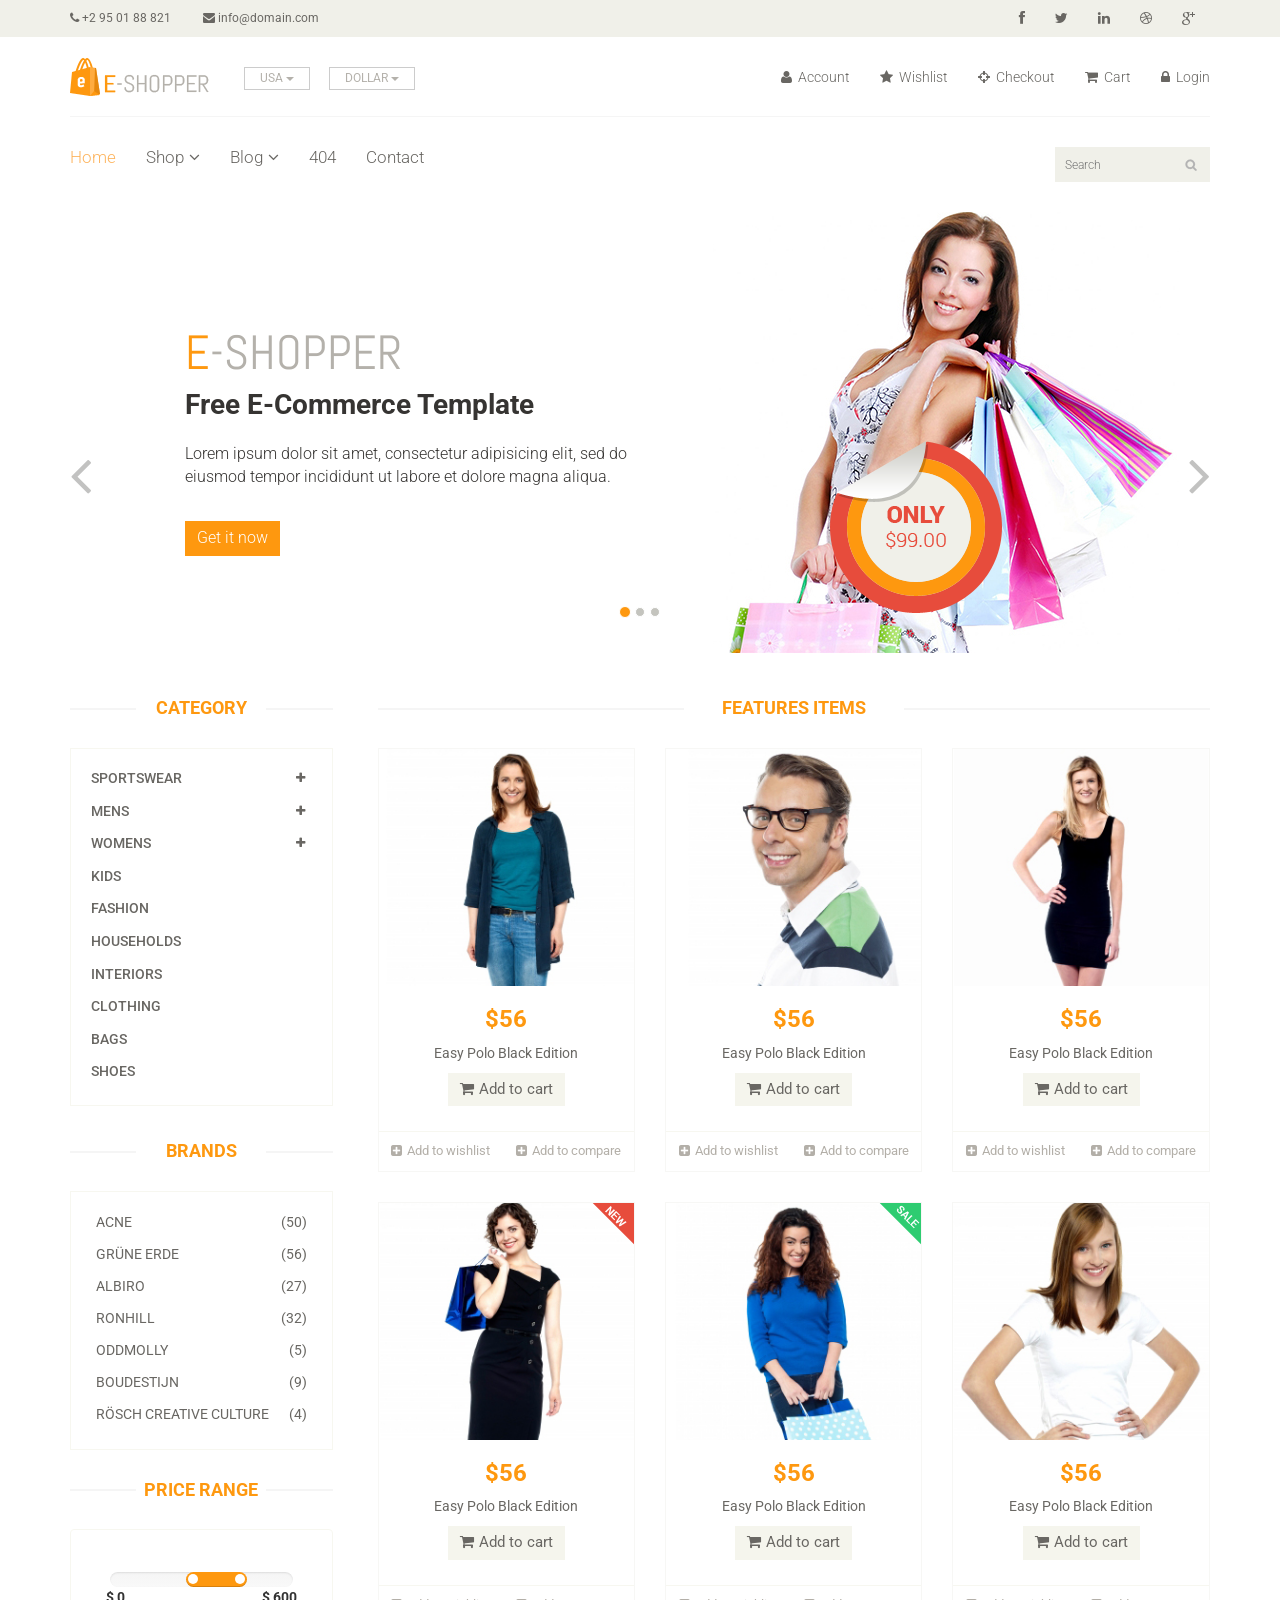
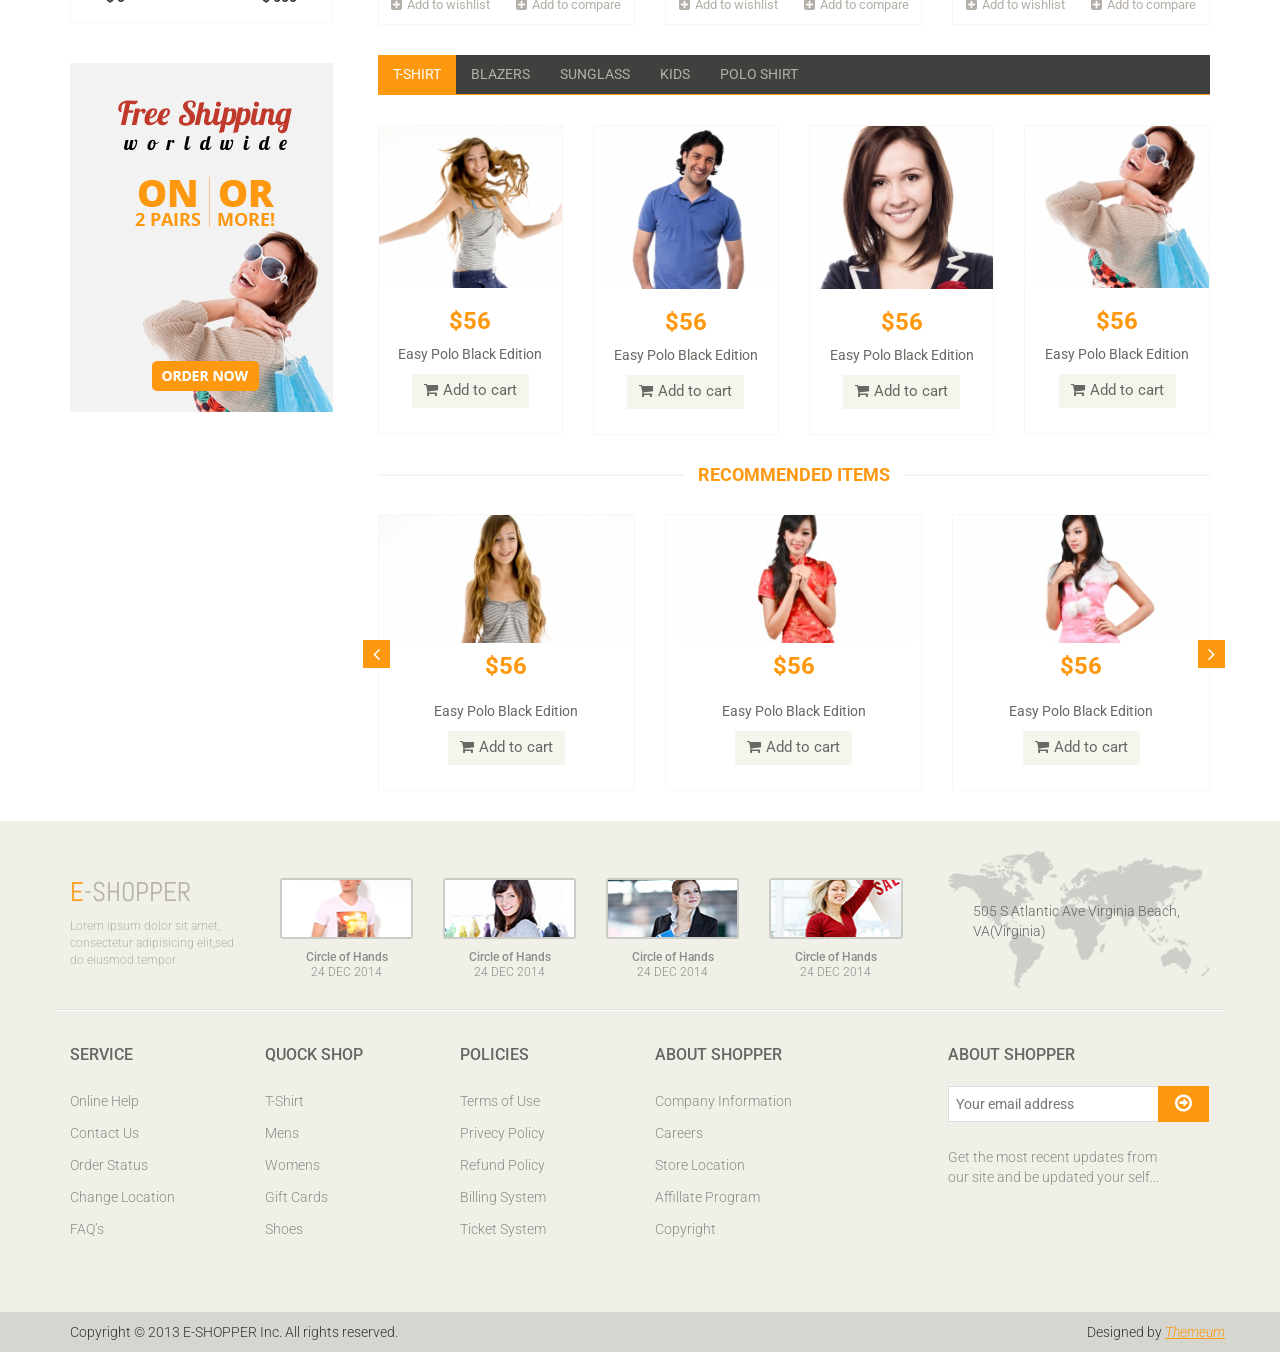
<file: laravel/Eshopper/index.html>
<!DOCTYPE html>
<html lang="en">
<head>
    <meta charset="utf-8">
    <meta name="viewport" content="width=device-width, initial-scale=1.0">
    <meta name="description" content="">
    <meta name="author" content="">
    <title>Home | E-Shopper</title>
    <link href="css/bootstrap.min.css" rel="stylesheet">
    <link href="css/font-awesome.min.css" rel="stylesheet">
    <link href="css/prettyPhoto.css" rel="stylesheet">
    <link href="css/price-range.css" rel="stylesheet">
    <link href="css/animate.css" rel="stylesheet">
	<link href="css/main.css" rel="stylesheet">
	<link href="css/responsive.css" rel="stylesheet">
    <!--[if lt IE 9]>
    <script src="js/html5shiv.js"></script>
    <script src="js/respond.min.js"></script>
    <![endif]-->       
    <link rel="shortcut icon" href="images/ico/favicon.ico">
    <link rel="apple-touch-icon-precomposed" sizes="144x144" href="images/ico/apple-touch-icon-144-precomposed.png">
    <link rel="apple-touch-icon-precomposed" sizes="114x114" href="images/ico/apple-touch-icon-114-precomposed.png">
    <link rel="apple-touch-icon-precomposed" sizes="72x72" href="images/ico/apple-touch-icon-72-precomposed.png">
    <link rel="apple-touch-icon-precomposed" href="images/ico/apple-touch-icon-57-precomposed.png">
</head><!--/head-->

<body>
	<header id="header"><!--header-->
		<div class="header_top"><!--header_top-->
			<div class="container">
				<div class="row">
					<div class="col-sm-6">
						<div class="contactinfo">
							<ul class="nav nav-pills">
								<li><a href="#"><i class="fa fa-phone"></i> +2 95 01 88 821</a></li>
								<li><a href="#"><i class="fa fa-envelope"></i> info@domain.com</a></li>
							</ul>
						</div>
					</div>
					<div class="col-sm-6">
						<div class="social-icons pull-right">
							<ul class="nav navbar-nav">
								<li><a href="#"><i class="fa fa-facebook"></i></a></li>
								<li><a href="#"><i class="fa fa-twitter"></i></a></li>
								<li><a href="#"><i class="fa fa-linkedin"></i></a></li>
								<li><a href="#"><i class="fa fa-dribbble"></i></a></li>
								<li><a href="#"><i class="fa fa-google-plus"></i></a></li>
							</ul>
						</div>
					</div>
				</div>
			</div>
		</div><!--/header_top-->
		
		<div class="header-middle"><!--header-middle-->
			<div class="container">
				<div class="row">
					<div class="col-sm-4">
						<div class="logo pull-left">
							<a href="index.html"><img src="images/home/logo.png" alt="" /></a>
						</div>
						<div class="btn-group pull-right">
							<div class="btn-group">
								<button type="button" class="btn btn-default dropdown-toggle usa" data-toggle="dropdown">
									USA
									<span class="caret"></span>
								</button>
								<ul class="dropdown-menu">
									<li><a href="#">Canada</a></li>
									<li><a href="#">UK</a></li>
								</ul>
							</div>
							
							<div class="btn-group">
								<button type="button" class="btn btn-default dropdown-toggle usa" data-toggle="dropdown">
									DOLLAR
									<span class="caret"></span>
								</button>
								<ul class="dropdown-menu">
									<li><a href="#">Canadian Dollar</a></li>
									<li><a href="#">Pound</a></li>
								</ul>
							</div>
						</div>
					</div>
					<div class="col-sm-8">
						<div class="shop-menu pull-right">
							<ul class="nav navbar-nav">
								<li><a href="#"><i class="fa fa-user"></i> Account</a></li>
								<li><a href="#"><i class="fa fa-star"></i> Wishlist</a></li>
								<li><a href="checkout.html"><i class="fa fa-crosshairs"></i> Checkout</a></li>
								<li><a href="cart.html"><i class="fa fa-shopping-cart"></i> Cart</a></li>
								<li><a href="login.html"><i class="fa fa-lock"></i> Login</a></li>
							</ul>
						</div>
					</div>
				</div>
			</div>
		</div><!--/header-middle-->
	
		<div class="header-bottom"><!--header-bottom-->
			<div class="container">
				<div class="row">
					<div class="col-sm-9">
						<div class="navbar-header">
							<button type="button" class="navbar-toggle" data-toggle="collapse" data-target=".navbar-collapse">
								<span class="sr-only">Toggle navigation</span>
								<span class="icon-bar"></span>
								<span class="icon-bar"></span>
								<span class="icon-bar"></span>
							</button>
						</div>
						<div class="mainmenu pull-left">
							<ul class="nav navbar-nav collapse navbar-collapse">
								<li><a href="index.html" class="active">Home</a></li>
								<li class="dropdown"><a href="#">Shop<i class="fa fa-angle-down"></i></a>
                                    <ul role="menu" class="sub-menu">
                                        <li><a href="shop.html">Products</a></li>
										<li><a href="product-details.html">Product Details</a></li> 
										<li><a href="checkout.html">Checkout</a></li> 
										<li><a href="cart.html">Cart</a></li> 
										<li><a href="login.html">Login</a></li> 
                                    </ul>
                                </li> 
								<li class="dropdown"><a href="#">Blog<i class="fa fa-angle-down"></i></a>
                                    <ul role="menu" class="sub-menu">
                                        <li><a href="blog.html">Blog List</a></li>
										<li><a href="blog-single.html">Blog Single</a></li>
                                    </ul>
                                </li> 
								<li><a href="404.html">404</a></li>
								<li><a href="contact-us.html">Contact</a></li>
							</ul>
						</div>
					</div>
					<div class="col-sm-3">
						<div class="search_box pull-right">
							<input type="text" placeholder="Search"/>
						</div>
					</div>
				</div>
			</div>
		</div><!--/header-bottom-->
	</header><!--/header-->
	
	<section id="slider"><!--slider-->
		<div class="container">
			<div class="row">
				<div class="col-sm-12">
					<div id="slider-carousel" class="carousel slide" data-ride="carousel">
						<ol class="carousel-indicators">
							<li data-target="#slider-carousel" data-slide-to="0" class="active"></li>
							<li data-target="#slider-carousel" data-slide-to="1"></li>
							<li data-target="#slider-carousel" data-slide-to="2"></li>
						</ol>
						
						<div class="carousel-inner">
							<div class="item active">
								<div class="col-sm-6">
									<h1><span>E</span>-SHOPPER</h1>
									<h2>Free E-Commerce Template</h2>
									<p>Lorem ipsum dolor sit amet, consectetur adipisicing elit, sed do eiusmod tempor incididunt ut labore et dolore magna aliqua. </p>
									<button type="button" class="btn btn-default get">Get it now</button>
								</div>
								<div class="col-sm-6">
									<img src="images/home/girl1.jpg" class="girl img-responsive" alt="" />
									<img src="images/home/pricing.png"  class="pricing" alt="" />
								</div>
							</div>
							<div class="item">
								<div class="col-sm-6">
									<h1><span>E</span>-SHOPPER</h1>
									<h2>100% Responsive Design</h2>
									<p>Lorem ipsum dolor sit amet, consectetur adipisicing elit, sed do eiusmod tempor incididunt ut labore et dolore magna aliqua. </p>
									<button type="button" class="btn btn-default get">Get it now</button>
								</div>
								<div class="col-sm-6">
									<img src="images/home/girl2.jpg" class="girl img-responsive" alt="" />
									<img src="images/home/pricing.png"  class="pricing" alt="" />
								</div>
							</div>
							
							<div class="item">
								<div class="col-sm-6">
									<h1><span>E</span>-SHOPPER</h1>
									<h2>Free Ecommerce Template</h2>
									<p>Lorem ipsum dolor sit amet, consectetur adipisicing elit, sed do eiusmod tempor incididunt ut labore et dolore magna aliqua. </p>
									<button type="button" class="btn btn-default get">Get it now</button>
								</div>
								<div class="col-sm-6">
									<img src="images/home/girl3.jpg" class="girl img-responsive" alt="" />
									<img src="images/home/pricing.png" class="pricing" alt="" />
								</div>
							</div>
							
						</div>
						
						<a href="#slider-carousel" class="left control-carousel hidden-xs" data-slide="prev">
							<i class="fa fa-angle-left"></i>
						</a>
						<a href="#slider-carousel" class="right control-carousel hidden-xs" data-slide="next">
							<i class="fa fa-angle-right"></i>
						</a>
					</div>
					
				</div>
			</div>
		</div>
	</section><!--/slider-->
	
	<section>
		<div class="container">
			<div class="row">
				<div class="col-sm-3">
					<div class="left-sidebar">
						<h2>Category</h2>
						<div class="panel-group category-products" id="accordian"><!--category-productsr-->
							<div class="panel panel-default">
								<div class="panel-heading">
									<h4 class="panel-title">
										<a data-toggle="collapse" data-parent="#accordian" href="#sportswear">
											<span class="badge pull-right"><i class="fa fa-plus"></i></span>
											Sportswear
										</a>
									</h4>
								</div>
								<div id="sportswear" class="panel-collapse collapse">
									<div class="panel-body">
										<ul>
											<li><a href="#">Nike </a></li>
											<li><a href="#">Under Armour </a></li>
											<li><a href="#">Adidas </a></li>
											<li><a href="#">Puma</a></li>
											<li><a href="#">ASICS </a></li>
										</ul>
									</div>
								</div>
							</div>
							<div class="panel panel-default">
								<div class="panel-heading">
									<h4 class="panel-title">
										<a data-toggle="collapse" data-parent="#accordian" href="#mens">
											<span class="badge pull-right"><i class="fa fa-plus"></i></span>
											Mens
										</a>
									</h4>
								</div>
								<div id="mens" class="panel-collapse collapse">
									<div class="panel-body">
										<ul>
											<li><a href="#">Fendi</a></li>
											<li><a href="#">Guess</a></li>
											<li><a href="#">Valentino</a></li>
											<li><a href="#">Dior</a></li>
											<li><a href="#">Versace</a></li>
											<li><a href="#">Armani</a></li>
											<li><a href="#">Prada</a></li>
											<li><a href="#">Dolce and Gabbana</a></li>
											<li><a href="#">Chanel</a></li>
											<li><a href="#">Gucci</a></li>
										</ul>
									</div>
								</div>
							</div>
							
							<div class="panel panel-default">
								<div class="panel-heading">
									<h4 class="panel-title">
										<a data-toggle="collapse" data-parent="#accordian" href="#womens">
											<span class="badge pull-right"><i class="fa fa-plus"></i></span>
											Womens
										</a>
									</h4>
								</div>
								<div id="womens" class="panel-collapse collapse">
									<div class="panel-body">
										<ul>
											<li><a href="#">Fendi</a></li>
											<li><a href="#">Guess</a></li>
											<li><a href="#">Valentino</a></li>
											<li><a href="#">Dior</a></li>
											<li><a href="#">Versace</a></li>
										</ul>
									</div>
								</div>
							</div>
							<div class="panel panel-default">
								<div class="panel-heading">
									<h4 class="panel-title"><a href="#">Kids</a></h4>
								</div>
							</div>
							<div class="panel panel-default">
								<div class="panel-heading">
									<h4 class="panel-title"><a href="#">Fashion</a></h4>
								</div>
							</div>
							<div class="panel panel-default">
								<div class="panel-heading">
									<h4 class="panel-title"><a href="#">Households</a></h4>
								</div>
							</div>
							<div class="panel panel-default">
								<div class="panel-heading">
									<h4 class="panel-title"><a href="#">Interiors</a></h4>
								</div>
							</div>
							<div class="panel panel-default">
								<div class="panel-heading">
									<h4 class="panel-title"><a href="#">Clothing</a></h4>
								</div>
							</div>
							<div class="panel panel-default">
								<div class="panel-heading">
									<h4 class="panel-title"><a href="#">Bags</a></h4>
								</div>
							</div>
							<div class="panel panel-default">
								<div class="panel-heading">
									<h4 class="panel-title"><a href="#">Shoes</a></h4>
								</div>
							</div>
						</div><!--/category-products-->
					
						<div class="brands_products"><!--brands_products-->
							<h2>Brands</h2>
							<div class="brands-name">
								<ul class="nav nav-pills nav-stacked">
									<li><a href="#"> <span class="pull-right">(50)</span>Acne</a></li>
									<li><a href="#"> <span class="pull-right">(56)</span>Grüne Erde</a></li>
									<li><a href="#"> <span class="pull-right">(27)</span>Albiro</a></li>
									<li><a href="#"> <span class="pull-right">(32)</span>Ronhill</a></li>
									<li><a href="#"> <span class="pull-right">(5)</span>Oddmolly</a></li>
									<li><a href="#"> <span class="pull-right">(9)</span>Boudestijn</a></li>
									<li><a href="#"> <span class="pull-right">(4)</span>Rösch creative culture</a></li>
								</ul>
							</div>
						</div><!--/brands_products-->
						
						<div class="price-range"><!--price-range-->
							<h2>Price Range</h2>
							<div class="well text-center">
								 <input type="text" class="span2" value="" data-slider-min="0" data-slider-max="600" data-slider-step="5" data-slider-value="[250,450]" id="sl2" ><br />
								 <b class="pull-left">$ 0</b> <b class="pull-right">$ 600</b>
							</div>
						</div><!--/price-range-->
						
						<div class="shipping text-center"><!--shipping-->
							<img src="images/home/shipping.jpg" alt="" />
						</div><!--/shipping-->
					
					</div>
				</div>
				
				<div class="col-sm-9 padding-right">
					<div class="features_items"><!--features_items-->
						<h2 class="title text-center">Features Items</h2>
						<div class="col-sm-4">
							<div class="product-image-wrapper">
								<div class="single-products">
										<div class="productinfo text-center">
											<img src="images/home/product1.jpg" alt="" />
											<h2>$56</h2>
											<p>Easy Polo Black Edition</p>
											<a href="#" class="btn btn-default add-to-cart"><i class="fa fa-shopping-cart"></i>Add to cart</a>
										</div>
										<div class="product-overlay">
											<div class="overlay-content">
												<h2>$56</h2>
												<p>Easy Polo Black Edition</p>
												<a href="#" class="btn btn-default add-to-cart"><i class="fa fa-shopping-cart"></i>Add to cart</a>
											</div>
										</div>
								</div>
								<div class="choose">
									<ul class="nav nav-pills nav-justified">
										<li><a href="#"><i class="fa fa-plus-square"></i>Add to wishlist</a></li>
										<li><a href="#"><i class="fa fa-plus-square"></i>Add to compare</a></li>
									</ul>
								</div>
							</div>
						</div>
						<div class="col-sm-4">
							<div class="product-image-wrapper">
								<div class="single-products">
									<div class="productinfo text-center">
										<img src="images/home/product2.jpg" alt="" />
										<h2>$56</h2>
										<p>Easy Polo Black Edition</p>
										<a href="#" class="btn btn-default add-to-cart"><i class="fa fa-shopping-cart"></i>Add to cart</a>
									</div>
									<div class="product-overlay">
										<div class="overlay-content">
											<h2>$56</h2>
											<p>Easy Polo Black Edition</p>
											<a href="#" class="btn btn-default add-to-cart"><i class="fa fa-shopping-cart"></i>Add to cart</a>
										</div>
									</div>
								</div>
								<div class="choose">
									<ul class="nav nav-pills nav-justified">
										<li><a href="#"><i class="fa fa-plus-square"></i>Add to wishlist</a></li>
										<li><a href="#"><i class="fa fa-plus-square"></i>Add to compare</a></li>
									</ul>
								</div>
							</div>
						</div>
						<div class="col-sm-4">
							<div class="product-image-wrapper">
								<div class="single-products">
									<div class="productinfo text-center">
										<img src="images/home/product3.jpg" alt="" />
										<h2>$56</h2>
										<p>Easy Polo Black Edition</p>
										<a href="#" class="btn btn-default add-to-cart"><i class="fa fa-shopping-cart"></i>Add to cart</a>
									</div>
									<div class="product-overlay">
										<div class="overlay-content">
											<h2>$56</h2>
											<p>Easy Polo Black Edition</p>
											<a href="#" class="btn btn-default add-to-cart"><i class="fa fa-shopping-cart"></i>Add to cart</a>
										</div>
									</div>
								</div>
								<div class="choose">
									<ul class="nav nav-pills nav-justified">
										<li><a href="#"><i class="fa fa-plus-square"></i>Add to wishlist</a></li>
										<li><a href="#"><i class="fa fa-plus-square"></i>Add to compare</a></li>
									</ul>
								</div>
							</div>
						</div>
						<div class="col-sm-4">
							<div class="product-image-wrapper">
								<div class="single-products">
									<div class="productinfo text-center">
										<img src="images/home/product4.jpg" alt="" />
										<h2>$56</h2>
										<p>Easy Polo Black Edition</p>
										<a href="#" class="btn btn-default add-to-cart"><i class="fa fa-shopping-cart"></i>Add to cart</a>
									</div>
									<div class="product-overlay">
										<div class="overlay-content">
											<h2>$56</h2>
											<p>Easy Polo Black Edition</p>
											<a href="#" class="btn btn-default add-to-cart"><i class="fa fa-shopping-cart"></i>Add to cart</a>
										</div>
									</div>
									<img src="images/home/new.png" class="new" alt="" />
								</div>
								<div class="choose">
									<ul class="nav nav-pills nav-justified">
										<li><a href="#"><i class="fa fa-plus-square"></i>Add to wishlist</a></li>
										<li><a href="#"><i class="fa fa-plus-square"></i>Add to compare</a></li>
									</ul>
								</div>
							</div>
						</div>
						<div class="col-sm-4">
							<div class="product-image-wrapper">
								<div class="single-products">
									<div class="productinfo text-center">
										<img src="images/home/product5.jpg" alt="" />
										<h2>$56</h2>
										<p>Easy Polo Black Edition</p>
										<a href="#" class="btn btn-default add-to-cart"><i class="fa fa-shopping-cart"></i>Add to cart</a>
									</div>
									<div class="product-overlay">
										<div class="overlay-content">
											<h2>$56</h2>
											<p>Easy Polo Black Edition</p>
											<a href="#" class="btn btn-default add-to-cart"><i class="fa fa-shopping-cart"></i>Add to cart</a>
										</div>
									</div>
									<img src="images/home/sale.png" class="new" alt="" />
								</div>
								<div class="choose">
									<ul class="nav nav-pills nav-justified">
										<li><a href="#"><i class="fa fa-plus-square"></i>Add to wishlist</a></li>
										<li><a href="#"><i class="fa fa-plus-square"></i>Add to compare</a></li>
									</ul>
								</div>
							</div>
						</div>
						<div class="col-sm-4">
							<div class="product-image-wrapper">
								<div class="single-products">
									<div class="productinfo text-center">
										<img src="images/home/product6.jpg" alt="" />
										<h2>$56</h2>
										<p>Easy Polo Black Edition</p>
										<a href="#" class="btn btn-default add-to-cart"><i class="fa fa-shopping-cart"></i>Add to cart</a>
									</div>
									<div class="product-overlay">
										<div class="overlay-content">
											<h2>$56</h2>
											<p>Easy Polo Black Edition</p>
											<a href="#" class="btn btn-default add-to-cart"><i class="fa fa-shopping-cart"></i>Add to cart</a>
										</div>
									</div>
								</div>
								<div class="choose">
									<ul class="nav nav-pills nav-justified">
										<li><a href="#"><i class="fa fa-plus-square"></i>Add to wishlist</a></li>
										<li><a href="#"><i class="fa fa-plus-square"></i>Add to compare</a></li>
									</ul>
								</div>
							</div>
						</div>
						
					</div><!--features_items-->
					
					<div class="category-tab"><!--category-tab-->
						<div class="col-sm-12">
							<ul class="nav nav-tabs">
								<li class="active"><a href="#tshirt" data-toggle="tab">T-Shirt</a></li>
								<li><a href="#blazers" data-toggle="tab">Blazers</a></li>
								<li><a href="#sunglass" data-toggle="tab">Sunglass</a></li>
								<li><a href="#kids" data-toggle="tab">Kids</a></li>
								<li><a href="#poloshirt" data-toggle="tab">Polo shirt</a></li>
							</ul>
						</div>
						<div class="tab-content">
							<div class="tab-pane fade active in" id="tshirt" >
								<div class="col-sm-3">
									<div class="product-image-wrapper">
										<div class="single-products">
											<div class="productinfo text-center">
												<img src="images/home/gallery1.jpg" alt="" />
												<h2>$56</h2>
												<p>Easy Polo Black Edition</p>
												<a href="#" class="btn btn-default add-to-cart"><i class="fa fa-shopping-cart"></i>Add to cart</a>
											</div>
											
										</div>
									</div>
								</div>
								<div class="col-sm-3">
									<div class="product-image-wrapper">
										<div class="single-products">
											<div class="productinfo text-center">
												<img src="images/home/gallery2.jpg" alt="" />
												<h2>$56</h2>
												<p>Easy Polo Black Edition</p>
												<a href="#" class="btn btn-default add-to-cart"><i class="fa fa-shopping-cart"></i>Add to cart</a>
											</div>
											
										</div>
									</div>
								</div>
								<div class="col-sm-3">
									<div class="product-image-wrapper">
										<div class="single-products">
											<div class="productinfo text-center">
												<img src="images/home/gallery3.jpg" alt="" />
												<h2>$56</h2>
												<p>Easy Polo Black Edition</p>
												<a href="#" class="btn btn-default add-to-cart"><i class="fa fa-shopping-cart"></i>Add to cart</a>
											</div>
											
										</div>
									</div>
								</div>
								<div class="col-sm-3">
									<div class="product-image-wrapper">
										<div class="single-products">
											<div class="productinfo text-center">
												<img src="images/home/gallery4.jpg" alt="" />
												<h2>$56</h2>
												<p>Easy Polo Black Edition</p>
												<a href="#" class="btn btn-default add-to-cart"><i class="fa fa-shopping-cart"></i>Add to cart</a>
											</div>
											
										</div>
									</div>
								</div>
							</div>
							
							<div class="tab-pane fade" id="blazers" >
								<div class="col-sm-3">
									<div class="product-image-wrapper">
										<div class="single-products">
											<div class="productinfo text-center">
												<img src="images/home/gallery4.jpg" alt="" />
												<h2>$56</h2>
												<p>Easy Polo Black Edition</p>
												<a href="#" class="btn btn-default add-to-cart"><i class="fa fa-shopping-cart"></i>Add to cart</a>
											</div>
											
										</div>
									</div>
								</div>
								<div class="col-sm-3">
									<div class="product-image-wrapper">
										<div class="single-products">
											<div class="productinfo text-center">
												<img src="images/home/gallery3.jpg" alt="" />
												<h2>$56</h2>
												<p>Easy Polo Black Edition</p>
												<a href="#" class="btn btn-default add-to-cart"><i class="fa fa-shopping-cart"></i>Add to cart</a>
											</div>
											
										</div>
									</div>
								</div>
								<div class="col-sm-3">
									<div class="product-image-wrapper">
										<div class="single-products">
											<div class="productinfo text-center">
												<img src="images/home/gallery2.jpg" alt="" />
												<h2>$56</h2>
												<p>Easy Polo Black Edition</p>
												<a href="#" class="btn btn-default add-to-cart"><i class="fa fa-shopping-cart"></i>Add to cart</a>
											</div>
											
										</div>
									</div>
								</div>
								<div class="col-sm-3">
									<div class="product-image-wrapper">
										<div class="single-products">
											<div class="productinfo text-center">
												<img src="images/home/gallery1.jpg" alt="" />
												<h2>$56</h2>
												<p>Easy Polo Black Edition</p>
												<a href="#" class="btn btn-default add-to-cart"><i class="fa fa-shopping-cart"></i>Add to cart</a>
											</div>
											
										</div>
									</div>
								</div>
							</div>
							
							<div class="tab-pane fade" id="sunglass" >
								<div class="col-sm-3">
									<div class="product-image-wrapper">
										<div class="single-products">
											<div class="productinfo text-center">
												<img src="images/home/gallery3.jpg" alt="" />
												<h2>$56</h2>
												<p>Easy Polo Black Edition</p>
												<a href="#" class="btn btn-default add-to-cart"><i class="fa fa-shopping-cart"></i>Add to cart</a>
											</div>
											
										</div>
									</div>
								</div>
								<div class="col-sm-3">
									<div class="product-image-wrapper">
										<div class="single-products">
											<div class="productinfo text-center">
												<img src="images/home/gallery4.jpg" alt="" />
												<h2>$56</h2>
												<p>Easy Polo Black Edition</p>
												<a href="#" class="btn btn-default add-to-cart"><i class="fa fa-shopping-cart"></i>Add to cart</a>
											</div>
											
										</div>
									</div>
								</div>
								<div class="col-sm-3">
									<div class="product-image-wrapper">
										<div class="single-products">
											<div class="productinfo text-center">
												<img src="images/home/gallery1.jpg" alt="" />
												<h2>$56</h2>
												<p>Easy Polo Black Edition</p>
												<a href="#" class="btn btn-default add-to-cart"><i class="fa fa-shopping-cart"></i>Add to cart</a>
											</div>
											
										</div>
									</div>
								</div>
								<div class="col-sm-3">
									<div class="product-image-wrapper">
										<div class="single-products">
											<div class="productinfo text-center">
												<img src="images/home/gallery2.jpg" alt="" />
												<h2>$56</h2>
												<p>Easy Polo Black Edition</p>
												<a href="#" class="btn btn-default add-to-cart"><i class="fa fa-shopping-cart"></i>Add to cart</a>
											</div>
											
										</div>
									</div>
								</div>
							</div>
							
							<div class="tab-pane fade" id="kids" >
								<div class="col-sm-3">
									<div class="product-image-wrapper">
										<div class="single-products">
											<div class="productinfo text-center">
												<img src="images/home/gallery1.jpg" alt="" />
												<h2>$56</h2>
												<p>Easy Polo Black Edition</p>
												<a href="#" class="btn btn-default add-to-cart"><i class="fa fa-shopping-cart"></i>Add to cart</a>
											</div>
											
										</div>
									</div>
								</div>
								<div class="col-sm-3">
									<div class="product-image-wrapper">
										<div class="single-products">
											<div class="productinfo text-center">
												<img src="images/home/gallery2.jpg" alt="" />
												<h2>$56</h2>
												<p>Easy Polo Black Edition</p>
												<a href="#" class="btn btn-default add-to-cart"><i class="fa fa-shopping-cart"></i>Add to cart</a>
											</div>
											
										</div>
									</div>
								</div>
								<div class="col-sm-3">
									<div class="product-image-wrapper">
										<div class="single-products">
											<div class="productinfo text-center">
												<img src="images/home/gallery3.jpg" alt="" />
												<h2>$56</h2>
												<p>Easy Polo Black Edition</p>
												<a href="#" class="btn btn-default add-to-cart"><i class="fa fa-shopping-cart"></i>Add to cart</a>
											</div>
											
										</div>
									</div>
								</div>
								<div class="col-sm-3">
									<div class="product-image-wrapper">
										<div class="single-products">
											<div class="productinfo text-center">
												<img src="images/home/gallery4.jpg" alt="" />
												<h2>$56</h2>
												<p>Easy Polo Black Edition</p>
												<a href="#" class="btn btn-default add-to-cart"><i class="fa fa-shopping-cart"></i>Add to cart</a>
											</div>
											
										</div>
									</div>
								</div>
							</div>
							
							<div class="tab-pane fade" id="poloshirt" >
								<div class="col-sm-3">
									<div class="product-image-wrapper">
										<div class="single-products">
											<div class="productinfo text-center">
												<img src="images/home/gallery2.jpg" alt="" />
												<h2>$56</h2>
												<p>Easy Polo Black Edition</p>
												<a href="#" class="btn btn-default add-to-cart"><i class="fa fa-shopping-cart"></i>Add to cart</a>
											</div>
											
										</div>
									</div>
								</div>
								<div class="col-sm-3">
									<div class="product-image-wrapper">
										<div class="single-products">
											<div class="productinfo text-center">
												<img src="images/home/gallery4.jpg" alt="" />
												<h2>$56</h2>
												<p>Easy Polo Black Edition</p>
												<a href="#" class="btn btn-default add-to-cart"><i class="fa fa-shopping-cart"></i>Add to cart</a>
											</div>
											
										</div>
									</div>
								</div>
								<div class="col-sm-3">
									<div class="product-image-wrapper">
										<div class="single-products">
											<div class="productinfo text-center">
												<img src="images/home/gallery3.jpg" alt="" />
												<h2>$56</h2>
												<p>Easy Polo Black Edition</p>
												<a href="#" class="btn btn-default add-to-cart"><i class="fa fa-shopping-cart"></i>Add to cart</a>
											</div>
											
										</div>
									</div>
								</div>
								<div class="col-sm-3">
									<div class="product-image-wrapper">
										<div class="single-products">
											<div class="productinfo text-center">
												<img src="images/home/gallery1.jpg" alt="" />
												<h2>$56</h2>
												<p>Easy Polo Black Edition</p>
												<a href="#" class="btn btn-default add-to-cart"><i class="fa fa-shopping-cart"></i>Add to cart</a>
											</div>
											
										</div>
									</div>
								</div>
							</div>
						</div>
					</div><!--/category-tab-->
					
					<div class="recommended_items"><!--recommended_items-->
						<h2 class="title text-center">recommended items</h2>
						
						<div id="recommended-item-carousel" class="carousel slide" data-ride="carousel">
							<div class="carousel-inner">
								<div class="item active">	
									<div class="col-sm-4">
										<div class="product-image-wrapper">
											<div class="single-products">
												<div class="productinfo text-center">
													<img src="images/home/recommend1.jpg" alt="" />
													<h2>$56</h2>
													<p>Easy Polo Black Edition</p>
													<a href="#" class="btn btn-default add-to-cart"><i class="fa fa-shopping-cart"></i>Add to cart</a>
												</div>
												
											</div>
										</div>
									</div>
									<div class="col-sm-4">
										<div class="product-image-wrapper">
											<div class="single-products">
												<div class="productinfo text-center">
													<img src="images/home/recommend2.jpg" alt="" />
													<h2>$56</h2>
													<p>Easy Polo Black Edition</p>
													<a href="#" class="btn btn-default add-to-cart"><i class="fa fa-shopping-cart"></i>Add to cart</a>
												</div>
												
											</div>
										</div>
									</div>
									<div class="col-sm-4">
										<div class="product-image-wrapper">
											<div class="single-products">
												<div class="productinfo text-center">
													<img src="images/home/recommend3.jpg" alt="" />
													<h2>$56</h2>
													<p>Easy Polo Black Edition</p>
													<a href="#" class="btn btn-default add-to-cart"><i class="fa fa-shopping-cart"></i>Add to cart</a>
												</div>
												
											</div>
										</div>
									</div>
								</div>
								<div class="item">	
									<div class="col-sm-4">
										<div class="product-image-wrapper">
											<div class="single-products">
												<div class="productinfo text-center">
													<img src="images/home/recommend1.jpg" alt="" />
													<h2>$56</h2>
													<p>Easy Polo Black Edition</p>
													<a href="#" class="btn btn-default add-to-cart"><i class="fa fa-shopping-cart"></i>Add to cart</a>
												</div>
												
											</div>
										</div>
									</div>
									<div class="col-sm-4">
										<div class="product-image-wrapper">
											<div class="single-products">
												<div class="productinfo text-center">
													<img src="images/home/recommend2.jpg" alt="" />
													<h2>$56</h2>
													<p>Easy Polo Black Edition</p>
													<a href="#" class="btn btn-default add-to-cart"><i class="fa fa-shopping-cart"></i>Add to cart</a>
												</div>
												
											</div>
										</div>
									</div>
									<div class="col-sm-4">
										<div class="product-image-wrapper">
											<div class="single-products">
												<div class="productinfo text-center">
													<img src="images/home/recommend3.jpg" alt="" />
													<h2>$56</h2>
													<p>Easy Polo Black Edition</p>
													<a href="#" class="btn btn-default add-to-cart"><i class="fa fa-shopping-cart"></i>Add to cart</a>
												</div>
												
											</div>
										</div>
									</div>
								</div>
							</div>
							 <a class="left recommended-item-control" href="#recommended-item-carousel" data-slide="prev">
								<i class="fa fa-angle-left"></i>
							  </a>
							  <a class="right recommended-item-control" href="#recommended-item-carousel" data-slide="next">
								<i class="fa fa-angle-right"></i>
							  </a>			
						</div>
					</div><!--/recommended_items-->
					
				</div>
			</div>
		</div>
	</section>
	
	<footer id="footer"><!--Footer-->
		<div class="footer-top">
			<div class="container">
				<div class="row">
					<div class="col-sm-2">
						<div class="companyinfo">
							<h2><span>e</span>-shopper</h2>
							<p>Lorem ipsum dolor sit amet, consectetur adipisicing elit,sed do eiusmod tempor</p>
						</div>
					</div>
					<div class="col-sm-7">
						<div class="col-sm-3">
							<div class="video-gallery text-center">
								<a href="#">
									<div class="iframe-img">
										<img src="images/home/iframe1.png" alt="" />
									</div>
									<div class="overlay-icon">
										<i class="fa fa-play-circle-o"></i>
									</div>
								</a>
								<p>Circle of Hands</p>
								<h2>24 DEC 2014</h2>
							</div>
						</div>
						
						<div class="col-sm-3">
							<div class="video-gallery text-center">
								<a href="#">
									<div class="iframe-img">
										<img src="images/home/iframe2.png" alt="" />
									</div>
									<div class="overlay-icon">
										<i class="fa fa-play-circle-o"></i>
									</div>
								</a>
								<p>Circle of Hands</p>
								<h2>24 DEC 2014</h2>
							</div>
						</div>
						
						<div class="col-sm-3">
							<div class="video-gallery text-center">
								<a href="#">
									<div class="iframe-img">
										<img src="images/home/iframe3.png" alt="" />
									</div>
									<div class="overlay-icon">
										<i class="fa fa-play-circle-o"></i>
									</div>
								</a>
								<p>Circle of Hands</p>
								<h2>24 DEC 2014</h2>
							</div>
						</div>
						
						<div class="col-sm-3">
							<div class="video-gallery text-center">
								<a href="#">
									<div class="iframe-img">
										<img src="images/home/iframe4.png" alt="" />
									</div>
									<div class="overlay-icon">
										<i class="fa fa-play-circle-o"></i>
									</div>
								</a>
								<p>Circle of Hands</p>
								<h2>24 DEC 2014</h2>
							</div>
						</div>
					</div>
					<div class="col-sm-3">
						<div class="address">
							<img src="images/home/map.png" alt="" />
							<p>505 S Atlantic Ave Virginia Beach, VA(Virginia)</p>
						</div>
					</div>
				</div>
			</div>
		</div>
		
		<div class="footer-widget">
			<div class="container">
				<div class="row">
					<div class="col-sm-2">
						<div class="single-widget">
							<h2>Service</h2>
							<ul class="nav nav-pills nav-stacked">
								<li><a href="#">Online Help</a></li>
								<li><a href="#">Contact Us</a></li>
								<li><a href="#">Order Status</a></li>
								<li><a href="#">Change Location</a></li>
								<li><a href="#">FAQ’s</a></li>
							</ul>
						</div>
					</div>
					<div class="col-sm-2">
						<div class="single-widget">
							<h2>Quock Shop</h2>
							<ul class="nav nav-pills nav-stacked">
								<li><a href="#">T-Shirt</a></li>
								<li><a href="#">Mens</a></li>
								<li><a href="#">Womens</a></li>
								<li><a href="#">Gift Cards</a></li>
								<li><a href="#">Shoes</a></li>
							</ul>
						</div>
					</div>
					<div class="col-sm-2">
						<div class="single-widget">
							<h2>Policies</h2>
							<ul class="nav nav-pills nav-stacked">
								<li><a href="#">Terms of Use</a></li>
								<li><a href="#">Privecy Policy</a></li>
								<li><a href="#">Refund Policy</a></li>
								<li><a href="#">Billing System</a></li>
								<li><a href="#">Ticket System</a></li>
							</ul>
						</div>
					</div>
					<div class="col-sm-2">
						<div class="single-widget">
							<h2>About Shopper</h2>
							<ul class="nav nav-pills nav-stacked">
								<li><a href="#">Company Information</a></li>
								<li><a href="#">Careers</a></li>
								<li><a href="#">Store Location</a></li>
								<li><a href="#">Affillate Program</a></li>
								<li><a href="#">Copyright</a></li>
							</ul>
						</div>
					</div>
					<div class="col-sm-3 col-sm-offset-1">
						<div class="single-widget">
							<h2>About Shopper</h2>
							<form action="#" class="searchform">
								<input type="text" placeholder="Your email address" />
								<button type="submit" class="btn btn-default"><i class="fa fa-arrow-circle-o-right"></i></button>
								<p>Get the most recent updates from <br />our site and be updated your self...</p>
							</form>
						</div>
					</div>
					
				</div>
			</div>
		</div>
		
		<div class="footer-bottom">
			<div class="container">
				<div class="row">
					<p class="pull-left">Copyright © 2013 E-SHOPPER Inc. All rights reserved.</p>
					<p class="pull-right">Designed by <span><a target="_blank" href="http://www.themeum.com">Themeum</a></span></p>
				</div>
			</div>
		</div>
		
	</footer><!--/Footer-->
	

  
    <script src="js/jquery.js"></script>
	<script src="js/bootstrap.min.js"></script>
	<script src="js/jquery.scrollUp.min.js"></script>
	<script src="js/price-range.js"></script>
    <script src="js/jquery.prettyPhoto.js"></script>
    <script src="js/main.js"></script>
</body>
</html>
</file>
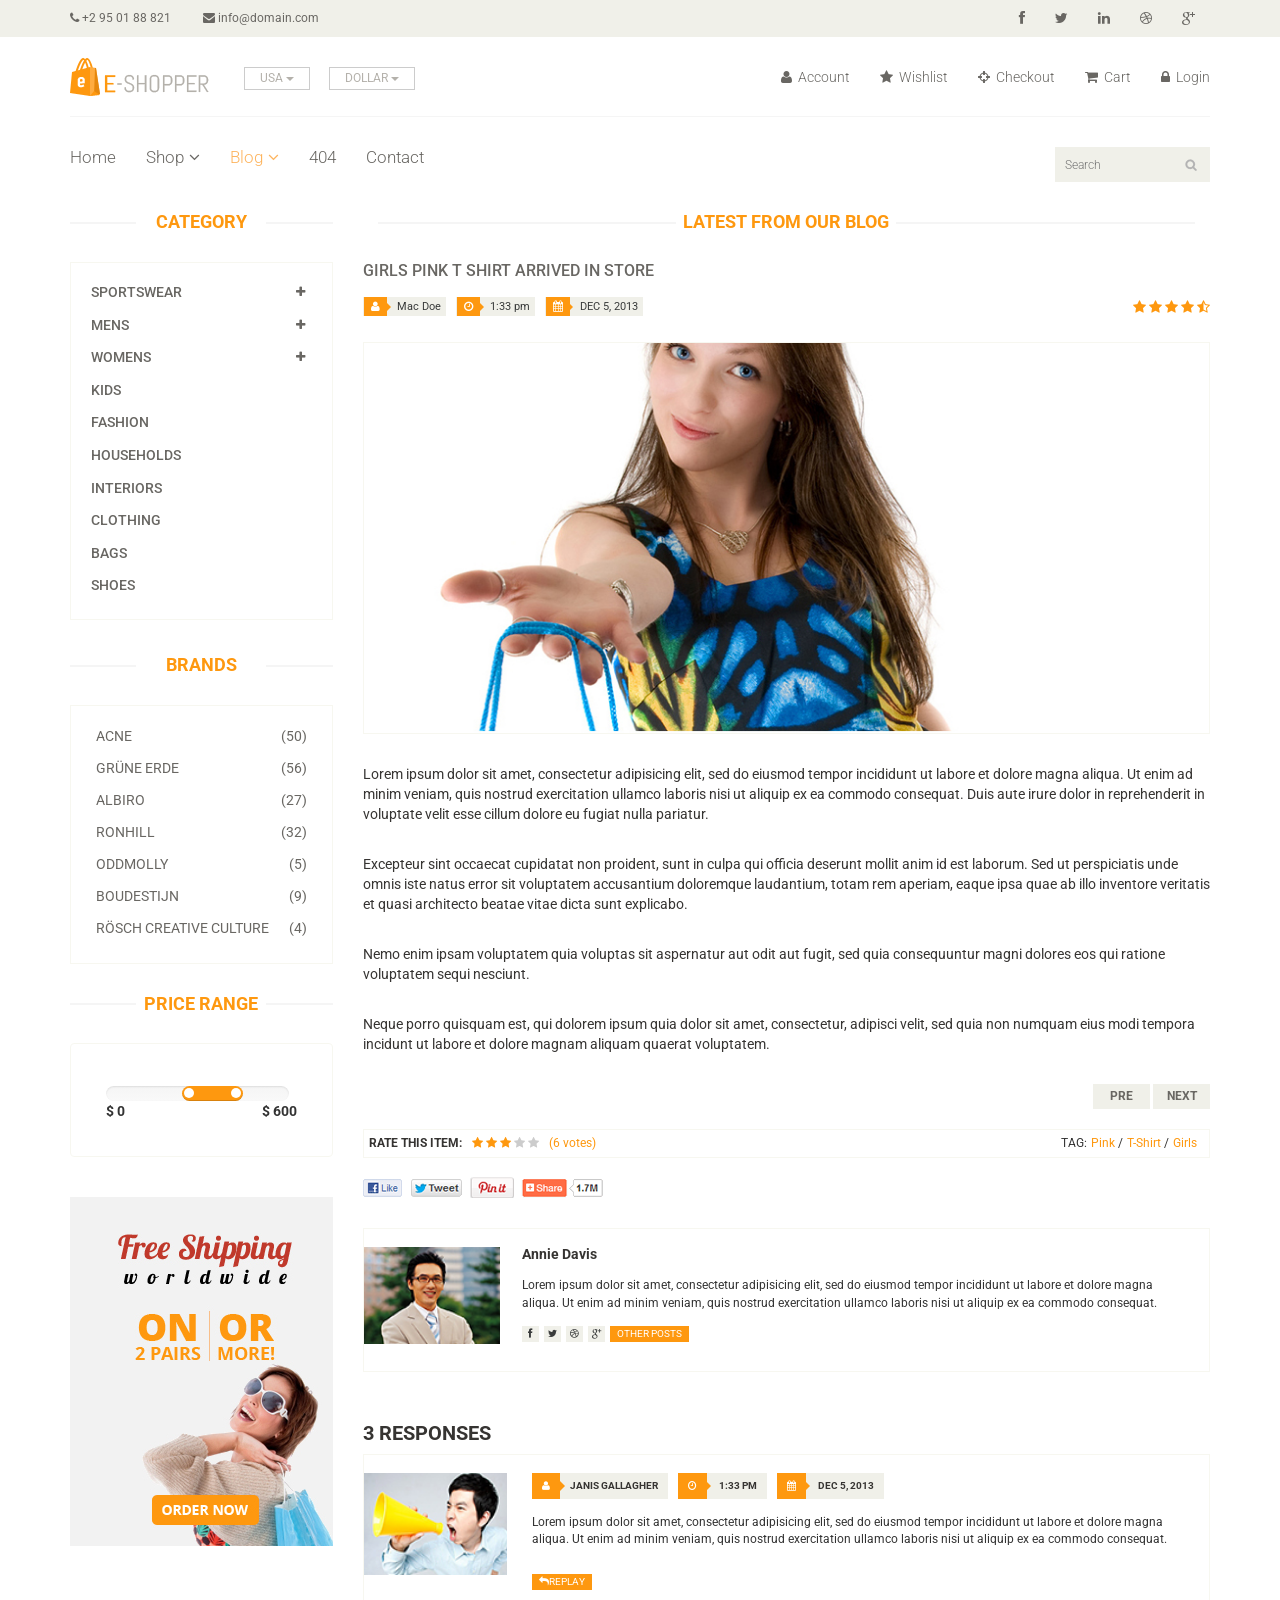
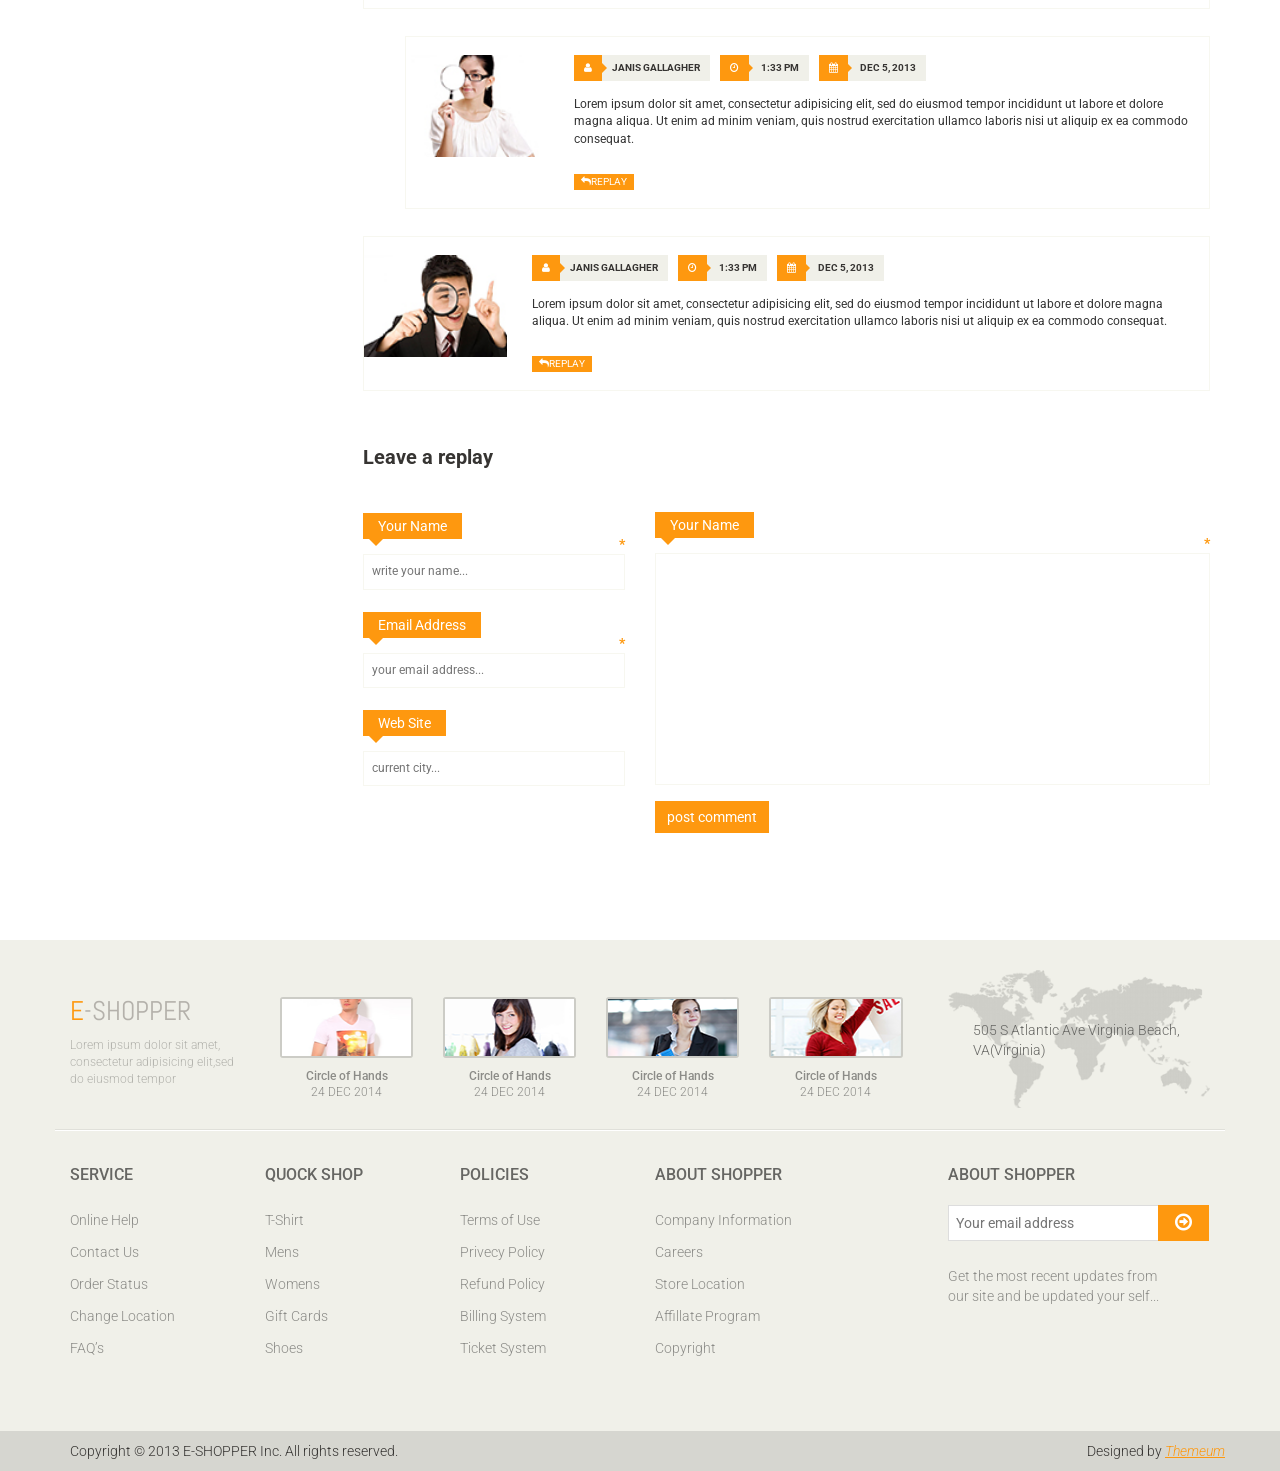
<file: laravel/Eshopper/blog-single.html>
<!DOCTYPE html>
<html lang="en">
<head>
    <meta charset="utf-8">
    <meta name="viewport" content="width=device-width, initial-scale=1.0">
    <meta name="description" content="">
    <meta name="author" content="">
    <title>Blog Single | E-Shopper</title>
    <link href="css/bootstrap.min.css" rel="stylesheet">
    <link href="css/font-awesome.min.css" rel="stylesheet">
    <link href="css/prettyPhoto.css" rel="stylesheet">
    <link href="css/price-range.css" rel="stylesheet">
    <link href="css/animate.css" rel="stylesheet">
	<link href="css/main.css" rel="stylesheet">
	<link href="css/responsive.css" rel="stylesheet">
    <!--[if lt IE 9]>
    <script src="js/html5shiv.js"></script>
    <script src="js/respond.min.js"></script>
    <![endif]-->       
    <link rel="shortcut icon" href="images/ico/favicon.ico">
    <link rel="apple-touch-icon-precomposed" sizes="144x144" href="images/ico/apple-touch-icon-144-precomposed.png">
    <link rel="apple-touch-icon-precomposed" sizes="114x114" href="images/ico/apple-touch-icon-114-precomposed.png">
    <link rel="apple-touch-icon-precomposed" sizes="72x72" href="images/ico/apple-touch-icon-72-precomposed.png">
    <link rel="apple-touch-icon-precomposed" href="images/ico/apple-touch-icon-57-precomposed.png">
</head><!--/head-->

<body>
	<header id="header"><!--header-->
		<div class="header_top"><!--header_top-->
			<div class="container">
				<div class="row">
					<div class="col-sm-6">
						<div class="contactinfo">
							<ul class="nav nav-pills">
								<li><a href=""><i class="fa fa-phone"></i> +2 95 01 88 821</a></li>
								<li><a href=""><i class="fa fa-envelope"></i> info@domain.com</a></li>
							</ul>
						</div>
					</div>
					<div class="col-sm-6">
						<div class="social-icons pull-right">
							<ul class="nav navbar-nav">
								<li><a href=""><i class="fa fa-facebook"></i></a></li>
								<li><a href=""><i class="fa fa-twitter"></i></a></li>
								<li><a href=""><i class="fa fa-linkedin"></i></a></li>
								<li><a href=""><i class="fa fa-dribbble"></i></a></li>
								<li><a href=""><i class="fa fa-google-plus"></i></a></li>
							</ul>
						</div>
					</div>
				</div>
			</div>
		</div><!--/header_top-->
		
		<div class="header-middle"><!--header-middle-->
			<div class="container">
				<div class="row">
					<div class="col-sm-4">
						<div class="logo pull-left">
							<a href="index.html"><img src="images/home/logo.png" alt="" /></a>
						</div>
						<div class="btn-group pull-right">
							<div class="btn-group">
								<button type="button" class="btn btn-default dropdown-toggle usa" data-toggle="dropdown">
									USA
									<span class="caret"></span>
								</button>
								<ul class="dropdown-menu">
									<li><a href="">Canada</a></li>
									<li><a href="">UK</a></li>
								</ul>
							</div>
							
							<div class="btn-group">
								<button type="button" class="btn btn-default dropdown-toggle usa" data-toggle="dropdown">
									DOLLAR
									<span class="caret"></span>
								</button>
								<ul class="dropdown-menu">
									<li><a href="">Canadian Dollar</a></li>
									<li><a href="">Pound</a></li>
								</ul>
							</div>
						</div>
					</div>
					<div class="col-sm-8">
						<div class="shop-menu pull-right">
							<ul class="nav navbar-nav">
								<li><a href=""><i class="fa fa-user"></i> Account</a></li>
								<li><a href=""><i class="fa fa-star"></i> Wishlist</a></li>
								<li><a href="checkout.html"><i class="fa fa-crosshairs"></i> Checkout</a></li>
								<li><a href="cart.html"><i class="fa fa-shopping-cart"></i> Cart</a></li>
								<li><a href="login.html"><i class="fa fa-lock"></i> Login</a></li>
							</ul>
						</div>
					</div>
				</div>
			</div>
		</div><!--/header-middle-->
	
		<div class="header-bottom"><!--header-bottom-->
			<div class="container">
				<div class="row">
					<div class="col-sm-9">
						<div class="navbar-header">
							<button type="button" class="navbar-toggle" data-toggle="collapse" data-target=".navbar-collapse">
								<span class="sr-only">Toggle navigation</span>
								<span class="icon-bar"></span>
								<span class="icon-bar"></span>
								<span class="icon-bar"></span>
							</button>
						</div>
						<div class="mainmenu pull-left">
							<ul class="nav navbar-nav collapse navbar-collapse">
								<li><a href="index.html">Home</a></li>
								<li class="dropdown"><a href="#">Shop<i class="fa fa-angle-down"></i></a>
                                    <ul role="menu" class="sub-menu">
                                        <li><a href="shop.html">Products</a></li>
										<li><a href="product-details.html">Product Details</a></li> 
										<li><a href="checkout.html">Checkout</a></li> 
										<li><a href="cart.html">Cart</a></li> 
										<li><a href="login.html">Login</a></li> 
                                    </ul>
                                </li> 
								<li class="dropdown"><a href="#" class="active">Blog<i class="fa fa-angle-down"></i></a>
                                    <ul role="menu" class="sub-menu">
                                        <li><a href="blog.html">Blog List</a></li>
										<li><a href="blog-single.html" class="active">Blog Single</a></li>
                                    </ul>
                                </li> 
								<li><a href="404.html">404</a></li>
								<li><a href="contact-us.html">Contact</a></li>
							</ul>
						</div>
					</div>
					<div class="col-sm-3">
						<div class="search_box pull-right">
							<input type="text" placeholder="Search"/>
						</div>
					</div>
				</div>
			</div>
		</div><!--/header-bottom-->
	</header><!--/header-->
	
	<section>
		<div class="container">
			<div class="row">
				<div class="col-sm-3">
					<div class="left-sidebar">
						<h2>Category</h2>
						<div class="panel-group category-products" id="accordian"><!--category-productsr-->
							<div class="panel panel-default">
								<div class="panel-heading">
									<h4 class="panel-title">
										<a data-toggle="collapse" data-parent="#accordian" href="#sportswear">
											<span class="badge pull-right"><i class="fa fa-plus"></i></span>
											Sportswear
										</a>
									</h4>
								</div>
								<div id="sportswear" class="panel-collapse collapse">
									<div class="panel-body">
										<ul>
											<li><a href="">Nike </a></li>
											<li><a href="">Under Armour </a></li>
											<li><a href="">Adidas </a></li>
											<li><a href="">Puma</a></li>
											<li><a href="">ASICS </a></li>
										</ul>
									</div>
								</div>
							</div>
							<div class="panel panel-default">
								<div class="panel-heading">
									<h4 class="panel-title">
										<a data-toggle="collapse" data-parent="#accordian" href="#mens">
											<span class="badge pull-right"><i class="fa fa-plus"></i></span>
											Mens
										</a>
									</h4>
								</div>
								<div id="mens" class="panel-collapse collapse">
									<div class="panel-body">
										<ul>
											<li><a href="">Fendi</a></li>
											<li><a href="">Guess</a></li>
											<li><a href="">Valentino</a></li>
											<li><a href="">Dior</a></li>
											<li><a href="">Versace</a></li>
											<li><a href="">Armani</a></li>
											<li><a href="">Prada</a></li>
											<li><a href="">Dolce and Gabbana</a></li>
											<li><a href="">Chanel</a></li>
											<li><a href="">Gucci</a></li>
										</ul>
									</div>
								</div>
							</div>
							
							<div class="panel panel-default">
								<div class="panel-heading">
									<h4 class="panel-title">
										<a data-toggle="collapse" data-parent="#accordian" href="#womens">
											<span class="badge pull-right"><i class="fa fa-plus"></i></span>
											Womens
										</a>
									</h4>
								</div>
								<div id="womens" class="panel-collapse collapse">
									<div class="panel-body">
										<ul>
											<li><a href="">Fendi</a></li>
											<li><a href="">Guess</a></li>
											<li><a href="">Valentino</a></li>
											<li><a href="">Dior</a></li>
											<li><a href="">Versace</a></li>
										</ul>
									</div>
								</div>
							</div>
							<div class="panel panel-default">
								<div class="panel-heading">
									<h4 class="panel-title"><a href="#">Kids</a></h4>
								</div>
							</div>
							<div class="panel panel-default">
								<div class="panel-heading">
									<h4 class="panel-title"><a href="#">Fashion</a></h4>
								</div>
							</div>
							<div class="panel panel-default">
								<div class="panel-heading">
									<h4 class="panel-title"><a href="#">Households</a></h4>
								</div>
							</div>
							<div class="panel panel-default">
								<div class="panel-heading">
									<h4 class="panel-title"><a href="#">Interiors</a></h4>
								</div>
							</div>
							<div class="panel panel-default">
								<div class="panel-heading">
									<h4 class="panel-title"><a href="#">Clothing</a></h4>
								</div>
							</div>
							<div class="panel panel-default">
								<div class="panel-heading">
									<h4 class="panel-title"><a href="#">Bags</a></h4>
								</div>
							</div>
							<div class="panel panel-default">
								<div class="panel-heading">
									<h4 class="panel-title"><a href="#">Shoes</a></h4>
								</div>
							</div>
						</div><!--/category-products-->
					
						<div class="brands_products"><!--brands_products-->
							<h2>Brands</h2>
							<div class="brands-name">
								<ul class="nav nav-pills nav-stacked">
									<li><a href=""> <span class="pull-right">(50)</span>Acne</a></li>
									<li><a href=""> <span class="pull-right">(56)</span>Grüne Erde</a></li>
									<li><a href=""> <span class="pull-right">(27)</span>Albiro</a></li>
									<li><a href=""> <span class="pull-right">(32)</span>Ronhill</a></li>
									<li><a href=""> <span class="pull-right">(5)</span>Oddmolly</a></li>
									<li><a href=""> <span class="pull-right">(9)</span>Boudestijn</a></li>
									<li><a href=""> <span class="pull-right">(4)</span>Rösch creative culture</a></li>
								</ul>
							</div>
						</div><!--/brands_products-->
						
						<div class="price-range"><!--price-range-->
							<h2>Price Range</h2>
							<div class="well">
								 <input type="text" class="span2" value="" data-slider-min="0" data-slider-max="600" data-slider-step="5" data-slider-value="[250,450]" id="sl2" ><br />
								 <b>$ 0</b> <b class="pull-right">$ 600</b>
							</div>
						</div><!--/price-range-->
						
						<div class="shipping text-center"><!--shipping-->
							<img src="images/home/shipping.jpg" alt="" />
						</div><!--/shipping-->
					</div>
				</div>
				<div class="col-sm-9">
					<div class="blog-post-area">
						<h2 class="title text-center">Latest From our Blog</h2>
						<div class="single-blog-post">
							<h3>Girls Pink T Shirt arrived in store</h3>
							<div class="post-meta">
								<ul>
									<li><i class="fa fa-user"></i> Mac Doe</li>
									<li><i class="fa fa-clock-o"></i> 1:33 pm</li>
									<li><i class="fa fa-calendar"></i> DEC 5, 2013</li>
								</ul>
								<span>
									<i class="fa fa-star"></i>
									<i class="fa fa-star"></i>
									<i class="fa fa-star"></i>
									<i class="fa fa-star"></i>
									<i class="fa fa-star-half-o"></i>
								</span>
							</div>
							<a href="">
								<img src="images/blog/blog-one.jpg" alt="">
							</a>
							<p>
								Lorem ipsum dolor sit amet, consectetur adipisicing elit, sed do eiusmod tempor incididunt ut labore et dolore magna aliqua. Ut enim ad minim veniam, quis nostrud exercitation ullamco laboris nisi ut aliquip ex ea commodo consequat. Duis aute irure dolor in reprehenderit in voluptate velit esse cillum dolore eu fugiat nulla pariatur.</p> <br>

							<p>
								Excepteur sint occaecat cupidatat non proident, sunt in culpa qui officia deserunt mollit anim id est laborum. Sed ut perspiciatis unde omnis iste natus error sit voluptatem accusantium doloremque laudantium, totam rem aperiam, eaque ipsa quae ab illo inventore veritatis et quasi architecto beatae vitae dicta sunt explicabo.</p> <br>

							<p>
								Nemo enim ipsam voluptatem quia voluptas sit aspernatur aut odit aut fugit, sed quia consequuntur magni dolores eos qui ratione voluptatem sequi nesciunt.</p> <br>

							<p>
								Neque porro quisquam est, qui dolorem ipsum quia dolor sit amet, consectetur, adipisci velit, sed quia non numquam eius modi tempora incidunt ut labore et dolore magnam aliquam quaerat voluptatem.
							</p>
							<div class="pager-area">
								<ul class="pager pull-right">
									<li><a href="#">Pre</a></li>
									<li><a href="#">Next</a></li>
								</ul>
							</div>
						</div>
					</div><!--/blog-post-area-->

					<div class="rating-area">
						<ul class="ratings">
							<li class="rate-this">Rate this item:</li>
							<li>
								<i class="fa fa-star color"></i>
								<i class="fa fa-star color"></i>
								<i class="fa fa-star color"></i>
								<i class="fa fa-star"></i>
								<i class="fa fa-star"></i>
							</li>
							<li class="color">(6 votes)</li>
						</ul>
						<ul class="tag">
							<li>TAG:</li>
							<li><a class="color" href="">Pink <span>/</span></a></li>
							<li><a class="color" href="">T-Shirt <span>/</span></a></li>
							<li><a class="color" href="">Girls</a></li>
						</ul>
					</div><!--/rating-area-->

					<div class="socials-share">
						<a href=""><img src="images/blog/socials.png" alt=""></a>
					</div><!--/socials-share-->

					<div class="media commnets">
						<a class="pull-left" href="#">
							<img class="media-object" src="images/blog/man-one.jpg" alt="">
						</a>
						<div class="media-body">
							<h4 class="media-heading">Annie Davis</h4>
							<p>Lorem ipsum dolor sit amet, consectetur adipisicing elit, sed do eiusmod tempor incididunt ut labore et dolore magna aliqua.  Ut enim ad minim veniam, quis nostrud exercitation ullamco laboris nisi ut aliquip ex ea commodo consequat.</p>
							<div class="blog-socials">
								<ul>
									<li><a href=""><i class="fa fa-facebook"></i></a></li>
									<li><a href=""><i class="fa fa-twitter"></i></a></li>
									<li><a href=""><i class="fa fa-dribbble"></i></a></li>
									<li><a href=""><i class="fa fa-google-plus"></i></a></li>
								</ul>
								<a class="btn btn-primary" href="">Other Posts</a>
							</div>
						</div>
					</div><!--Comments-->
					<div class="response-area">
						<h2>3 RESPONSES</h2>
						<ul class="media-list">
							<li class="media">
								
								<a class="pull-left" href="#">
									<img class="media-object" src="images/blog/man-two.jpg" alt="">
								</a>
								<div class="media-body">
									<ul class="sinlge-post-meta">
										<li><i class="fa fa-user"></i>Janis Gallagher</li>
										<li><i class="fa fa-clock-o"></i> 1:33 pm</li>
										<li><i class="fa fa-calendar"></i> DEC 5, 2013</li>
									</ul>
									<p>Lorem ipsum dolor sit amet, consectetur adipisicing elit, sed do eiusmod tempor incididunt ut labore et dolore magna aliqua.  Ut enim ad minim veniam, quis nostrud exercitation ullamco laboris nisi ut aliquip ex ea commodo consequat.</p>
									<a class="btn btn-primary" href=""><i class="fa fa-reply"></i>Replay</a>
								</div>
							</li>
							<li class="media second-media">
								<a class="pull-left" href="#">
									<img class="media-object" src="images/blog/man-three.jpg" alt="">
								</a>
								<div class="media-body">
									<ul class="sinlge-post-meta">
										<li><i class="fa fa-user"></i>Janis Gallagher</li>
										<li><i class="fa fa-clock-o"></i> 1:33 pm</li>
										<li><i class="fa fa-calendar"></i> DEC 5, 2013</li>
									</ul>
									<p>Lorem ipsum dolor sit amet, consectetur adipisicing elit, sed do eiusmod tempor incididunt ut labore et dolore magna aliqua.  Ut enim ad minim veniam, quis nostrud exercitation ullamco laboris nisi ut aliquip ex ea commodo consequat.</p>
									<a class="btn btn-primary" href=""><i class="fa fa-reply"></i>Replay</a>
								</div>
							</li>
							<li class="media">
								<a class="pull-left" href="#">
									<img class="media-object" src="images/blog/man-four.jpg" alt="">
								</a>
								<div class="media-body">
									<ul class="sinlge-post-meta">
										<li><i class="fa fa-user"></i>Janis Gallagher</li>
										<li><i class="fa fa-clock-o"></i> 1:33 pm</li>
										<li><i class="fa fa-calendar"></i> DEC 5, 2013</li>
									</ul>
									<p>Lorem ipsum dolor sit amet, consectetur adipisicing elit, sed do eiusmod tempor incididunt ut labore et dolore magna aliqua.  Ut enim ad minim veniam, quis nostrud exercitation ullamco laboris nisi ut aliquip ex ea commodo consequat.</p>
									<a class="btn btn-primary" href=""><i class="fa fa-reply"></i>Replay</a>
								</div>
							</li>
						</ul>					
					</div><!--/Response-area-->
					<div class="replay-box">
						<div class="row">
							<div class="col-sm-4">
								<h2>Leave a replay</h2>
								<form>
									<div class="blank-arrow">
										<label>Your Name</label>
									</div>
									<span>*</span>
									<input type="text" placeholder="write your name...">
									<div class="blank-arrow">
										<label>Email Address</label>
									</div>
									<span>*</span>
									<input type="email" placeholder="your email address...">
									<div class="blank-arrow">
										<label>Web Site</label>
									</div>
									<input type="email" placeholder="current city...">
								</form>
							</div>
							<div class="col-sm-8">
								<div class="text-area">
									<div class="blank-arrow">
										<label>Your Name</label>
									</div>
									<span>*</span>
									<textarea name="message" rows="11"></textarea>
									<a class="btn btn-primary" href="">post comment</a>
								</div>
							</div>
						</div>
					</div><!--/Repaly Box-->
				</div>	
			</div>
		</div>
	</section>
	
	<footer id="footer"><!--Footer-->
		<div class="footer-top">
			<div class="container">
				<div class="row">
					<div class="col-sm-2">
						<div class="companyinfo">
							<h2><span>e</span>-shopper</h2>
							<p>Lorem ipsum dolor sit amet, consectetur adipisicing elit,sed do eiusmod tempor</p>
						</div>
					</div>
					<div class="col-sm-7">
						<div class="col-sm-3">
							<div class="video-gallery text-center">
								<a href="#">
									<div class="iframe-img">
										<img src="images/home/iframe1.png" alt="" />
									</div>
									<div class="overlay-icon">
										<i class="fa fa-play-circle-o"></i>
									</div>
								</a>
								<p>Circle of Hands</p>
								<h2>24 DEC 2014</h2>
							</div>
						</div>
						
						<div class="col-sm-3">
							<div class="video-gallery text-center">
								<a href="#">
									<div class="iframe-img">
										<img src="images/home/iframe2.png" alt="" />
									</div>
									<div class="overlay-icon">
										<i class="fa fa-play-circle-o"></i>
									</div>
								</a>
								<p>Circle of Hands</p>
								<h2>24 DEC 2014</h2>
							</div>
						</div>
						
						<div class="col-sm-3">
							<div class="video-gallery text-center">
								<a href="#">
									<div class="iframe-img">
										<img src="images/home/iframe3.png" alt="" />
									</div>
									<div class="overlay-icon">
										<i class="fa fa-play-circle-o"></i>
									</div>
								</a>
								<p>Circle of Hands</p>
								<h2>24 DEC 2014</h2>
							</div>
						</div>
						
						<div class="col-sm-3">
							<div class="video-gallery text-center">
								<a href="#">
									<div class="iframe-img">
										<img src="images/home/iframe4.png" alt="" />
									</div>
									<div class="overlay-icon">
										<i class="fa fa-play-circle-o"></i>
									</div>
								</a>
								<p>Circle of Hands</p>
								<h2>24 DEC 2014</h2>
							</div>
						</div>
					</div>
					<div class="col-sm-3">
						<div class="address">
							<img src="images/home/map.png" alt="" />
							<p>505 S Atlantic Ave Virginia Beach, VA(Virginia)</p>
						</div>
					</div>
				</div>
			</div>
		</div>
		
		<div class="footer-widget">
			<div class="container">
				<div class="row">
					<div class="col-sm-2">
						<div class="single-widget">
							<h2>Service</h2>
							<ul class="nav nav-pills nav-stacked">
								<li><a href="">Online Help</a></li>
								<li><a href="">Contact Us</a></li>
								<li><a href="">Order Status</a></li>
								<li><a href="">Change Location</a></li>
								<li><a href="">FAQ’s</a></li>
							</ul>
						</div>
					</div>
					<div class="col-sm-2">
						<div class="single-widget">
							<h2>Quock Shop</h2>
							<ul class="nav nav-pills nav-stacked">
								<li><a href="">T-Shirt</a></li>
								<li><a href="">Mens</a></li>
								<li><a href="">Womens</a></li>
								<li><a href="">Gift Cards</a></li>
								<li><a href="">Shoes</a></li>
							</ul>
						</div>
					</div>
					<div class="col-sm-2">
						<div class="single-widget">
							<h2>Policies</h2>
							<ul class="nav nav-pills nav-stacked">
								<li><a href="">Terms of Use</a></li>
								<li><a href="">Privecy Policy</a></li>
								<li><a href="">Refund Policy</a></li>
								<li><a href="">Billing System</a></li>
								<li><a href="">Ticket System</a></li>
							</ul>
						</div>
					</div>
					<div class="col-sm-2">
						<div class="single-widget">
							<h2>About Shopper</h2>
							<ul class="nav nav-pills nav-stacked">
								<li><a href="">Company Information</a></li>
								<li><a href="">Careers</a></li>
								<li><a href="">Store Location</a></li>
								<li><a href="">Affillate Program</a></li>
								<li><a href="">Copyright</a></li>
							</ul>
						</div>
					</div>
					<div class="col-sm-3 col-sm-offset-1">
						<div class="single-widget">
							<h2>About Shopper</h2>
							<form action="#" class="searchform">
								<input type="text" placeholder="Your email address" />
								<button type="submit" class="btn btn-default"><i class="fa fa-arrow-circle-o-right"></i></button>
								<p>Get the most recent updates from <br />our site and be updated your self...</p>
							</form>
						</div>
					</div>
					
				</div>
			</div>
		</div>
		
		<div class="footer-bottom">
			<div class="container">
				<div class="row">
					<p class="pull-left">Copyright © 2013 E-SHOPPER Inc. All rights reserved.</p>
					<p class="pull-right">Designed by <span><a target="_blank" href="http://www.themeum.com">Themeum</a></span></p>
				</div>
			</div>
		</div>
		
	</footer><!--/Footer-->
	

  
    <script src="js/jquery.js"></script>
	<script src="js/price-range.js"></script>
	<script src="js/jquery.scrollUp.min.js"></script>
	<script src="js/bootstrap.min.js"></script>
    <script src="js/jquery.prettyPhoto.js"></script>
    <script src="js/main.js"></script>
</body>
</html>
</file>
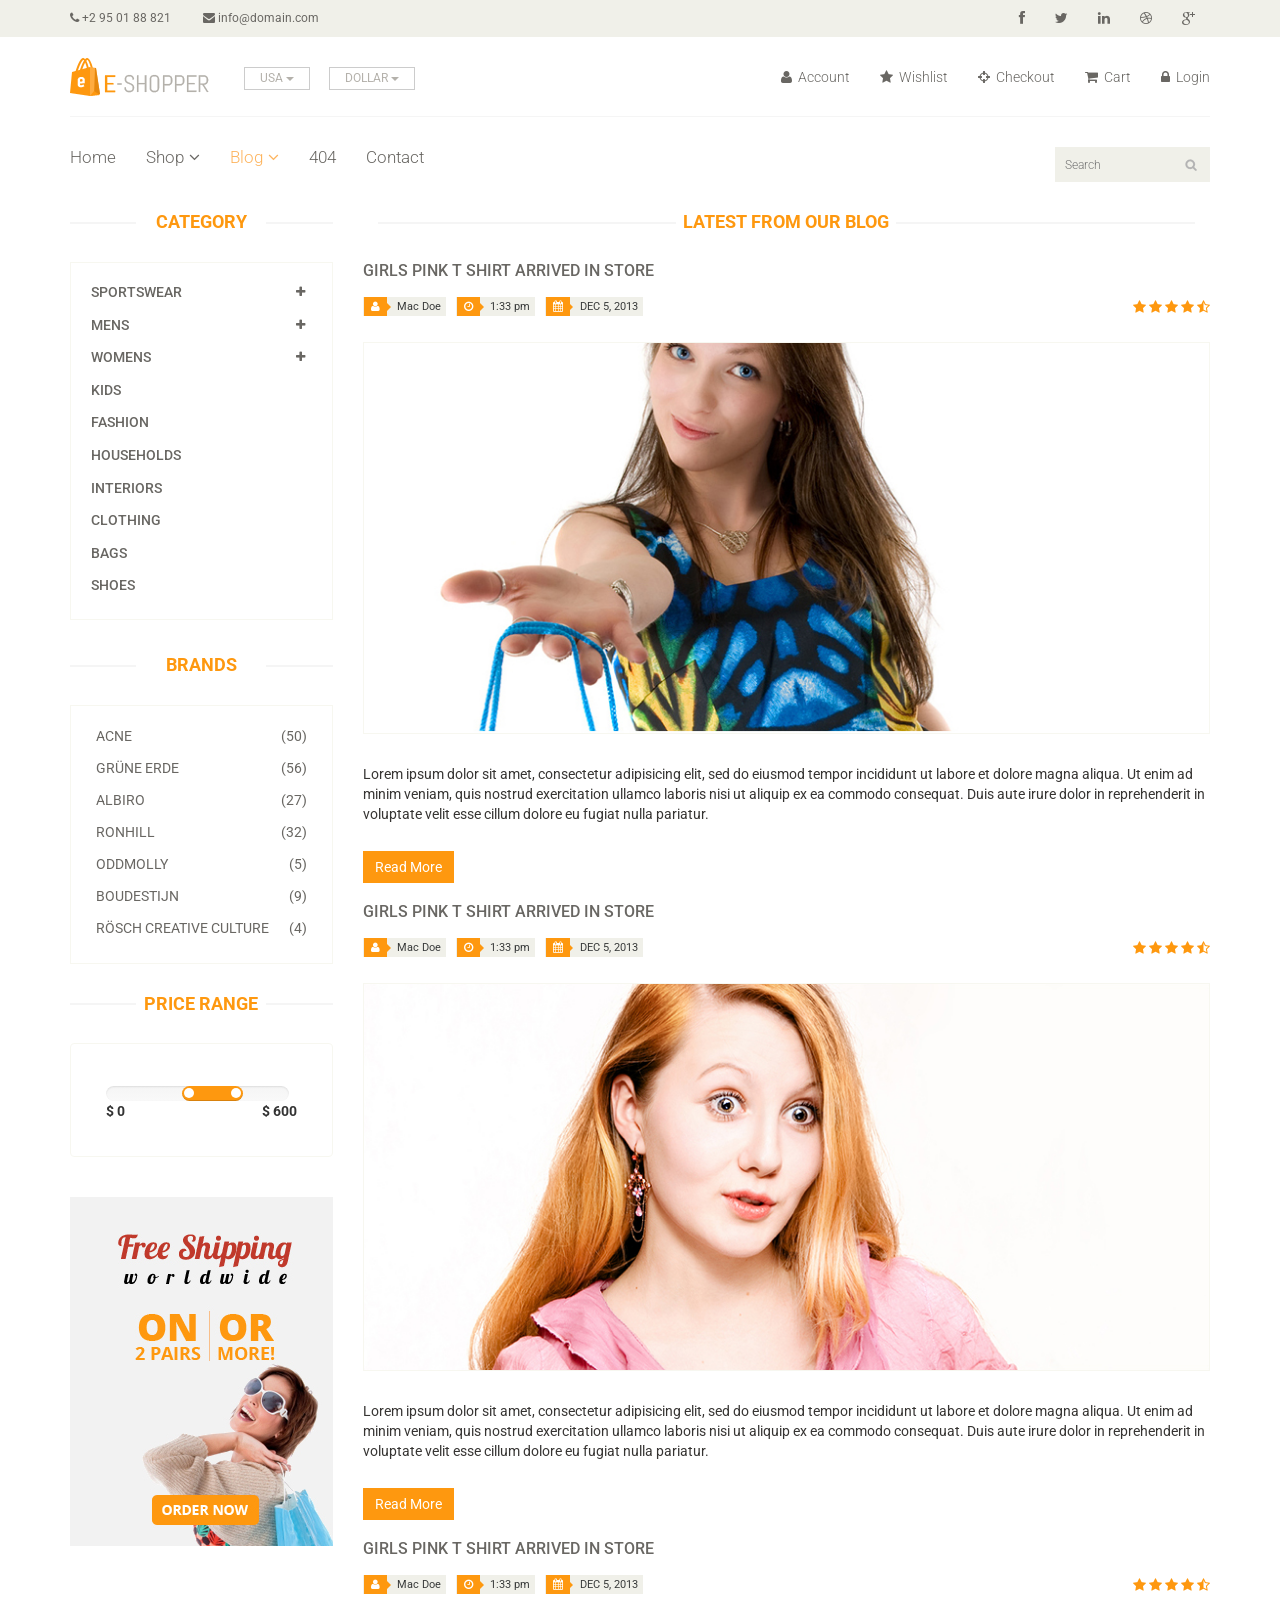
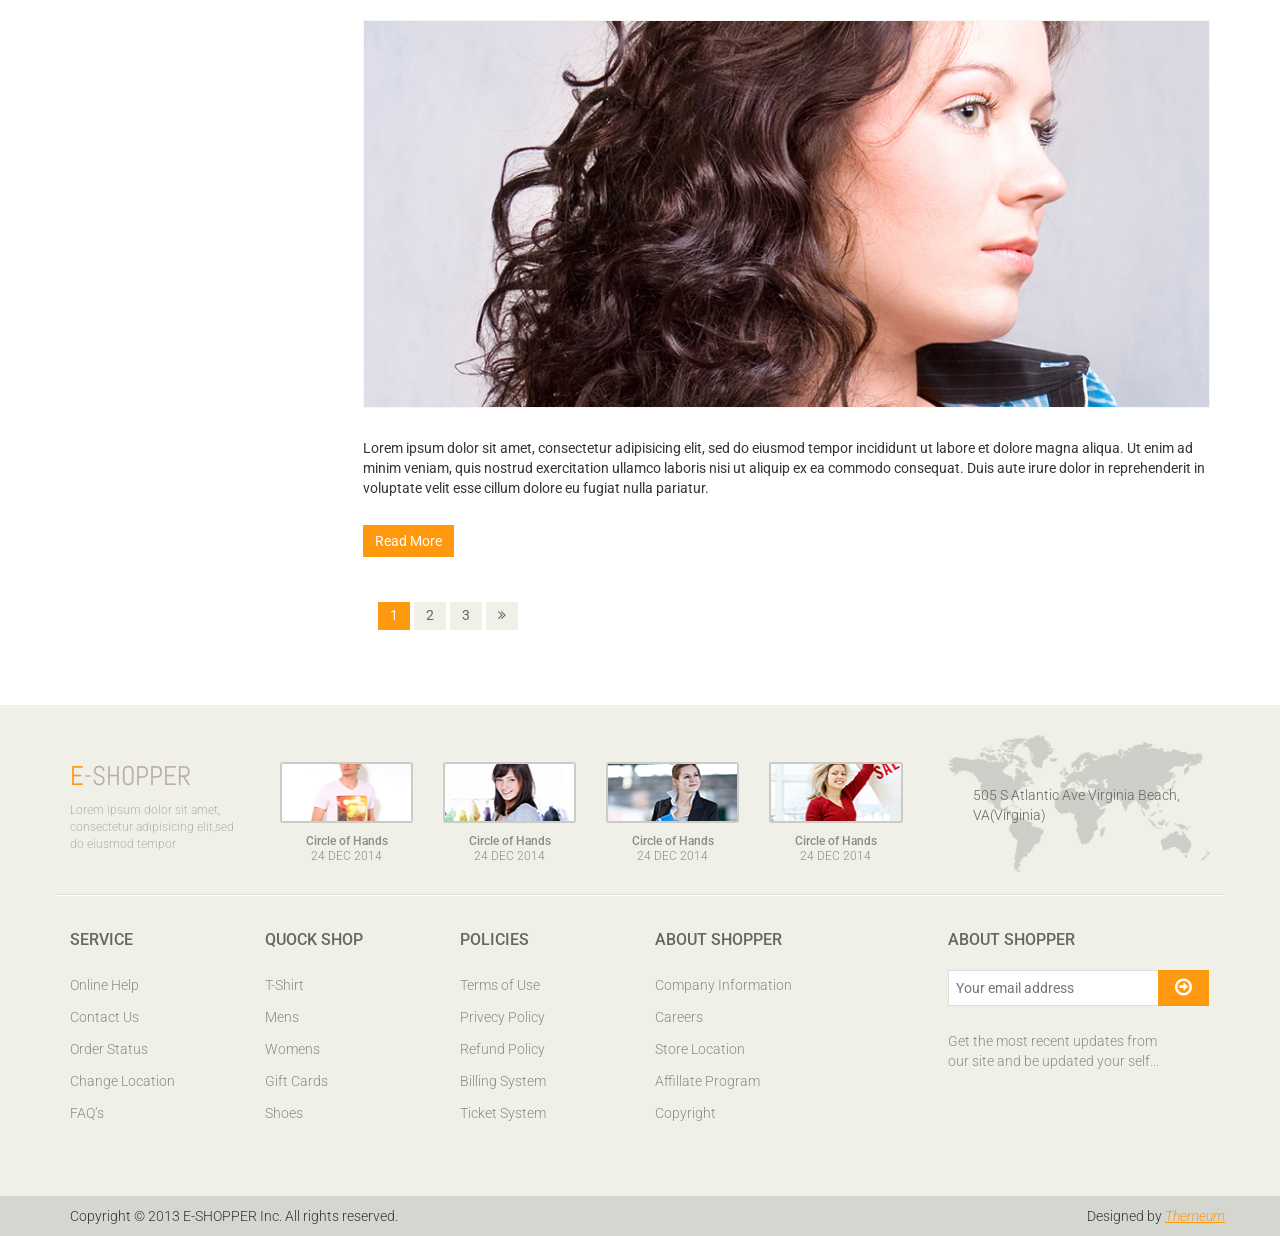
<file: laravel/Eshopper/blog.html>
<!DOCTYPE html>
<html lang="en">
<head>
    <meta charset="utf-8">
    <meta name="viewport" content="width=device-width, initial-scale=1.0">
    <meta name="description" content="">
    <meta name="author" content="">
    <title>Blog | E-Shopper</title>
    <link href="css/bootstrap.min.css" rel="stylesheet">
    <link href="css/font-awesome.min.css" rel="stylesheet">
    <link href="css/prettyPhoto.css" rel="stylesheet">
    <link href="css/price-range.css" rel="stylesheet">
    <link href="css/animate.css" rel="stylesheet">
	<link href="css/main.css" rel="stylesheet">
	<link href="css/responsive.css" rel="stylesheet">
    <!--[if lt IE 9]>
    <script src="js/html5shiv.js"></script>
    <script src="js/respond.min.js"></script>
    <![endif]-->       
    <link rel="shortcut icon" href="images/ico/favicon.ico">
    <link rel="apple-touch-icon-precomposed" sizes="144x144" href="images/ico/apple-touch-icon-144-precomposed.png">
    <link rel="apple-touch-icon-precomposed" sizes="114x114" href="images/ico/apple-touch-icon-114-precomposed.png">
    <link rel="apple-touch-icon-precomposed" sizes="72x72" href="images/ico/apple-touch-icon-72-precomposed.png">
    <link rel="apple-touch-icon-precomposed" href="images/ico/apple-touch-icon-57-precomposed.png">
</head><!--/head-->

<body>
	<header id="header"><!--header-->
		<div class="header_top"><!--header_top-->
			<div class="container">
				<div class="row">
					<div class="col-sm-6">
						<div class="contactinfo">
							<ul class="nav nav-pills">
								<li><a href=""><i class="fa fa-phone"></i> +2 95 01 88 821</a></li>
								<li><a href=""><i class="fa fa-envelope"></i> info@domain.com</a></li>
							</ul>
						</div>
					</div>
					<div class="col-sm-6">
						<div class="social-icons pull-right">
							<ul class="nav navbar-nav">
								<li><a href=""><i class="fa fa-facebook"></i></a></li>
								<li><a href=""><i class="fa fa-twitter"></i></a></li>
								<li><a href=""><i class="fa fa-linkedin"></i></a></li>
								<li><a href=""><i class="fa fa-dribbble"></i></a></li>
								<li><a href=""><i class="fa fa-google-plus"></i></a></li>
							</ul>
						</div>
					</div>
				</div>
			</div>
		</div><!--/header_top-->
		
		<div class="header-middle"><!--header-middle-->
			<div class="container">
				<div class="row">
					<div class="col-sm-4">
						<div class="logo pull-left">
							<a href="index.html"><img src="images/home/logo.png" alt="" /></a>
						</div>
						<div class="btn-group pull-right">
							<div class="btn-group">
								<button type="button" class="btn btn-default dropdown-toggle usa" data-toggle="dropdown">
									USA
									<span class="caret"></span>
								</button>
								<ul class="dropdown-menu">
									<li><a href="">Canada</a></li>
									<li><a href="">UK</a></li>
								</ul>
							</div>
							
							<div class="btn-group">
								<button type="button" class="btn btn-default dropdown-toggle usa" data-toggle="dropdown">
									DOLLAR
									<span class="caret"></span>
								</button>
								<ul class="dropdown-menu">
									<li><a href="">Canadian Dollar</a></li>
									<li><a href="">Pound</a></li>
								</ul>
							</div>
						</div>
					</div>
					<div class="col-sm-8">
						<div class="shop-menu pull-right">
							<ul class="nav navbar-nav">
								<li><a href=""><i class="fa fa-user"></i> Account</a></li>
								<li><a href=""><i class="fa fa-star"></i> Wishlist</a></li>
								<li><a href="checkout.html"><i class="fa fa-crosshairs"></i> Checkout</a></li>
								<li><a href="cart.html"><i class="fa fa-shopping-cart"></i> Cart</a></li>
								<li><a href="login.html"><i class="fa fa-lock"></i> Login</a></li>
							</ul>
						</div>
					</div>
				</div>
			</div>
		</div><!--/header-middle-->
	
		<div class="header-bottom"><!--header-bottom-->
			<div class="container">
				<div class="row">
					<div class="col-sm-9">
						<div class="navbar-header">
							<button type="button" class="navbar-toggle" data-toggle="collapse" data-target=".navbar-collapse">
								<span class="sr-only">Toggle navigation</span>
								<span class="icon-bar"></span>
								<span class="icon-bar"></span>
								<span class="icon-bar"></span>
							</button>
						</div>
						<div class="mainmenu pull-left">
							<ul class="nav navbar-nav collapse navbar-collapse">
								<li><a href="index.html">Home</a></li>
								<li class="dropdown"><a href="#">Shop<i class="fa fa-angle-down"></i></a>
                                    <ul role="menu" class="sub-menu">
                                        <li><a href="shop.html">Products</a></li>
										<li><a href="product-details.html">Product Details</a></li> 
										<li><a href="checkout.html">Checkout</a></li> 
										<li><a href="cart.html">Cart</a></li> 
										<li><a href="login.html">Login</a></li> 
                                    </ul>
                                </li> 
								<li class="dropdown"><a href="#" class="active">Blog<i class="fa fa-angle-down"></i></a>
                                    <ul role="menu" class="sub-menu">
                                        <li><a href="blog.html" class="active">Blog List</a></li>
										<li><a href="blog-single.html">Blog Single</a></li>
                                    </ul>
                                </li> 
								<li><a href="404.html">404</a></li>
								<li><a href="contact-us.html">Contact</a></li>
							</ul>
						</div>
					</div>
					<div class="col-sm-3">
						<div class="search_box pull-right">
							<input type="text" placeholder="Search"/>
						</div>
					</div>
				</div>
			</div>
		</div><!--/header-bottom-->
	</header><!--/header-->
	
	<section>
		<div class="container">
			<div class="row">
				<div class="col-sm-3">
					<div class="left-sidebar">
						<h2>Category</h2>
						<div class="panel-group category-products" id="accordian"><!--category-productsr-->
							<div class="panel panel-default">
								<div class="panel-heading">
									<h4 class="panel-title">
										<a data-toggle="collapse" data-parent="#accordian" href="#sportswear">
											<span class="badge pull-right"><i class="fa fa-plus"></i></span>
											Sportswear
										</a>
									</h4>
								</div>
								<div id="sportswear" class="panel-collapse collapse">
									<div class="panel-body">
										<ul>
											<li><a href="">Nike </a></li>
											<li><a href="">Under Armour </a></li>
											<li><a href="">Adidas </a></li>
											<li><a href="">Puma</a></li>
											<li><a href="">ASICS </a></li>
										</ul>
									</div>
								</div>
							</div>
							<div class="panel panel-default">
								<div class="panel-heading">
									<h4 class="panel-title">
										<a data-toggle="collapse" data-parent="#accordian" href="#mens">
											<span class="badge pull-right"><i class="fa fa-plus"></i></span>
											Mens
										</a>
									</h4>
								</div>
								<div id="mens" class="panel-collapse collapse">
									<div class="panel-body">
										<ul>
											<li><a href="">Fendi</a></li>
											<li><a href="">Guess</a></li>
											<li><a href="">Valentino</a></li>
											<li><a href="">Dior</a></li>
											<li><a href="">Versace</a></li>
											<li><a href="">Armani</a></li>
											<li><a href="">Prada</a></li>
											<li><a href="">Dolce and Gabbana</a></li>
											<li><a href="">Chanel</a></li>
											<li><a href="">Gucci</a></li>
										</ul>
									</div>
								</div>
							</div>
							
							<div class="panel panel-default">
								<div class="panel-heading">
									<h4 class="panel-title">
										<a data-toggle="collapse" data-parent="#accordian" href="#womens">
											<span class="badge pull-right"><i class="fa fa-plus"></i></span>
											Womens
										</a>
									</h4>
								</div>
								<div id="womens" class="panel-collapse collapse">
									<div class="panel-body">
										<ul>
											<li><a href="">Fendi</a></li>
											<li><a href="">Guess</a></li>
											<li><a href="">Valentino</a></li>
											<li><a href="">Dior</a></li>
											<li><a href="">Versace</a></li>
										</ul>
									</div>
								</div>
							</div>
							<div class="panel panel-default">
								<div class="panel-heading">
									<h4 class="panel-title"><a href="#">Kids</a></h4>
								</div>
							</div>
							<div class="panel panel-default">
								<div class="panel-heading">
									<h4 class="panel-title"><a href="#">Fashion</a></h4>
								</div>
							</div>
							<div class="panel panel-default">
								<div class="panel-heading">
									<h4 class="panel-title"><a href="#">Households</a></h4>
								</div>
							</div>
							<div class="panel panel-default">
								<div class="panel-heading">
									<h4 class="panel-title"><a href="#">Interiors</a></h4>
								</div>
							</div>
							<div class="panel panel-default">
								<div class="panel-heading">
									<h4 class="panel-title"><a href="#">Clothing</a></h4>
								</div>
							</div>
							<div class="panel panel-default">
								<div class="panel-heading">
									<h4 class="panel-title"><a href="#">Bags</a></h4>
								</div>
							</div>
							<div class="panel panel-default">
								<div class="panel-heading">
									<h4 class="panel-title"><a href="#">Shoes</a></h4>
								</div>
							</div>
						</div><!--/category-products-->
					
						<div class="brands_products"><!--brands_products-->
							<h2>Brands</h2>
							<div class="brands-name">
								<ul class="nav nav-pills nav-stacked">
									<li><a href=""> <span class="pull-right">(50)</span>Acne</a></li>
									<li><a href=""> <span class="pull-right">(56)</span>Grüne Erde</a></li>
									<li><a href=""> <span class="pull-right">(27)</span>Albiro</a></li>
									<li><a href=""> <span class="pull-right">(32)</span>Ronhill</a></li>
									<li><a href=""> <span class="pull-right">(5)</span>Oddmolly</a></li>
									<li><a href=""> <span class="pull-right">(9)</span>Boudestijn</a></li>
									<li><a href=""> <span class="pull-right">(4)</span>Rösch creative culture</a></li>
								</ul>
							</div>
						</div><!--/brands_products-->
						
						<div class="price-range"><!--price-range-->
							<h2>Price Range</h2>
							<div class="well">
								 <input type="text" class="span2" value="" data-slider-min="0" data-slider-max="600" data-slider-step="5" data-slider-value="[250,450]" id="sl2" ><br />
								 <b>$ 0</b> <b class="pull-right">$ 600</b>
							</div>
						</div><!--/price-range-->
						
						<div class="shipping text-center"><!--shipping-->
							<img src="images/home/shipping.jpg" alt="" />
						</div><!--/shipping-->
					</div>
				</div>
				<div class="col-sm-9">
					<div class="blog-post-area">
						<h2 class="title text-center">Latest From our Blog</h2>
						<div class="single-blog-post">
							<h3>Girls Pink T Shirt arrived in store</h3>
							<div class="post-meta">
								<ul>
									<li><i class="fa fa-user"></i> Mac Doe</li>
									<li><i class="fa fa-clock-o"></i> 1:33 pm</li>
									<li><i class="fa fa-calendar"></i> DEC 5, 2013</li>
								</ul>
								<span>
										<i class="fa fa-star"></i>
										<i class="fa fa-star"></i>
										<i class="fa fa-star"></i>
										<i class="fa fa-star"></i>
										<i class="fa fa-star-half-o"></i>
								</span>
							</div>
							<a href="">
								<img src="images/blog/blog-one.jpg" alt="">
							</a>
							<p>Lorem ipsum dolor sit amet, consectetur adipisicing elit, sed do eiusmod tempor incididunt ut labore et dolore magna aliqua. Ut enim ad minim veniam, quis nostrud exercitation ullamco laboris nisi ut aliquip ex ea commodo consequat. Duis aute irure dolor in reprehenderit in voluptate velit esse cillum dolore eu fugiat nulla pariatur.</p>
							<a  class="btn btn-primary" href="">Read More</a>
						</div>
						<div class="single-blog-post">
							<h3>Girls Pink T Shirt arrived in store</h3>
							<div class="post-meta">
								<ul>
									<li><i class="fa fa-user"></i> Mac Doe</li>
									<li><i class="fa fa-clock-o"></i> 1:33 pm</li>
									<li><i class="fa fa-calendar"></i> DEC 5, 2013</li>
								</ul>
								<span>
									<i class="fa fa-star"></i>
									<i class="fa fa-star"></i>
									<i class="fa fa-star"></i>
									<i class="fa fa-star"></i>
									<i class="fa fa-star-half-o"></i>
								</span>
							</div>
							<a href="">
								<img src="images/blog/blog-two.jpg" alt="">
							</a>
							<p>Lorem ipsum dolor sit amet, consectetur adipisicing elit, sed do eiusmod tempor incididunt ut labore et dolore magna aliqua. Ut enim ad minim veniam, quis nostrud exercitation ullamco laboris nisi ut aliquip ex ea commodo consequat. Duis aute irure dolor in reprehenderit in voluptate velit esse cillum dolore eu fugiat nulla pariatur.</p>
							<a  class="btn btn-primary" href="">Read More</a>
						</div>
						<div class="single-blog-post">
							<h3>Girls Pink T Shirt arrived in store</h3>
							<div class="post-meta">
								<ul>
									<li><i class="fa fa-user"></i> Mac Doe</li>
									<li><i class="fa fa-clock-o"></i> 1:33 pm</li>
									<li><i class="fa fa-calendar"></i> DEC 5, 2013</li>
								</ul>
								<span>
									<i class="fa fa-star"></i>
									<i class="fa fa-star"></i>
									<i class="fa fa-star"></i>
									<i class="fa fa-star"></i>
									<i class="fa fa-star-half-o"></i>
								</span>
							</div>
							<a href="">
								<img src="images/blog/blog-three.jpg" alt="">
							</a>
							<p>Lorem ipsum dolor sit amet, consectetur adipisicing elit, sed do eiusmod tempor incididunt ut labore et dolore magna aliqua. Ut enim ad minim veniam, quis nostrud exercitation ullamco laboris nisi ut aliquip ex ea commodo consequat. Duis aute irure dolor in reprehenderit in voluptate velit esse cillum dolore eu fugiat nulla pariatur.</p>
							<a  class="btn btn-primary" href="">Read More</a>
						</div>
						<div class="pagination-area">
							<ul class="pagination">
								<li><a href="" class="active">1</a></li>
								<li><a href="">2</a></li>
								<li><a href="">3</a></li>
								<li><a href=""><i class="fa fa-angle-double-right"></i></a></li>
							</ul>
						</div>
					</div>
				</div>
			</div>
		</div>
	</section>
	
	<footer id="footer"><!--Footer-->
		<div class="footer-top">
			<div class="container">
				<div class="row">
					<div class="col-sm-2">
						<div class="companyinfo">
							<h2><span>e</span>-shopper</h2>
							<p>Lorem ipsum dolor sit amet, consectetur adipisicing elit,sed do eiusmod tempor</p>
						</div>
					</div>
					<div class="col-sm-7">
						<div class="col-sm-3">
							<div class="video-gallery text-center">
								<a href="#">
									<div class="iframe-img">
										<img src="images/home/iframe1.png" alt="" />
									</div>
									<div class="overlay-icon">
										<i class="fa fa-play-circle-o"></i>
									</div>
								</a>
								<p>Circle of Hands</p>
								<h2>24 DEC 2014</h2>
							</div>
						</div>
						
						<div class="col-sm-3">
							<div class="video-gallery text-center">
								<a href="#">
									<div class="iframe-img">
										<img src="images/home/iframe2.png" alt="" />
									</div>
									<div class="overlay-icon">
										<i class="fa fa-play-circle-o"></i>
									</div>
								</a>
								<p>Circle of Hands</p>
								<h2>24 DEC 2014</h2>
							</div>
						</div>
						
						<div class="col-sm-3">
							<div class="video-gallery text-center">
								<a href="#">
									<div class="iframe-img">
										<img src="images/home/iframe3.png" alt="" />
									</div>
									<div class="overlay-icon">
										<i class="fa fa-play-circle-o"></i>
									</div>
								</a>
								<p>Circle of Hands</p>
								<h2>24 DEC 2014</h2>
							</div>
						</div>
						
						<div class="col-sm-3">
							<div class="video-gallery text-center">
								<a href="#">
									<div class="iframe-img">
										<img src="images/home/iframe4.png" alt="" />
									</div>
									<div class="overlay-icon">
										<i class="fa fa-play-circle-o"></i>
									</div>
								</a>
								<p>Circle of Hands</p>
								<h2>24 DEC 2014</h2>
							</div>
						</div>
					</div>
					<div class="col-sm-3">
						<div class="address">
							<img src="images/home/map.png" alt="" />
							<p>505 S Atlantic Ave Virginia Beach, VA(Virginia)</p>
						</div>
					</div>
				</div>
			</div>
		</div>
		
		<div class="footer-widget">
			<div class="container">
				<div class="row">
					<div class="col-sm-2">
						<div class="single-widget">
							<h2>Service</h2>
							<ul class="nav nav-pills nav-stacked">
								<li><a href="">Online Help</a></li>
								<li><a href="">Contact Us</a></li>
								<li><a href="">Order Status</a></li>
								<li><a href="">Change Location</a></li>
								<li><a href="">FAQ’s</a></li>
							</ul>
						</div>
					</div>
					<div class="col-sm-2">
						<div class="single-widget">
							<h2>Quock Shop</h2>
							<ul class="nav nav-pills nav-stacked">
								<li><a href="">T-Shirt</a></li>
								<li><a href="">Mens</a></li>
								<li><a href="">Womens</a></li>
								<li><a href="">Gift Cards</a></li>
								<li><a href="">Shoes</a></li>
							</ul>
						</div>
					</div>
					<div class="col-sm-2">
						<div class="single-widget">
							<h2>Policies</h2>
							<ul class="nav nav-pills nav-stacked">
								<li><a href="">Terms of Use</a></li>
								<li><a href="">Privecy Policy</a></li>
								<li><a href="">Refund Policy</a></li>
								<li><a href="">Billing System</a></li>
								<li><a href="">Ticket System</a></li>
							</ul>
						</div>
					</div>
					<div class="col-sm-2">
						<div class="single-widget">
							<h2>About Shopper</h2>
							<ul class="nav nav-pills nav-stacked">
								<li><a href="">Company Information</a></li>
								<li><a href="">Careers</a></li>
								<li><a href="">Store Location</a></li>
								<li><a href="">Affillate Program</a></li>
								<li><a href="">Copyright</a></li>
							</ul>
						</div>
					</div>
					<div class="col-sm-3 col-sm-offset-1">
						<div class="single-widget">
							<h2>About Shopper</h2>
							<form action="#" class="searchform">
								<input type="text" placeholder="Your email address" />
								<button type="submit" class="btn btn-default"><i class="fa fa-arrow-circle-o-right"></i></button>
								<p>Get the most recent updates from <br />our site and be updated your self...</p>
							</form>
						</div>
					</div>
					
				</div>
			</div>
		</div>
		
		<div class="footer-bottom">
			<div class="container">
				<div class="row">
					<p class="pull-left">Copyright © 2013 E-SHOPPER Inc. All rights reserved.</p>
					<p class="pull-right">Designed by <span><a target="_blank" href="http://www.themeum.com">Themeum</a></span></p>
				</div>
			</div>
		</div>
		
	</footer><!--/Footer-->
	

  
    <script src="js/jquery.js"></script>
	<script src="js/price-range.js"></script>
	<script src="js/jquery.scrollUp.min.js"></script>
	<script src="js/bootstrap.min.js"></script>
    <script src="js/jquery.prettyPhoto.js"></script>
    <script src="js/main.js"></script>
</body>
</html>
</file>
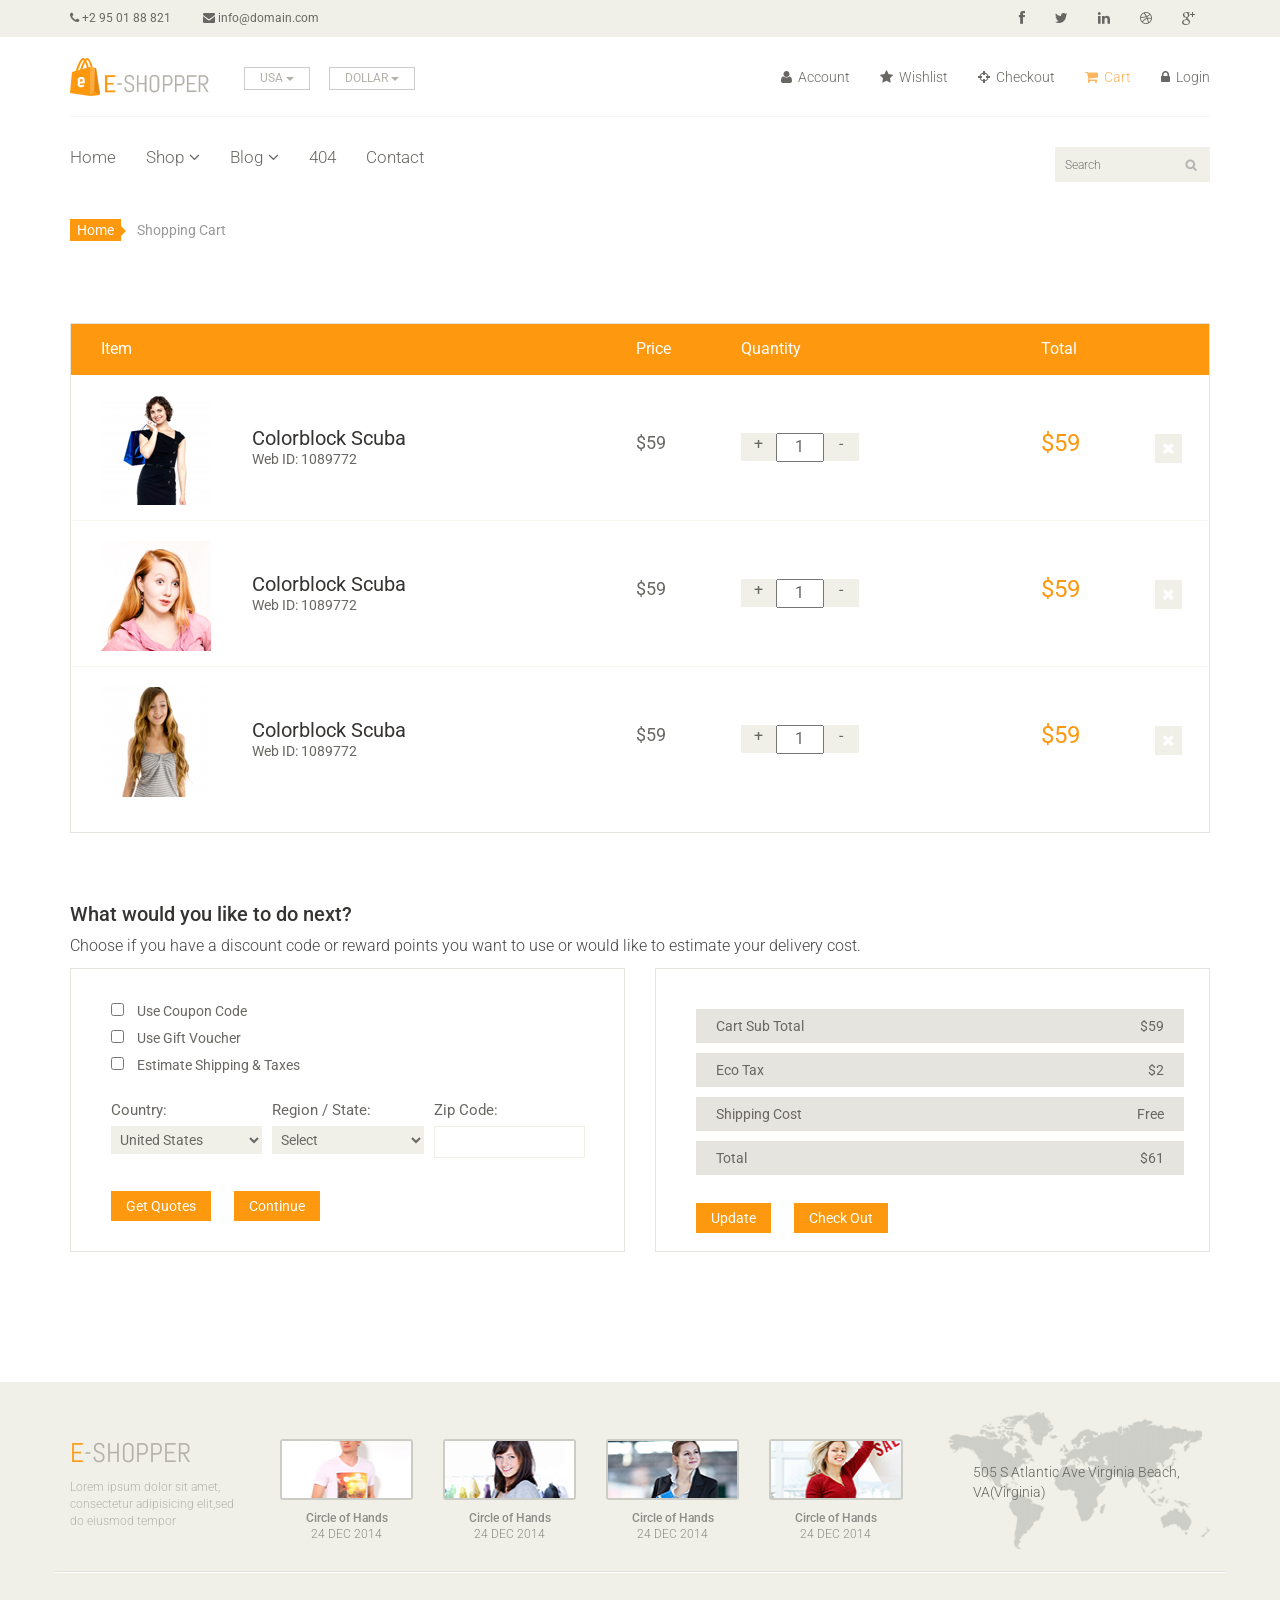
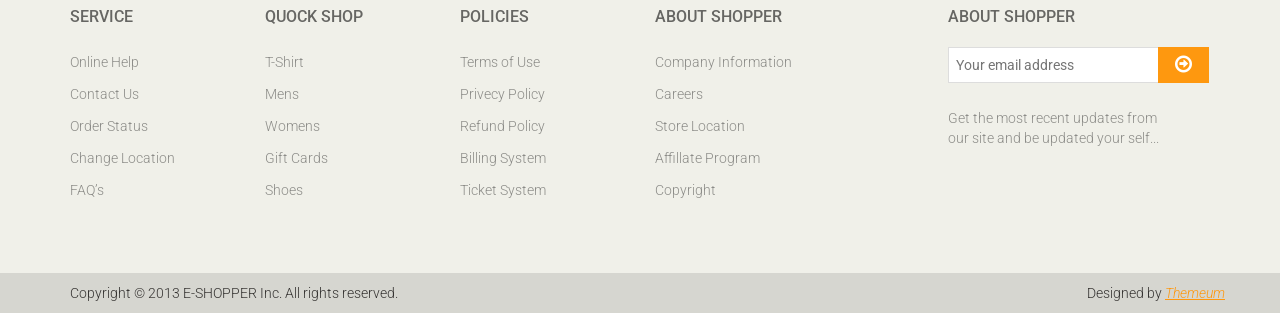
<file: laravel/Eshopper/cart.html>
<!DOCTYPE html>
<html lang="en">
<head>
    <meta charset="utf-8">
    <meta name="viewport" content="width=device-width, initial-scale=1.0">
    <meta name="description" content="">
    <meta name="author" content="">
    <title>Cart | E-Shopper</title>
    <link href="css/bootstrap.min.css" rel="stylesheet">
    <link href="css/font-awesome.min.css" rel="stylesheet">
    <link href="css/prettyPhoto.css" rel="stylesheet">
    <link href="css/price-range.css" rel="stylesheet">
    <link href="css/animate.css" rel="stylesheet">
	<link href="css/main.css" rel="stylesheet">
	<link href="css/responsive.css" rel="stylesheet">
    <!--[if lt IE 9]>
    <script src="js/html5shiv.js"></script>
    <script src="js/respond.min.js"></script>
    <![endif]-->       
    <link rel="shortcut icon" href="images/ico/favicon.ico">
    <link rel="apple-touch-icon-precomposed" sizes="144x144" href="images/ico/apple-touch-icon-144-precomposed.png">
    <link rel="apple-touch-icon-precomposed" sizes="114x114" href="images/ico/apple-touch-icon-114-precomposed.png">
    <link rel="apple-touch-icon-precomposed" sizes="72x72" href="images/ico/apple-touch-icon-72-precomposed.png">
    <link rel="apple-touch-icon-precomposed" href="images/ico/apple-touch-icon-57-precomposed.png">
</head><!--/head-->

<body>
	<header id="header"><!--header-->
		<div class="header_top"><!--header_top-->
			<div class="container">
				<div class="row">
					<div class="col-sm-6">
						<div class="contactinfo">
							<ul class="nav nav-pills">
								<li><a href=""><i class="fa fa-phone"></i> +2 95 01 88 821</a></li>
								<li><a href=""><i class="fa fa-envelope"></i> info@domain.com</a></li>
							</ul>
						</div>
					</div>
					<div class="col-sm-6">
						<div class="social-icons pull-right">
							<ul class="nav navbar-nav">
								<li><a href=""><i class="fa fa-facebook"></i></a></li>
								<li><a href=""><i class="fa fa-twitter"></i></a></li>
								<li><a href=""><i class="fa fa-linkedin"></i></a></li>
								<li><a href=""><i class="fa fa-dribbble"></i></a></li>
								<li><a href=""><i class="fa fa-google-plus"></i></a></li>
							</ul>
						</div>
					</div>
				</div>
			</div>
		</div><!--/header_top-->
		
		<div class="header-middle"><!--header-middle-->
			<div class="container">
				<div class="row">
					<div class="col-sm-4">
						<div class="logo pull-left">
							<a href="index.html"><img src="images/home/logo.png" alt="" /></a>
						</div>
						<div class="btn-group pull-right">
							<div class="btn-group">
								<button type="button" class="btn btn-default dropdown-toggle usa" data-toggle="dropdown">
									USA
									<span class="caret"></span>
								</button>
								<ul class="dropdown-menu">
									<li><a href="">Canada</a></li>
									<li><a href="">UK</a></li>
								</ul>
							</div>
							
							<div class="btn-group">
								<button type="button" class="btn btn-default dropdown-toggle usa" data-toggle="dropdown">
									DOLLAR
									<span class="caret"></span>
								</button>
								<ul class="dropdown-menu">
									<li><a href="">Canadian Dollar</a></li>
									<li><a href="">Pound</a></li>
								</ul>
							</div>
						</div>
					</div>
					<div class="col-sm-8">
						<div class="shop-menu pull-right">
							<ul class="nav navbar-nav">
								<li><a href=""><i class="fa fa-user"></i> Account</a></li>
								<li><a href=""><i class="fa fa-star"></i> Wishlist</a></li>
								<li><a href="checkout.html"><i class="fa fa-crosshairs"></i> Checkout</a></li>
								<li><a href="cart.html" class="active"><i class="fa fa-shopping-cart"></i> Cart</a></li>
								<li><a href="login.html"><i class="fa fa-lock"></i> Login</a></li>
							</ul>
						</div>
					</div>
				</div>
			</div>
		</div><!--/header-middle-->
	
		<div class="header-bottom"><!--header-bottom-->
			<div class="container">
				<div class="row">
					<div class="col-sm-9">
						<div class="navbar-header">
							<button type="button" class="navbar-toggle" data-toggle="collapse" data-target=".navbar-collapse">
								<span class="sr-only">Toggle navigation</span>
								<span class="icon-bar"></span>
								<span class="icon-bar"></span>
								<span class="icon-bar"></span>
							</button>
						</div>
						<div class="mainmenu pull-left">
							<ul class="nav navbar-nav collapse navbar-collapse">
								<li><a href="index.html">Home</a></li>
								<li class="dropdown"><a href="#">Shop<i class="fa fa-angle-down"></i></a>
                                    <ul role="menu" class="sub-menu">
                                        <li><a href="shop.html">Products</a></li>
										<li><a href="product-details.html">Product Details</a></li> 
										<li><a href="checkout.html">Checkout</a></li> 
										<li><a href="cart.html" class="active">Cart</a></li> 
										<li><a href="login.html">Login</a></li> 
                                    </ul>
                                </li> 
								<li class="dropdown"><a href="#">Blog<i class="fa fa-angle-down"></i></a>
                                    <ul role="menu" class="sub-menu">
                                        <li><a href="blog.html">Blog List</a></li>
										<li><a href="blog-single.html">Blog Single</a></li>
                                    </ul>
                                </li> 
								<li><a href="404.html">404</a></li>
								<li><a href="contact-us.html">Contact</a></li>
							</ul>
						</div>
					</div>
					<div class="col-sm-3">
						<div class="search_box pull-right">
							<input type="text" placeholder="Search"/>
						</div>
					</div>
				</div>
			</div>
		</div><!--/header-bottom-->
	</header><!--/header-->

	<section id="cart_items">
		<div class="container">
			<div class="breadcrumbs">
				<ol class="breadcrumb">
				  <li><a href="#">Home</a></li>
				  <li class="active">Shopping Cart</li>
				</ol>
			</div>
			<div class="table-responsive cart_info">
				<table class="table table-condensed">
					<thead>
						<tr class="cart_menu">
							<td class="image">Item</td>
							<td class="description"></td>
							<td class="price">Price</td>
							<td class="quantity">Quantity</td>
							<td class="total">Total</td>
							<td></td>
						</tr>
					</thead>
					<tbody>
						<tr>
							<td class="cart_product">
								<a href=""><img src="images/cart/one.png" alt=""></a>
							</td>
							<td class="cart_description">
								<h4><a href="">Colorblock Scuba</a></h4>
								<p>Web ID: 1089772</p>
							</td>
							<td class="cart_price">
								<p>$59</p>
							</td>
							<td class="cart_quantity">
								<div class="cart_quantity_button">
									<a class="cart_quantity_up" href=""> + </a>
									<input class="cart_quantity_input" type="text" name="quantity" value="1" autocomplete="off" size="2">
									<a class="cart_quantity_down" href=""> - </a>
								</div>
							</td>
							<td class="cart_total">
								<p class="cart_total_price">$59</p>
							</td>
							<td class="cart_delete">
								<a class="cart_quantity_delete" href=""><i class="fa fa-times"></i></a>
							</td>
						</tr>

						<tr>
							<td class="cart_product">
								<a href=""><img src="images/cart/two.png" alt=""></a>
							</td>
							<td class="cart_description">
								<h4><a href="">Colorblock Scuba</a></h4>
								<p>Web ID: 1089772</p>
							</td>
							<td class="cart_price">
								<p>$59</p>
							</td>
							<td class="cart_quantity">
								<div class="cart_quantity_button">
									<a class="cart_quantity_up" href=""> + </a>
									<input class="cart_quantity_input" type="text" name="quantity" value="1" autocomplete="off" size="2">
									<a class="cart_quantity_down" href=""> - </a>
								</div>
							</td>
							<td class="cart_total">
								<p class="cart_total_price">$59</p>
							</td>
							<td class="cart_delete">
								<a class="cart_quantity_delete" href=""><i class="fa fa-times"></i></a>
							</td>
						</tr>
						<tr>
							<td class="cart_product">
								<a href=""><img src="images/cart/three.png" alt=""></a>
							</td>
							<td class="cart_description">
								<h4><a href="">Colorblock Scuba</a></h4>
								<p>Web ID: 1089772</p>
							</td>
							<td class="cart_price">
								<p>$59</p>
							</td>
							<td class="cart_quantity">
								<div class="cart_quantity_button">
									<a class="cart_quantity_up" href=""> + </a>
									<input class="cart_quantity_input" type="text" name="quantity" value="1" autocomplete="off" size="2">
									<a class="cart_quantity_down" href=""> - </a>
								</div>
							</td>
							<td class="cart_total">
								<p class="cart_total_price">$59</p>
							</td>
							<td class="cart_delete">
								<a class="cart_quantity_delete" href=""><i class="fa fa-times"></i></a>
							</td>
						</tr>
					</tbody>
				</table>
			</div>
		</div>
	</section> <!--/#cart_items-->

	<section id="do_action">
		<div class="container">
			<div class="heading">
				<h3>What would you like to do next?</h3>
				<p>Choose if you have a discount code or reward points you want to use or would like to estimate your delivery cost.</p>
			</div>
			<div class="row">
				<div class="col-sm-6">
					<div class="chose_area">
						<ul class="user_option">
							<li>
								<input type="checkbox">
								<label>Use Coupon Code</label>
							</li>
							<li>
								<input type="checkbox">
								<label>Use Gift Voucher</label>
							</li>
							<li>
								<input type="checkbox">
								<label>Estimate Shipping & Taxes</label>
							</li>
						</ul>
						<ul class="user_info">
							<li class="single_field">
								<label>Country:</label>
								<select>
									<option>United States</option>
									<option>Bangladesh</option>
									<option>UK</option>
									<option>India</option>
									<option>Pakistan</option>
									<option>Ucrane</option>
									<option>Canada</option>
									<option>Dubai</option>
								</select>
								
							</li>
							<li class="single_field">
								<label>Region / State:</label>
								<select>
									<option>Select</option>
									<option>Dhaka</option>
									<option>London</option>
									<option>Dillih</option>
									<option>Lahore</option>
									<option>Alaska</option>
									<option>Canada</option>
									<option>Dubai</option>
								</select>
							
							</li>
							<li class="single_field zip-field">
								<label>Zip Code:</label>
								<input type="text">
							</li>
						</ul>
						<a class="btn btn-default update" href="">Get Quotes</a>
						<a class="btn btn-default check_out" href="">Continue</a>
					</div>
				</div>
				<div class="col-sm-6">
					<div class="total_area">
						<ul>
							<li>Cart Sub Total <span>$59</span></li>
							<li>Eco Tax <span>$2</span></li>
							<li>Shipping Cost <span>Free</span></li>
							<li>Total <span>$61</span></li>
						</ul>
							<a class="btn btn-default update" href="">Update</a>
							<a class="btn btn-default check_out" href="">Check Out</a>
					</div>
				</div>
			</div>
		</div>
	</section><!--/#do_action-->

	<footer id="footer"><!--Footer-->
		<div class="footer-top">
			<div class="container">
				<div class="row">
					<div class="col-sm-2">
						<div class="companyinfo">
							<h2><span>e</span>-shopper</h2>
							<p>Lorem ipsum dolor sit amet, consectetur adipisicing elit,sed do eiusmod tempor</p>
						</div>
					</div>
					<div class="col-sm-7">
						<div class="col-sm-3">
							<div class="video-gallery text-center">
								<a href="#">
									<div class="iframe-img">
										<img src="images/home/iframe1.png" alt="" />
									</div>
									<div class="overlay-icon">
										<i class="fa fa-play-circle-o"></i>
									</div>
								</a>
								<p>Circle of Hands</p>
								<h2>24 DEC 2014</h2>
							</div>
						</div>
						
						<div class="col-sm-3">
							<div class="video-gallery text-center">
								<a href="#">
									<div class="iframe-img">
										<img src="images/home/iframe2.png" alt="" />
									</div>
									<div class="overlay-icon">
										<i class="fa fa-play-circle-o"></i>
									</div>
								</a>
								<p>Circle of Hands</p>
								<h2>24 DEC 2014</h2>
							</div>
						</div>
						
						<div class="col-sm-3">
							<div class="video-gallery text-center">
								<a href="#">
									<div class="iframe-img">
										<img src="images/home/iframe3.png" alt="" />
									</div>
									<div class="overlay-icon">
										<i class="fa fa-play-circle-o"></i>
									</div>
								</a>
								<p>Circle of Hands</p>
								<h2>24 DEC 2014</h2>
							</div>
						</div>
						
						<div class="col-sm-3">
							<div class="video-gallery text-center">
								<a href="#">
									<div class="iframe-img">
										<img src="images/home/iframe4.png" alt="" />
									</div>
									<div class="overlay-icon">
										<i class="fa fa-play-circle-o"></i>
									</div>
								</a>
								<p>Circle of Hands</p>
								<h2>24 DEC 2014</h2>
							</div>
						</div>
					</div>
					<div class="col-sm-3">
						<div class="address">
							<img src="images/home/map.png" alt="" />
							<p>505 S Atlantic Ave Virginia Beach, VA(Virginia)</p>
						</div>
					</div>
				</div>
			</div>
		</div>
		
		<div class="footer-widget">
			<div class="container">
				<div class="row">
					<div class="col-sm-2">
						<div class="single-widget">
							<h2>Service</h2>
							<ul class="nav nav-pills nav-stacked">
								<li><a href="">Online Help</a></li>
								<li><a href="">Contact Us</a></li>
								<li><a href="">Order Status</a></li>
								<li><a href="">Change Location</a></li>
								<li><a href="">FAQ’s</a></li>
							</ul>
						</div>
					</div>
					<div class="col-sm-2">
						<div class="single-widget">
							<h2>Quock Shop</h2>
							<ul class="nav nav-pills nav-stacked">
								<li><a href="">T-Shirt</a></li>
								<li><a href="">Mens</a></li>
								<li><a href="">Womens</a></li>
								<li><a href="">Gift Cards</a></li>
								<li><a href="">Shoes</a></li>
							</ul>
						</div>
					</div>
					<div class="col-sm-2">
						<div class="single-widget">
							<h2>Policies</h2>
							<ul class="nav nav-pills nav-stacked">
								<li><a href="">Terms of Use</a></li>
								<li><a href="">Privecy Policy</a></li>
								<li><a href="">Refund Policy</a></li>
								<li><a href="">Billing System</a></li>
								<li><a href="">Ticket System</a></li>
							</ul>
						</div>
					</div>
					<div class="col-sm-2">
						<div class="single-widget">
							<h2>About Shopper</h2>
							<ul class="nav nav-pills nav-stacked">
								<li><a href="">Company Information</a></li>
								<li><a href="">Careers</a></li>
								<li><a href="">Store Location</a></li>
								<li><a href="">Affillate Program</a></li>
								<li><a href="">Copyright</a></li>
							</ul>
						</div>
					</div>
					<div class="col-sm-3 col-sm-offset-1">
						<div class="single-widget">
							<h2>About Shopper</h2>
							<form action="#" class="searchform">
								<input type="text" placeholder="Your email address" />
								<button type="submit" class="btn btn-default"><i class="fa fa-arrow-circle-o-right"></i></button>
								<p>Get the most recent updates from <br />our site and be updated your self...</p>
							</form>
						</div>
					</div>
					
				</div>
			</div>
		</div>
		
		<div class="footer-bottom">
			<div class="container">
				<div class="row">
					<p class="pull-left">Copyright © 2013 E-SHOPPER Inc. All rights reserved.</p>
					<p class="pull-right">Designed by <span><a target="_blank" href="http://www.themeum.com">Themeum</a></span></p>
				</div>
			</div>
		</div>
		
	</footer><!--/Footer-->
	


    <script src="js/jquery.js"></script>
	<script src="js/bootstrap.min.js"></script>
	<script src="js/jquery.scrollUp.min.js"></script>
    <script src="js/jquery.prettyPhoto.js"></script>
    <script src="js/main.js"></script>
</body>
</html>
</file>
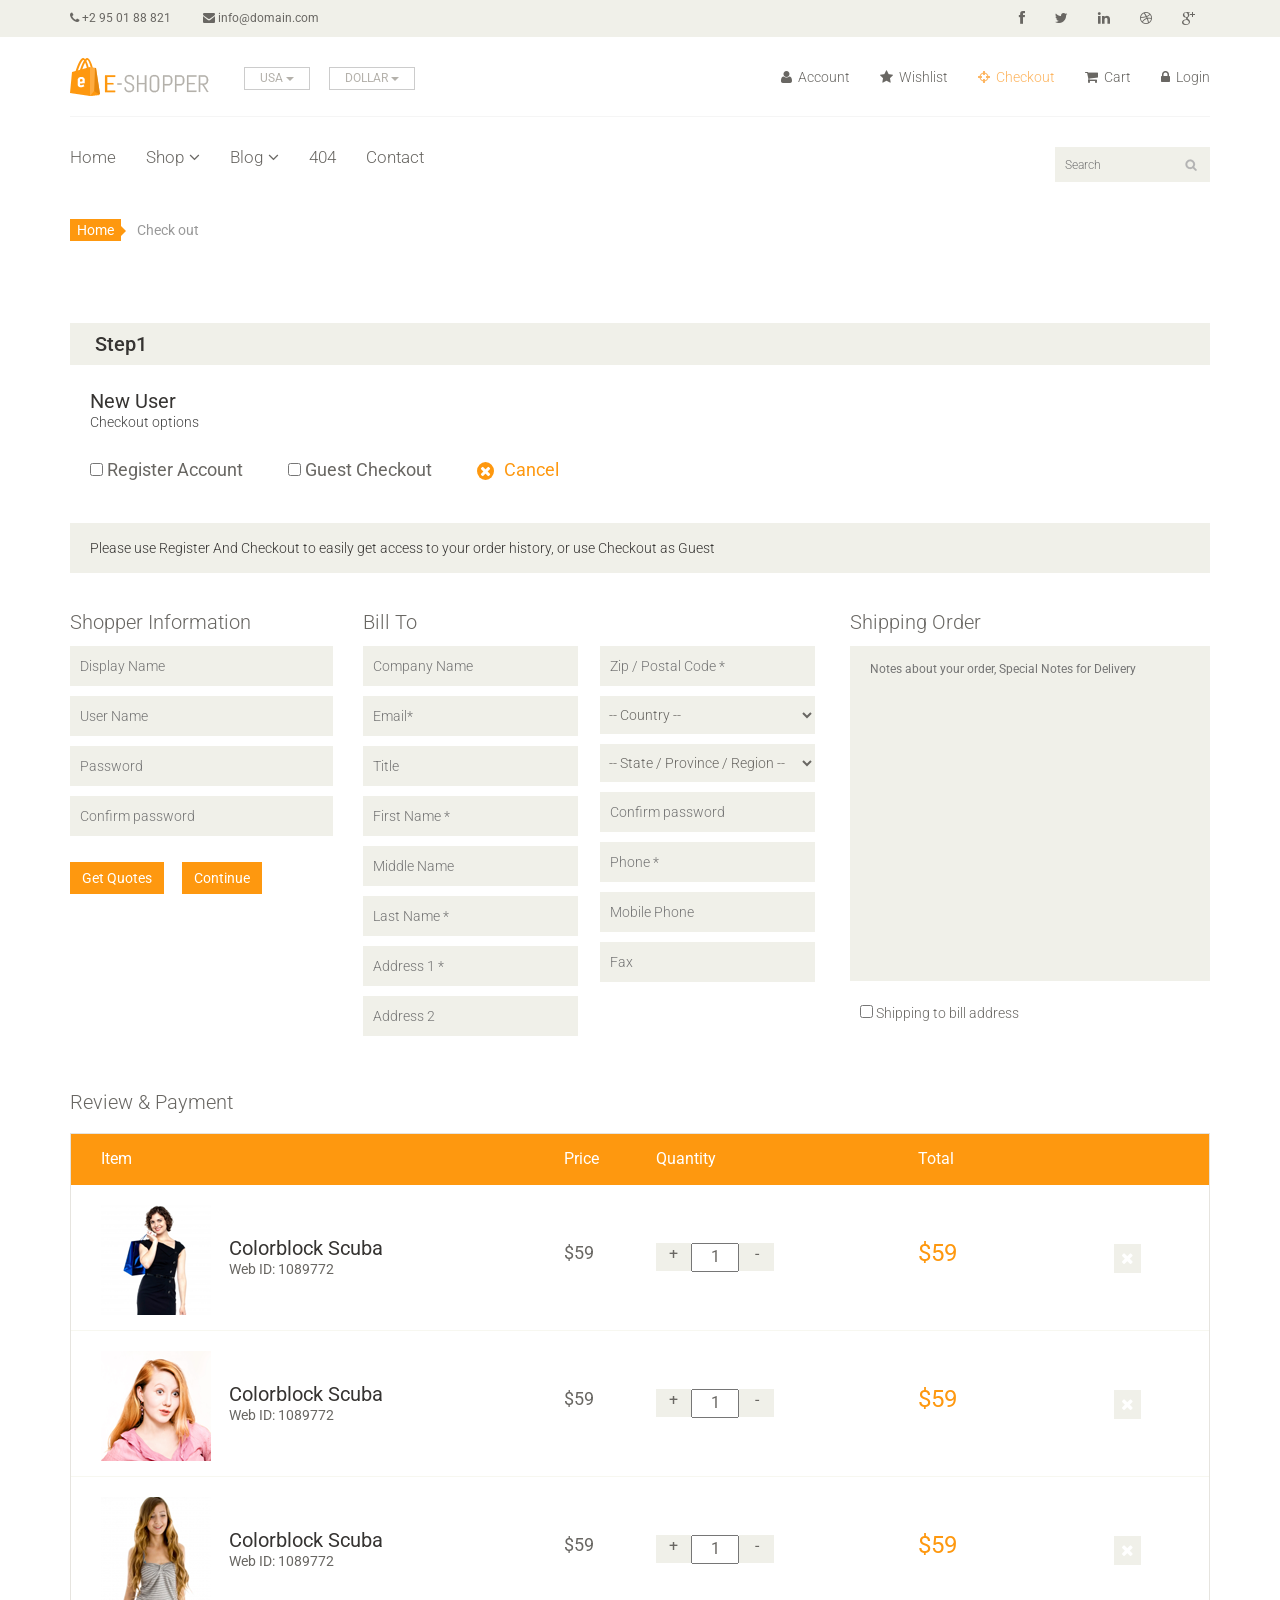
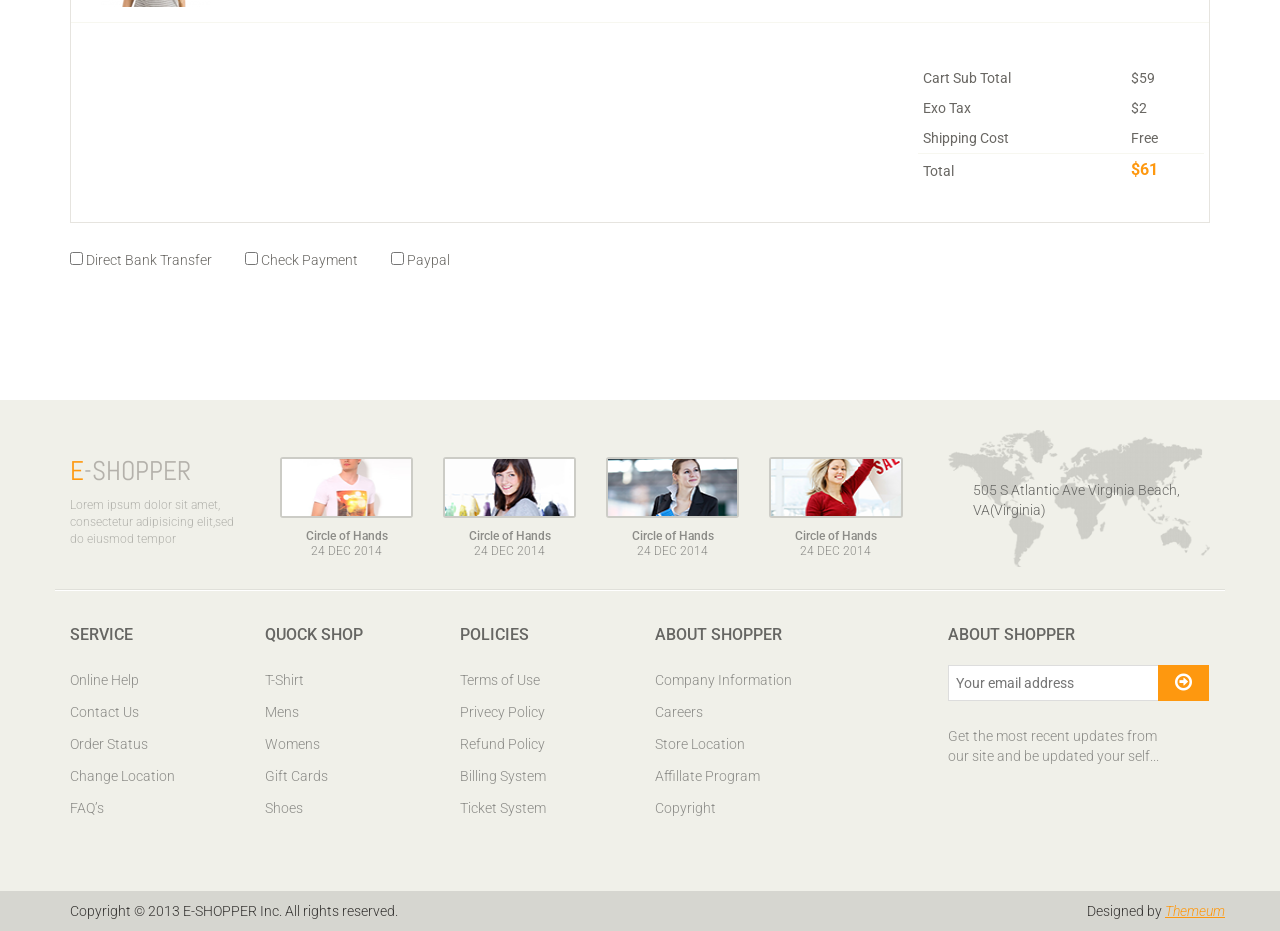
<file: laravel/Eshopper/checkout.html>
<!DOCTYPE html>
<html lang="en">
<head>
    <meta charset="utf-8">
    <meta name="viewport" content="width=device-width, initial-scale=1.0">
    <meta name="description" content="">
    <meta name="author" content="">
    <title>Checkout | E-Shopper</title>
    <link href="css/bootstrap.min.css" rel="stylesheet">
    <link href="css/font-awesome.min.css" rel="stylesheet">
    <link href="css/prettyPhoto.css" rel="stylesheet">
    <link href="css/price-range.css" rel="stylesheet">
    <link href="css/animate.css" rel="stylesheet">
	<link href="css/main.css" rel="stylesheet">
	<link href="css/responsive.css" rel="stylesheet">
    <!--[if lt IE 9]>
    <script src="js/html5shiv.js"></script>
    <script src="js/respond.min.js"></script>
    <![endif]-->       
    <link rel="shortcut icon" href="images/ico/favicon.ico">
    <link rel="apple-touch-icon-precomposed" sizes="144x144" href="images/ico/apple-touch-icon-144-precomposed.png">
    <link rel="apple-touch-icon-precomposed" sizes="114x114" href="images/ico/apple-touch-icon-114-precomposed.png">
    <link rel="apple-touch-icon-precomposed" sizes="72x72" href="images/ico/apple-touch-icon-72-precomposed.png">
    <link rel="apple-touch-icon-precomposed" href="images/ico/apple-touch-icon-57-precomposed.png">
</head><!--/head-->

<body>
	<header id="header"><!--header-->
		<div class="header_top"><!--header_top-->
			<div class="container">
				<div class="row">
					<div class="col-sm-6">
						<div class="contactinfo">
							<ul class="nav nav-pills">
								<li><a href=""><i class="fa fa-phone"></i> +2 95 01 88 821</a></li>
								<li><a href=""><i class="fa fa-envelope"></i> info@domain.com</a></li>
							</ul>
						</div>
					</div>
					<div class="col-sm-6">
						<div class="social-icons pull-right">
							<ul class="nav navbar-nav">
								<li><a href=""><i class="fa fa-facebook"></i></a></li>
								<li><a href=""><i class="fa fa-twitter"></i></a></li>
								<li><a href=""><i class="fa fa-linkedin"></i></a></li>
								<li><a href=""><i class="fa fa-dribbble"></i></a></li>
								<li><a href=""><i class="fa fa-google-plus"></i></a></li>
							</ul>
						</div>
					</div>
				</div>
			</div>
		</div><!--/header_top-->
		
		<div class="header-middle"><!--header-middle-->
			<div class="container">
				<div class="row">
					<div class="col-sm-4">
						<div class="logo pull-left">
							<a href="index.html"><img src="images/home/logo.png" alt="" /></a>
						</div>
						<div class="btn-group pull-right">
							<div class="btn-group">
								<button type="button" class="btn btn-default dropdown-toggle usa" data-toggle="dropdown">
									USA
									<span class="caret"></span>
								</button>
								<ul class="dropdown-menu">
									<li><a href="">Canada</a></li>
									<li><a href="">UK</a></li>
								</ul>
							</div>
							
							<div class="btn-group">
								<button type="button" class="btn btn-default dropdown-toggle usa" data-toggle="dropdown">
									DOLLAR
									<span class="caret"></span>
								</button>
								<ul class="dropdown-menu">
									<li><a href="">Canadian Dollar</a></li>
									<li><a href="">Pound</a></li>
								</ul>
							</div>
						</div>
					</div>
					<div class="col-sm-8">
						<div class="shop-menu pull-right">
							<ul class="nav navbar-nav">
								<li><a href=""><i class="fa fa-user"></i> Account</a></li>
								<li><a href=""><i class="fa fa-star"></i> Wishlist</a></li>
								<li><a href="checkout.html" class="active"><i class="fa fa-crosshairs"></i> Checkout</a></li>
								<li><a href="cart.html"><i class="fa fa-shopping-cart"></i> Cart</a></li>
								<li><a href="login.html"><i class="fa fa-lock"></i> Login</a></li>
							</ul>
						</div>
					</div>
				</div>
			</div>
		</div><!--/header-middle-->
	
		<div class="header-bottom"><!--header-bottom-->
			<div class="container">
				<div class="row">
					<div class="col-sm-9">
						<div class="navbar-header">
							<button type="button" class="navbar-toggle" data-toggle="collapse" data-target=".navbar-collapse">
								<span class="sr-only">Toggle navigation</span>
								<span class="icon-bar"></span>
								<span class="icon-bar"></span>
								<span class="icon-bar"></span>
							</button>
						</div>
						<div class="mainmenu pull-left">
							<ul class="nav navbar-nav collapse navbar-collapse">
								<li><a href="index.html">Home</a></li>
								<li class="dropdown"><a href="#">Shop<i class="fa fa-angle-down"></i></a>
                                    <ul role="menu" class="sub-menu">
                                        <li><a href="shop.html">Products</a></li>
										<li><a href="product-details.html">Product Details</a></li> 
										<li><a href="checkout.html" class="active">Checkout</a></li> 
										<li><a href="cart.html">Cart</a></li> 
										<li><a href="login.html">Login</a></li> 
                                    </ul>
                                </li> 
								<li class="dropdown"><a href="#">Blog<i class="fa fa-angle-down"></i></a>
                                    <ul role="menu" class="sub-menu">
                                        <li><a href="blog.html">Blog List</a></li>
										<li><a href="blog-single.html">Blog Single</a></li>
                                    </ul>
                                </li> 
								<li><a href="404.html">404</a></li>
								<li><a href="contact-us.html">Contact</a></li>
							</ul>
						</div>
					</div>
					<div class="col-sm-3">
						<div class="search_box pull-right">
							<input type="text" placeholder="Search"/>
						</div>
					</div>
				</div>
			</div>
		</div><!--/header-bottom-->
	</header><!--/header-->

	<section id="cart_items">
		<div class="container">
			<div class="breadcrumbs">
				<ol class="breadcrumb">
				  <li><a href="#">Home</a></li>
				  <li class="active">Check out</li>
				</ol>
			</div><!--/breadcrums-->

			<div class="step-one">
				<h2 class="heading">Step1</h2>
			</div>
			<div class="checkout-options">
				<h3>New User</h3>
				<p>Checkout options</p>
				<ul class="nav">
					<li>
						<label><input type="checkbox"> Register Account</label>
					</li>
					<li>
						<label><input type="checkbox"> Guest Checkout</label>
					</li>
					<li>
						<a href=""><i class="fa fa-times"></i>Cancel</a>
					</li>
				</ul>
			</div><!--/checkout-options-->

			<div class="register-req">
				<p>Please use Register And Checkout to easily get access to your order history, or use Checkout as Guest</p>
			</div><!--/register-req-->

			<div class="shopper-informations">
				<div class="row">
					<div class="col-sm-3">
						<div class="shopper-info">
							<p>Shopper Information</p>
							<form>
								<input type="text" placeholder="Display Name">
								<input type="text" placeholder="User Name">
								<input type="password" placeholder="Password">
								<input type="password" placeholder="Confirm password">
							</form>
							<a class="btn btn-primary" href="">Get Quotes</a>
							<a class="btn btn-primary" href="">Continue</a>
						</div>
					</div>
					<div class="col-sm-5 clearfix">
						<div class="bill-to">
							<p>Bill To</p>
							<div class="form-one">
								<form>
									<input type="text" placeholder="Company Name">
									<input type="text" placeholder="Email*">
									<input type="text" placeholder="Title">
									<input type="text" placeholder="First Name *">
									<input type="text" placeholder="Middle Name">
									<input type="text" placeholder="Last Name *">
									<input type="text" placeholder="Address 1 *">
									<input type="text" placeholder="Address 2">
								</form>
							</div>
							<div class="form-two">
								<form>
									<input type="text" placeholder="Zip / Postal Code *">
									<select>
										<option>-- Country --</option>
										<option>United States</option>
										<option>Bangladesh</option>
										<option>UK</option>
										<option>India</option>
										<option>Pakistan</option>
										<option>Ucrane</option>
										<option>Canada</option>
										<option>Dubai</option>
									</select>
									<select>
										<option>-- State / Province / Region --</option>
										<option>United States</option>
										<option>Bangladesh</option>
										<option>UK</option>
										<option>India</option>
										<option>Pakistan</option>
										<option>Ucrane</option>
										<option>Canada</option>
										<option>Dubai</option>
									</select>
									<input type="password" placeholder="Confirm password">
									<input type="text" placeholder="Phone *">
									<input type="text" placeholder="Mobile Phone">
									<input type="text" placeholder="Fax">
								</form>
							</div>
						</div>
					</div>
					<div class="col-sm-4">
						<div class="order-message">
							<p>Shipping Order</p>
							<textarea name="message"  placeholder="Notes about your order, Special Notes for Delivery" rows="16"></textarea>
							<label><input type="checkbox"> Shipping to bill address</label>
						</div>	
					</div>					
				</div>
			</div>
			<div class="review-payment">
				<h2>Review & Payment</h2>
			</div>

			<div class="table-responsive cart_info">
				<table class="table table-condensed">
					<thead>
						<tr class="cart_menu">
							<td class="image">Item</td>
							<td class="description"></td>
							<td class="price">Price</td>
							<td class="quantity">Quantity</td>
							<td class="total">Total</td>
							<td></td>
						</tr>
					</thead>
					<tbody>
						<tr>
							<td class="cart_product">
								<a href=""><img src="images/cart/one.png" alt=""></a>
							</td>
							<td class="cart_description">
								<h4><a href="">Colorblock Scuba</a></h4>
								<p>Web ID: 1089772</p>
							</td>
							<td class="cart_price">
								<p>$59</p>
							</td>
							<td class="cart_quantity">
								<div class="cart_quantity_button">
									<a class="cart_quantity_up" href=""> + </a>
									<input class="cart_quantity_input" type="text" name="quantity" value="1" autocomplete="off" size="2">
									<a class="cart_quantity_down" href=""> - </a>
								</div>
							</td>
							<td class="cart_total">
								<p class="cart_total_price">$59</p>
							</td>
							<td class="cart_delete">
								<a class="cart_quantity_delete" href=""><i class="fa fa-times"></i></a>
							</td>
						</tr>

						<tr>
							<td class="cart_product">
								<a href=""><img src="images/cart/two.png" alt=""></a>
							</td>
							<td class="cart_description">
								<h4><a href="">Colorblock Scuba</a></h4>
								<p>Web ID: 1089772</p>
							</td>
							<td class="cart_price">
								<p>$59</p>
							</td>
							<td class="cart_quantity">
								<div class="cart_quantity_button">
									<a class="cart_quantity_up" href=""> + </a>
									<input class="cart_quantity_input" type="text" name="quantity" value="1" autocomplete="off" size="2">
									<a class="cart_quantity_down" href=""> - </a>
								</div>
							</td>
							<td class="cart_total">
								<p class="cart_total_price">$59</p>
							</td>
							<td class="cart_delete">
								<a class="cart_quantity_delete" href=""><i class="fa fa-times"></i></a>
							</td>
						</tr>
						<tr>
							<td class="cart_product">
								<a href=""><img src="images/cart/three.png" alt=""></a>
							</td>
							<td class="cart_description">
								<h4><a href="">Colorblock Scuba</a></h4>
								<p>Web ID: 1089772</p>
							</td>
							<td class="cart_price">
								<p>$59</p>
							</td>
							<td class="cart_quantity">
								<div class="cart_quantity_button">
									<a class="cart_quantity_up" href=""> + </a>
									<input class="cart_quantity_input" type="text" name="quantity" value="1" autocomplete="off" size="2">
									<a class="cart_quantity_down" href=""> - </a>
								</div>
							</td>
							<td class="cart_total">
								<p class="cart_total_price">$59</p>
							</td>
							<td class="cart_delete">
								<a class="cart_quantity_delete" href=""><i class="fa fa-times"></i></a>
							</td>
						</tr>
						<tr>
							<td colspan="4">&nbsp;</td>
							<td colspan="2">
								<table class="table table-condensed total-result">
									<tr>
										<td>Cart Sub Total</td>
										<td>$59</td>
									</tr>
									<tr>
										<td>Exo Tax</td>
										<td>$2</td>
									</tr>
									<tr class="shipping-cost">
										<td>Shipping Cost</td>
										<td>Free</td>										
									</tr>
									<tr>
										<td>Total</td>
										<td><span>$61</span></td>
									</tr>
								</table>
							</td>
						</tr>
					</tbody>
				</table>
			</div>
			<div class="payment-options">
					<span>
						<label><input type="checkbox"> Direct Bank Transfer</label>
					</span>
					<span>
						<label><input type="checkbox"> Check Payment</label>
					</span>
					<span>
						<label><input type="checkbox"> Paypal</label>
					</span>
				</div>
		</div>
	</section> <!--/#cart_items-->

	

	<footer id="footer"><!--Footer-->
		<div class="footer-top">
			<div class="container">
				<div class="row">
					<div class="col-sm-2">
						<div class="companyinfo">
							<h2><span>e</span>-shopper</h2>
							<p>Lorem ipsum dolor sit amet, consectetur adipisicing elit,sed do eiusmod tempor</p>
						</div>
					</div>
					<div class="col-sm-7">
						<div class="col-sm-3">
							<div class="video-gallery text-center">
								<a href="#">
									<div class="iframe-img">
										<img src="images/home/iframe1.png" alt="" />
									</div>
									<div class="overlay-icon">
										<i class="fa fa-play-circle-o"></i>
									</div>
								</a>
								<p>Circle of Hands</p>
								<h2>24 DEC 2014</h2>
							</div>
						</div>
						
						<div class="col-sm-3">
							<div class="video-gallery text-center">
								<a href="#">
									<div class="iframe-img">
										<img src="images/home/iframe2.png" alt="" />
									</div>
									<div class="overlay-icon">
										<i class="fa fa-play-circle-o"></i>
									</div>
								</a>
								<p>Circle of Hands</p>
								<h2>24 DEC 2014</h2>
							</div>
						</div>
						
						<div class="col-sm-3">
							<div class="video-gallery text-center">
								<a href="#">
									<div class="iframe-img">
										<img src="images/home/iframe3.png" alt="" />
									</div>
									<div class="overlay-icon">
										<i class="fa fa-play-circle-o"></i>
									</div>
								</a>
								<p>Circle of Hands</p>
								<h2>24 DEC 2014</h2>
							</div>
						</div>
						
						<div class="col-sm-3">
							<div class="video-gallery text-center">
								<a href="#">
									<div class="iframe-img">
										<img src="images/home/iframe4.png" alt="" />
									</div>
									<div class="overlay-icon">
										<i class="fa fa-play-circle-o"></i>
									</div>
								</a>
								<p>Circle of Hands</p>
								<h2>24 DEC 2014</h2>
							</div>
						</div>
					</div>
					<div class="col-sm-3">
						<div class="address">
							<img src="images/home/map.png" alt="" />
							<p>505 S Atlantic Ave Virginia Beach, VA(Virginia)</p>
						</div>
					</div>
				</div>
			</div>
		</div>
		
		<div class="footer-widget">
			<div class="container">
				<div class="row">
					<div class="col-sm-2">
						<div class="single-widget">
							<h2>Service</h2>
							<ul class="nav nav-pills nav-stacked">
								<li><a href="">Online Help</a></li>
								<li><a href="">Contact Us</a></li>
								<li><a href="">Order Status</a></li>
								<li><a href="">Change Location</a></li>
								<li><a href="">FAQ’s</a></li>
							</ul>
						</div>
					</div>
					<div class="col-sm-2">
						<div class="single-widget">
							<h2>Quock Shop</h2>
							<ul class="nav nav-pills nav-stacked">
								<li><a href="">T-Shirt</a></li>
								<li><a href="">Mens</a></li>
								<li><a href="">Womens</a></li>
								<li><a href="">Gift Cards</a></li>
								<li><a href="">Shoes</a></li>
							</ul>
						</div>
					</div>
					<div class="col-sm-2">
						<div class="single-widget">
							<h2>Policies</h2>
							<ul class="nav nav-pills nav-stacked">
								<li><a href="">Terms of Use</a></li>
								<li><a href="">Privecy Policy</a></li>
								<li><a href="">Refund Policy</a></li>
								<li><a href="">Billing System</a></li>
								<li><a href="">Ticket System</a></li>
							</ul>
						</div>
					</div>
					<div class="col-sm-2">
						<div class="single-widget">
							<h2>About Shopper</h2>
							<ul class="nav nav-pills nav-stacked">
								<li><a href="">Company Information</a></li>
								<li><a href="">Careers</a></li>
								<li><a href="">Store Location</a></li>
								<li><a href="">Affillate Program</a></li>
								<li><a href="">Copyright</a></li>
							</ul>
						</div>
					</div>
					<div class="col-sm-3 col-sm-offset-1">
						<div class="single-widget">
							<h2>About Shopper</h2>
							<form action="#" class="searchform">
								<input type="text" placeholder="Your email address" />
								<button type="submit" class="btn btn-default"><i class="fa fa-arrow-circle-o-right"></i></button>
								<p>Get the most recent updates from <br />our site and be updated your self...</p>
							</form>
						</div>
					</div>
					
				</div>
			</div>
		</div>
		
		<div class="footer-bottom">
			<div class="container">
				<div class="row">
					<p class="pull-left">Copyright © 2013 E-SHOPPER Inc. All rights reserved.</p>
					<p class="pull-right">Designed by <span><a target="_blank" href="http://www.themeum.com">Themeum</a></span></p>
				</div>
			</div>
		</div>
		
	</footer><!--/Footer-->
	


    <script src="js/jquery.js"></script>
	<script src="js/bootstrap.min.js"></script>
    <script src="js/jquery.scrollUp.min.js"></script>
    <script src="js/jquery.prettyPhoto.js"></script>
    <script src="js/main.js"></script>
</body>
</html>
</file>
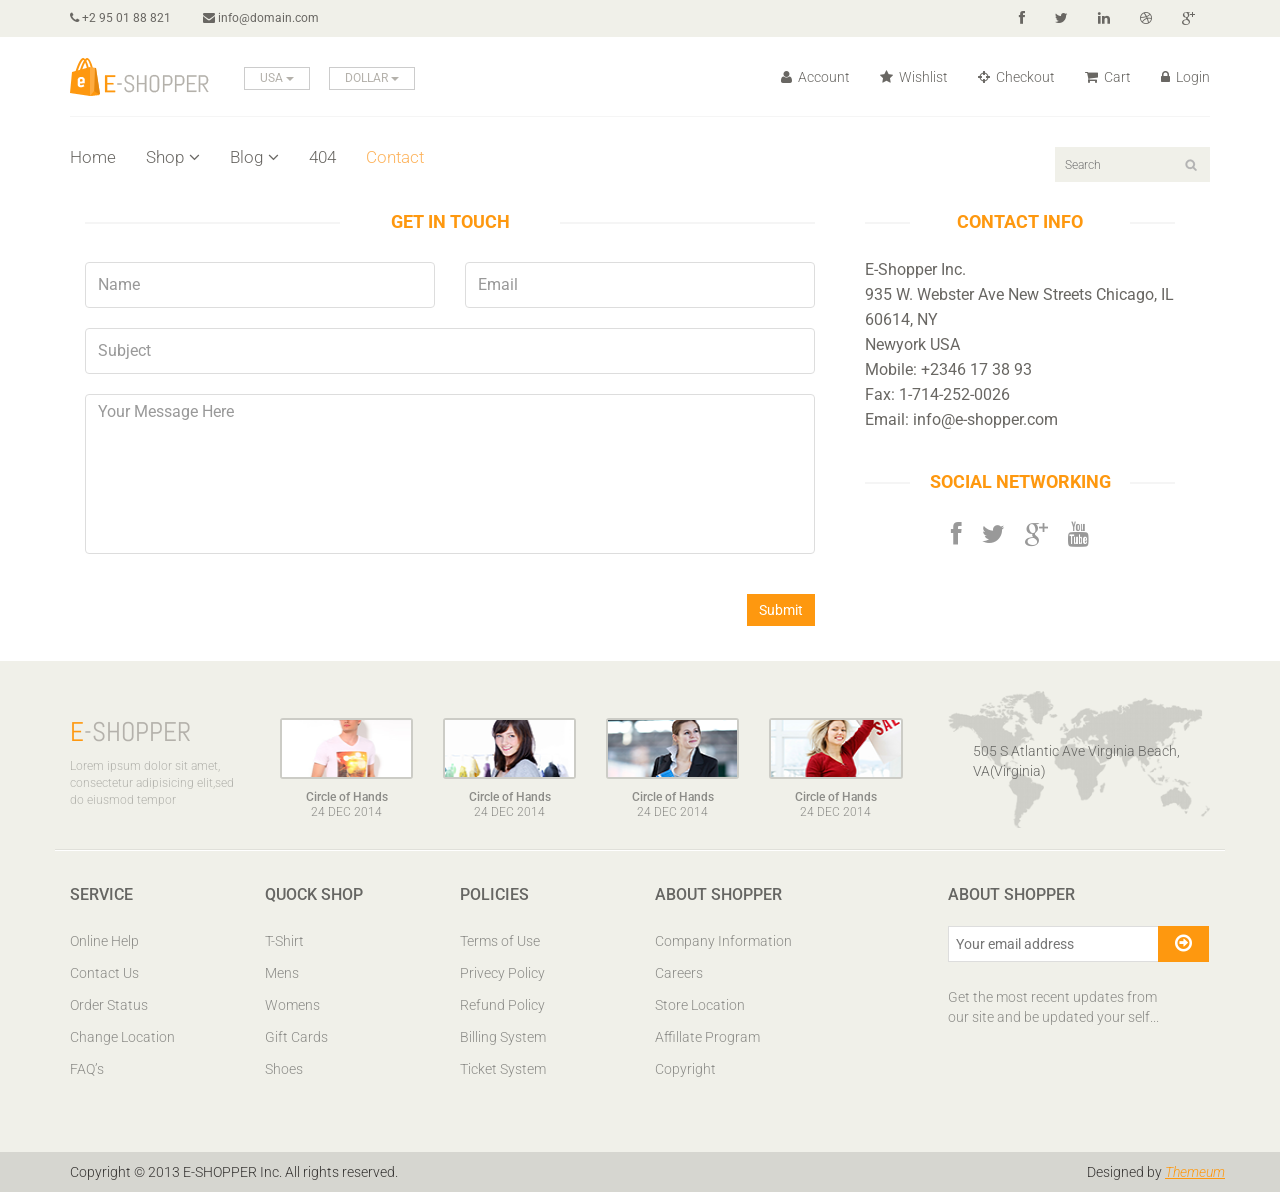
<file: laravel/Eshopper/contact-us.html>
<!DOCTYPE html>
<html lang="en">
<head>
    <meta charset="utf-8">
    <meta name="viewport" content="width=device-width, initial-scale=1.0">
    <meta name="description" content="">
    <meta name="author" content="">
    <title>Contact | E-Shopper</title>
    <link href="css/bootstrap.min.css" rel="stylesheet">
    <link href="css/font-awesome.min.css" rel="stylesheet">
    <link href="css/prettyPhoto.css" rel="stylesheet">
    <link href="css/price-range.css" rel="stylesheet">
    <link href="css/animate.css" rel="stylesheet">
	<link href="css/main.css" rel="stylesheet">
	<link href="css/responsive.css" rel="stylesheet">
    <!--[if lt IE 9]>
    <script src="js/html5shiv.js"></script>
    <script src="js/respond.min.js"></script>
    <![endif]-->
    <link rel="shortcut icon" href="images/ico/favicon.ico">
    <link rel="apple-touch-icon-precomposed" sizes="144x144" href="images/ico/apple-touch-icon-144-precomposed.png">
    <link rel="apple-touch-icon-precomposed" sizes="114x114" href="images/ico/apple-touch-icon-114-precomposed.png">
    <link rel="apple-touch-icon-precomposed" sizes="72x72" href="images/ico/apple-touch-icon-72-precomposed.png">
    <link rel="apple-touch-icon-precomposed" href="images/ico/apple-touch-icon-57-precomposed.png">
</head><!--/head-->

<body>
	<header id="header"><!--header-->
		<div class="header_top"><!--header_top-->
			<div class="container">
				<div class="row">
					<div class="col-sm-6">
						<div class="contactinfo">
							<ul class="nav nav-pills">
								<li><a href=""><i class="fa fa-phone"></i> +2 95 01 88 821</a></li>
								<li><a href=""><i class="fa fa-envelope"></i> info@domain.com</a></li>
							</ul>
						</div>
					</div>
					<div class="col-sm-6">
						<div class="social-icons pull-right">
							<ul class="nav navbar-nav">
								<li><a href=""><i class="fa fa-facebook"></i></a></li>
								<li><a href=""><i class="fa fa-twitter"></i></a></li>
								<li><a href=""><i class="fa fa-linkedin"></i></a></li>
								<li><a href=""><i class="fa fa-dribbble"></i></a></li>
								<li><a href=""><i class="fa fa-google-plus"></i></a></li>
							</ul>
						</div>
					</div>
				</div>
			</div>
		</div><!--/header_top-->

		<div class="header-middle"><!--header-middle-->
			<div class="container">
				<div class="row">
					<div class="col-sm-4">
						<div class="logo pull-left">
							<a href="index.html"><img src="images/home/logo.png" alt="" /></a>
						</div>
						<div class="btn-group pull-right">
							<div class="btn-group">
								<button type="button" class="btn btn-default dropdown-toggle usa" data-toggle="dropdown">
									USA
									<span class="caret"></span>
								</button>
								<ul class="dropdown-menu">
									<li><a href="">Canada</a></li>
									<li><a href="">UK</a></li>
								</ul>
							</div>

							<div class="btn-group">
								<button type="button" class="btn btn-default dropdown-toggle usa" data-toggle="dropdown">
									DOLLAR
									<span class="caret"></span>
								</button>
								<ul class="dropdown-menu">
									<li><a href="">Canadian Dollar</a></li>
									<li><a href="">Pound</a></li>
								</ul>
							</div>
						</div>
					</div>
					<div class="col-sm-8">
						<div class="shop-menu pull-right">
							<ul class="nav navbar-nav">
								<li><a href=""><i class="fa fa-user"></i> Account</a></li>
								<li><a href=""><i class="fa fa-star"></i> Wishlist</a></li>
								<li><a href="checkout.html"><i class="fa fa-crosshairs"></i> Checkout</a></li>
								<li><a href="cart.html"><i class="fa fa-shopping-cart"></i> Cart</a></li>
								<li><a href="login.html"><i class="fa fa-lock"></i> Login</a></li>
							</ul>
						</div>
					</div>
				</div>
			</div>
		</div><!--/header-middle-->

		<div class="header-bottom"><!--header-bottom-->
			<div class="container">
				<div class="row">
					<div class="col-sm-9">
						<div class="navbar-header">
							<button type="button" class="navbar-toggle" data-toggle="collapse" data-target=".navbar-collapse">
								<span class="sr-only">Toggle navigation</span>
								<span class="icon-bar"></span>
								<span class="icon-bar"></span>
								<span class="icon-bar"></span>
							</button>
						</div>
						<div class="mainmenu pull-left">
							<ul class="nav navbar-nav collapse navbar-collapse">
								<li><a href="index.html">Home</a></li>
								<li class="dropdown"><a href="#">Shop<i class="fa fa-angle-down"></i></a>
                                    <ul role="menu" class="sub-menu">
                                        <li><a href="shop.html">Products</a></li>
										<li><a href="product-details.html">Product Details</a></li>
										<li><a href="checkout.html">Checkout</a></li>
										<li><a href="cart.html">Cart</a></li>
										<li><a href="login.html">Login</a></li>
                                    </ul>
                                </li>
								<li class="dropdown"><a href="#">Blog<i class="fa fa-angle-down"></i></a>
                                    <ul role="menu" class="sub-menu">
                                        <li><a href="blog.html">Blog List</a></li>
										<li><a href="blog-single.html">Blog Single</a></li>
                                    </ul>
                                </li>
								<li><a href="404.html">404</a></li>
								<li><a href="contact-us.html" class="active">Contact</a></li>
							</ul>
						</div>
					</div>
					<div class="col-sm-3">
						<div class="search_box pull-right">
							<input type="text" placeholder="Search"/>
						</div>
					</div>
				</div>
			</div>
		</div><!--/header-bottom-->
	</header><!--/header-->

	 <div id="contact-page" class="container">
    	<div class="bg">
	    		<div class="col-sm-8">
	    			<div class="contact-form">
	    				<h2 class="title text-center">Get In Touch</h2>
	    				<div class="status alert alert-success" style="display: none"></div>
				    	<form id="main-contact-form" class="contact-form row" name="contact-form" method="post">
				            <div class="form-group col-md-6">
				                <input type="text" name="name" class="form-control" required="required" placeholder="Name">
				            </div>
				            <div class="form-group col-md-6">
				                <input type="email" name="email" class="form-control" required="required" placeholder="Email">
				            </div>
				            <div class="form-group col-md-12">
				                <input type="text" name="subject" class="form-control" required="required" placeholder="Subject">
				            </div>
				            <div class="form-group col-md-12">
				                <textarea name="message" id="message" required="required" class="form-control" rows="8" placeholder="Your Message Here"></textarea>
				            </div>
				            <div class="form-group col-md-12">
				                <input type="submit" name="submit" class="btn btn-primary pull-right" value="Submit">
				            </div>
				        </form>
	    			</div>
	    		</div>
	    		<div class="col-sm-4">
	    			<div class="contact-info">
	    				<h2 class="title text-center">Contact Info</h2>
	    				<address>
	    					<p>E-Shopper Inc.</p>
							<p>935 W. Webster Ave New Streets Chicago, IL 60614, NY</p>
							<p>Newyork USA</p>
							<p>Mobile: +2346 17 38 93</p>
							<p>Fax: 1-714-252-0026</p>
							<p>Email: info@e-shopper.com</p>
	    				</address>
	    				<div class="social-networks">
	    					<h2 class="title text-center">Social Networking</h2>
							<ul>
								<li>
									<a href="#"><i class="fa fa-facebook"></i></a>
								</li>
								<li>
									<a href="#"><i class="fa fa-twitter"></i></a>
								</li>
								<li>
									<a href="#"><i class="fa fa-google-plus"></i></a>
								</li>
								<li>
									<a href="#"><i class="fa fa-youtube"></i></a>
								</li>
							</ul>
	    				</div>
	    			</div>
    			</div>
        </div>
     </div>
    <!--/#contact-page-->

	<footer id="footer"><!--Footer-->
		<div class="footer-top">
			<div class="container">
				<div class="row">
					<div class="col-sm-2">
						<div class="companyinfo">
							<h2><span>e</span>-shopper</h2>
							<p>Lorem ipsum dolor sit amet, consectetur adipisicing elit,sed do eiusmod tempor</p>
						</div>
					</div>
					<div class="col-sm-7">
						<div class="col-sm-3">
							<div class="video-gallery text-center">
								<a href="#">
									<div class="iframe-img">
										<img src="images/home/iframe1.png" alt="" />
									</div>
									<div class="overlay-icon">
										<i class="fa fa-play-circle-o"></i>
									</div>
								</a>
								<p>Circle of Hands</p>
								<h2>24 DEC 2014</h2>
							</div>
						</div>

						<div class="col-sm-3">
							<div class="video-gallery text-center">
								<a href="#">
									<div class="iframe-img">
										<img src="images/home/iframe2.png" alt="" />
									</div>
									<div class="overlay-icon">
										<i class="fa fa-play-circle-o"></i>
									</div>
								</a>
								<p>Circle of Hands</p>
								<h2>24 DEC 2014</h2>
							</div>
						</div>

						<div class="col-sm-3">
							<div class="video-gallery text-center">
								<a href="#">
									<div class="iframe-img">
										<img src="images/home/iframe3.png" alt="" />
									</div>
									<div class="overlay-icon">
										<i class="fa fa-play-circle-o"></i>
									</div>
								</a>
								<p>Circle of Hands</p>
								<h2>24 DEC 2014</h2>
							</div>
						</div>

						<div class="col-sm-3">
							<div class="video-gallery text-center">
								<a href="#">
									<div class="iframe-img">
										<img src="images/home/iframe4.png" alt="" />
									</div>
									<div class="overlay-icon">
										<i class="fa fa-play-circle-o"></i>
									</div>
								</a>
								<p>Circle of Hands</p>
								<h2>24 DEC 2014</h2>
							</div>
						</div>
					</div>
					<div class="col-sm-3">
						<div class="address">
							<img src="images/home/map.png" alt="" />
							<p>505 S Atlantic Ave Virginia Beach, VA(Virginia)</p>
						</div>
					</div>
				</div>
			</div>
		</div>

		<div class="footer-widget">
			<div class="container">
				<div class="row">
					<div class="col-sm-2">
						<div class="single-widget">
							<h2>Service</h2>
							<ul class="nav nav-pills nav-stacked">
								<li><a href="">Online Help</a></li>
								<li><a href="">Contact Us</a></li>
								<li><a href="">Order Status</a></li>
								<li><a href="">Change Location</a></li>
								<li><a href="">FAQ’s</a></li>
							</ul>
						</div>
					</div>
					<div class="col-sm-2">
						<div class="single-widget">
							<h2>Quock Shop</h2>
							<ul class="nav nav-pills nav-stacked">
								<li><a href="">T-Shirt</a></li>
								<li><a href="">Mens</a></li>
								<li><a href="">Womens</a></li>
								<li><a href="">Gift Cards</a></li>
								<li><a href="">Shoes</a></li>
							</ul>
						</div>
					</div>
					<div class="col-sm-2">
						<div class="single-widget">
							<h2>Policies</h2>
							<ul class="nav nav-pills nav-stacked">
								<li><a href="">Terms of Use</a></li>
								<li><a href="">Privecy Policy</a></li>
								<li><a href="">Refund Policy</a></li>
								<li><a href="">Billing System</a></li>
								<li><a href="">Ticket System</a></li>
							</ul>
						</div>
					</div>
					<div class="col-sm-2">
						<div class="single-widget">
							<h2>About Shopper</h2>
							<ul class="nav nav-pills nav-stacked">
								<li><a href="">Company Information</a></li>
								<li><a href="">Careers</a></li>
								<li><a href="">Store Location</a></li>
								<li><a href="">Affillate Program</a></li>
								<li><a href="">Copyright</a></li>
							</ul>
						</div>
					</div>
					<div class="col-sm-3 col-sm-offset-1">
						<div class="single-widget">
							<h2>About Shopper</h2>
							<form action="#" class="searchform">
								<input type="text" placeholder="Your email address" />
								<button type="submit" class="btn btn-default"><i class="fa fa-arrow-circle-o-right"></i></button>
								<p>Get the most recent updates from <br />our site and be updated your self...</p>
							</form>
						</div>
					</div>

				</div>
			</div>
		</div>

		<div class="footer-bottom">
			<div class="container">
				<div class="row">
					<p class="pull-left">Copyright © 2013 E-SHOPPER Inc. All rights reserved.</p>
					<p class="pull-right">Designed by <span><a target="_blank" href="http://www.themeum.com">Themeum</a></span></p>
				</div>
			</div>
		</div>

	</footer><!--/Footer-->



    <script src="js/jquery.js"></script>
	<script src="js/bootstrap.min.js"></script>
	<script type="text/javascript" src="http://maps.google.com/maps/api/js?sensor=true"></script>
    <script type="text/javascript" src="js/gmaps.js"></script>
	<script src="js/contact.js"></script>
	<script src="js/price-range.js"></script>
    <script src="js/jquery.scrollUp.min.js"></script>
    <script src="js/jquery.prettyPhoto.js"></script>
    <script src="js/main.js"></script>
</body>
</html>
</file>
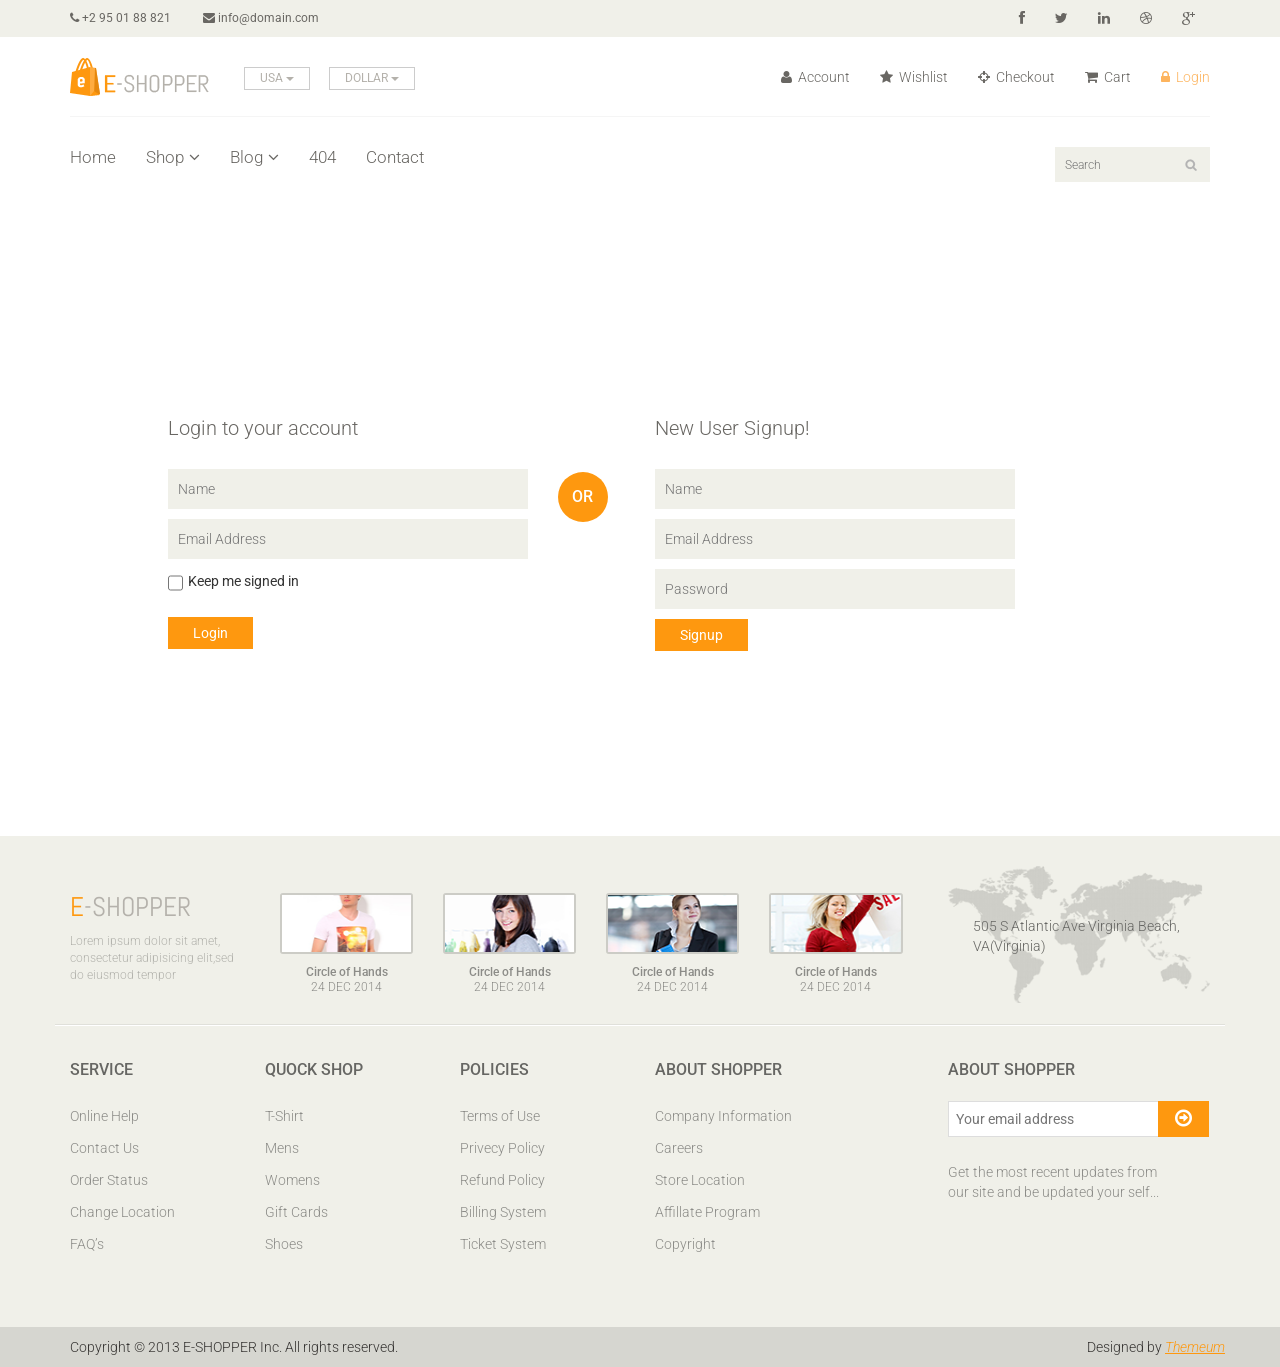
<file: laravel/Eshopper/login.html>
<!DOCTYPE html>
<html lang="en">
<head>
    <meta charset="utf-8">
    <meta name="viewport" content="width=device-width, initial-scale=1.0">
    <meta name="description" content="">
    <meta name="author" content="">
    <title>Login | E-Shopper</title>
    <link href="css/bootstrap.min.css" rel="stylesheet">
    <link href="css/font-awesome.min.css" rel="stylesheet">
    <link href="css/prettyPhoto.css" rel="stylesheet">
    <link href="css/price-range.css" rel="stylesheet">
    <link href="css/animate.css" rel="stylesheet">
	<link href="css/main.css" rel="stylesheet">
	<link href="css/responsive.css" rel="stylesheet">
    <!--[if lt IE 9]>
    <script src="js/html5shiv.js"></script>
    <script src="js/respond.min.js"></script>
    <![endif]-->       
    <link rel="shortcut icon" href="images/ico/favicon.ico">
    <link rel="apple-touch-icon-precomposed" sizes="144x144" href="images/ico/apple-touch-icon-144-precomposed.png">
    <link rel="apple-touch-icon-precomposed" sizes="114x114" href="images/ico/apple-touch-icon-114-precomposed.png">
    <link rel="apple-touch-icon-precomposed" sizes="72x72" href="images/ico/apple-touch-icon-72-precomposed.png">
    <link rel="apple-touch-icon-precomposed" href="images/ico/apple-touch-icon-57-precomposed.png">
</head><!--/head-->

<body>
	<header id="header"><!--header-->
		<div class="header_top"><!--header_top-->
			<div class="container">
				<div class="row">
					<div class="col-sm-6">
						<div class="contactinfo">
							<ul class="nav nav-pills">
								<li><a href=""><i class="fa fa-phone"></i> +2 95 01 88 821</a></li>
								<li><a href=""><i class="fa fa-envelope"></i> info@domain.com</a></li>
							</ul>
						</div>
					</div>
					<div class="col-sm-6">
						<div class="social-icons pull-right">
							<ul class="nav navbar-nav">
								<li><a href=""><i class="fa fa-facebook"></i></a></li>
								<li><a href=""><i class="fa fa-twitter"></i></a></li>
								<li><a href=""><i class="fa fa-linkedin"></i></a></li>
								<li><a href=""><i class="fa fa-dribbble"></i></a></li>
								<li><a href=""><i class="fa fa-google-plus"></i></a></li>
							</ul>
						</div>
					</div>
				</div>
			</div>
		</div><!--/header_top-->
		
		<div class="header-middle"><!--header-middle-->
			<div class="container">
				<div class="row">
					<div class="col-sm-4">
						<div class="logo pull-left">
							<a href="index.html"><img src="images/home/logo.png" alt="" /></a>
						</div>
						<div class="btn-group pull-right">
							<div class="btn-group">
								<button type="button" class="btn btn-default dropdown-toggle usa" data-toggle="dropdown">
									USA
									<span class="caret"></span>
								</button>
								<ul class="dropdown-menu">
									<li><a href="">Canada</a></li>
									<li><a href="">UK</a></li>
								</ul>
							</div>
							
							<div class="btn-group">
								<button type="button" class="btn btn-default dropdown-toggle usa" data-toggle="dropdown">
									DOLLAR
									<span class="caret"></span>
								</button>
								<ul class="dropdown-menu">
									<li><a href="">Canadian Dollar</a></li>
									<li><a href="">Pound</a></li>
								</ul>
							</div>
						</div>
					</div>
					<div class="col-sm-8">
						<div class="shop-menu pull-right">
							<ul class="nav navbar-nav">
								<li><a href=""><i class="fa fa-user"></i> Account</a></li>
								<li><a href=""><i class="fa fa-star"></i> Wishlist</a></li>
								<li><a href="checkout.html"><i class="fa fa-crosshairs"></i> Checkout</a></li>
								<li><a href="cart.html"><i class="fa fa-shopping-cart"></i> Cart</a></li>
								<li><a href="login.html" class="active"><i class="fa fa-lock"></i> Login</a></li>
							</ul>
						</div>
					</div>
				</div>
			</div>
		</div><!--/header-middle-->
	
		<div class="header-bottom"><!--header-bottom-->
			<div class="container">
				<div class="row">
					<div class="col-sm-9">
						<div class="navbar-header">
							<button type="button" class="navbar-toggle" data-toggle="collapse" data-target=".navbar-collapse">
								<span class="sr-only">Toggle navigation</span>
								<span class="icon-bar"></span>
								<span class="icon-bar"></span>
								<span class="icon-bar"></span>
							</button>
						</div>
						<div class="mainmenu pull-left">
							<ul class="nav navbar-nav collapse navbar-collapse">
								<li><a href="index.html">Home</a></li>
								<li class="dropdown"><a href="#">Shop<i class="fa fa-angle-down"></i></a>
                                    <ul role="menu" class="sub-menu">
                                        <li><a href="shop.html">Products</a></li>
										<li><a href="product-details.html">Product Details</a></li> 
										<li><a href="checkout.html">Checkout</a></li> 
										<li><a href="cart.html">Cart</a></li> 
										<li><a href="login.html" class="active">Login</a></li> 
                                    </ul>
                                </li> 
								<li class="dropdown"><a href="#">Blog<i class="fa fa-angle-down"></i></a>
                                    <ul role="menu" class="sub-menu">
                                        <li><a href="blog.html">Blog List</a></li>
										<li><a href="blog-single.html">Blog Single</a></li>
                                    </ul>
                                </li> 
								<li><a href="404.html">404</a></li>
								<li><a href="contact-us.html">Contact</a></li>
							</ul>
						</div>
					</div>
					<div class="col-sm-3">
						<div class="search_box pull-right">
							<input type="text" placeholder="Search"/>
						</div>
					</div>
				</div>
			</div>
		</div><!--/header-bottom-->
	</header><!--/header-->
	
	<section id="form"><!--form-->
		<div class="container">
			<div class="row">
				<div class="col-sm-4 col-sm-offset-1">
					<div class="login-form"><!--login form-->
						<h2>Login to your account</h2>
						<form action="#">
							<input type="text" placeholder="Name" />
							<input type="email" placeholder="Email Address" />
							<span>
								<input type="checkbox" class="checkbox"> 
								Keep me signed in
							</span>
							<button type="submit" class="btn btn-default">Login</button>
						</form>
					</div><!--/login form-->
				</div>
				<div class="col-sm-1">
					<h2 class="or">OR</h2>
				</div>
				<div class="col-sm-4">
					<div class="signup-form"><!--sign up form-->
						<h2>New User Signup!</h2>
						<form action="#">
							<input type="text" placeholder="Name"/>
							<input type="email" placeholder="Email Address"/>
							<input type="password" placeholder="Password"/>
							<button type="submit" class="btn btn-default">Signup</button>
						</form>
					</div><!--/sign up form-->
				</div>
			</div>
		</div>
	</section><!--/form-->
	
	
	<footer id="footer"><!--Footer-->
		<div class="footer-top">
			<div class="container">
				<div class="row">
					<div class="col-sm-2">
						<div class="companyinfo">
							<h2><span>e</span>-shopper</h2>
							<p>Lorem ipsum dolor sit amet, consectetur adipisicing elit,sed do eiusmod tempor</p>
						</div>
					</div>
					<div class="col-sm-7">
						<div class="col-sm-3">
							<div class="video-gallery text-center">
								<a href="#">
									<div class="iframe-img">
										<img src="images/home/iframe1.png" alt="" />
									</div>
									<div class="overlay-icon">
										<i class="fa fa-play-circle-o"></i>
									</div>
								</a>
								<p>Circle of Hands</p>
								<h2>24 DEC 2014</h2>
							</div>
						</div>
						
						<div class="col-sm-3">
							<div class="video-gallery text-center">
								<a href="#">
									<div class="iframe-img">
										<img src="images/home/iframe2.png" alt="" />
									</div>
									<div class="overlay-icon">
										<i class="fa fa-play-circle-o"></i>
									</div>
								</a>
								<p>Circle of Hands</p>
								<h2>24 DEC 2014</h2>
							</div>
						</div>
						
						<div class="col-sm-3">
							<div class="video-gallery text-center">
								<a href="#">
									<div class="iframe-img">
										<img src="images/home/iframe3.png" alt="" />
									</div>
									<div class="overlay-icon">
										<i class="fa fa-play-circle-o"></i>
									</div>
								</a>
								<p>Circle of Hands</p>
								<h2>24 DEC 2014</h2>
							</div>
						</div>
						
						<div class="col-sm-3">
							<div class="video-gallery text-center">
								<a href="#">
									<div class="iframe-img">
										<img src="images/home/iframe4.png" alt="" />
									</div>
									<div class="overlay-icon">
										<i class="fa fa-play-circle-o"></i>
									</div>
								</a>
								<p>Circle of Hands</p>
								<h2>24 DEC 2014</h2>
							</div>
						</div>
					</div>
					<div class="col-sm-3">
						<div class="address">
							<img src="images/home/map.png" alt="" />
							<p>505 S Atlantic Ave Virginia Beach, VA(Virginia)</p>
						</div>
					</div>
				</div>
			</div>
		</div>
		
		<div class="footer-widget">
			<div class="container">
				<div class="row">
					<div class="col-sm-2">
						<div class="single-widget">
							<h2>Service</h2>
							<ul class="nav nav-pills nav-stacked">
								<li><a href="">Online Help</a></li>
								<li><a href="">Contact Us</a></li>
								<li><a href="">Order Status</a></li>
								<li><a href="">Change Location</a></li>
								<li><a href="">FAQ’s</a></li>
							</ul>
						</div>
					</div>
					<div class="col-sm-2">
						<div class="single-widget">
							<h2>Quock Shop</h2>
							<ul class="nav nav-pills nav-stacked">
								<li><a href="">T-Shirt</a></li>
								<li><a href="">Mens</a></li>
								<li><a href="">Womens</a></li>
								<li><a href="">Gift Cards</a></li>
								<li><a href="">Shoes</a></li>
							</ul>
						</div>
					</div>
					<div class="col-sm-2">
						<div class="single-widget">
							<h2>Policies</h2>
							<ul class="nav nav-pills nav-stacked">
								<li><a href="">Terms of Use</a></li>
								<li><a href="">Privecy Policy</a></li>
								<li><a href="">Refund Policy</a></li>
								<li><a href="">Billing System</a></li>
								<li><a href="">Ticket System</a></li>
							</ul>
						</div>
					</div>
					<div class="col-sm-2">
						<div class="single-widget">
							<h2>About Shopper</h2>
							<ul class="nav nav-pills nav-stacked">
								<li><a href="">Company Information</a></li>
								<li><a href="">Careers</a></li>
								<li><a href="">Store Location</a></li>
								<li><a href="">Affillate Program</a></li>
								<li><a href="">Copyright</a></li>
							</ul>
						</div>
					</div>
					<div class="col-sm-3 col-sm-offset-1">
						<div class="single-widget">
							<h2>About Shopper</h2>
							<form action="#" class="searchform">
								<input type="text" placeholder="Your email address" />
								<button type="submit" class="btn btn-default"><i class="fa fa-arrow-circle-o-right"></i></button>
								<p>Get the most recent updates from <br />our site and be updated your self...</p>
							</form>
						</div>
					</div>
					
				</div>
			</div>
		</div>
		
		<div class="footer-bottom">
			<div class="container">
				<div class="row">
					<p class="pull-left">Copyright © 2013 E-SHOPPER Inc. All rights reserved.</p>
					<p class="pull-right">Designed by <span><a target="_blank" href="http://www.themeum.com">Themeum</a></span></p>
				</div>
			</div>
		</div>
		
	</footer><!--/Footer-->
	

  
    <script src="js/jquery.js"></script>
	<script src="js/price-range.js"></script>
    <script src="js/jquery.scrollUp.min.js"></script>
	<script src="js/bootstrap.min.js"></script>
    <script src="js/jquery.prettyPhoto.js"></script>
    <script src="js/main.js"></script>
</body>
</html>
</file>
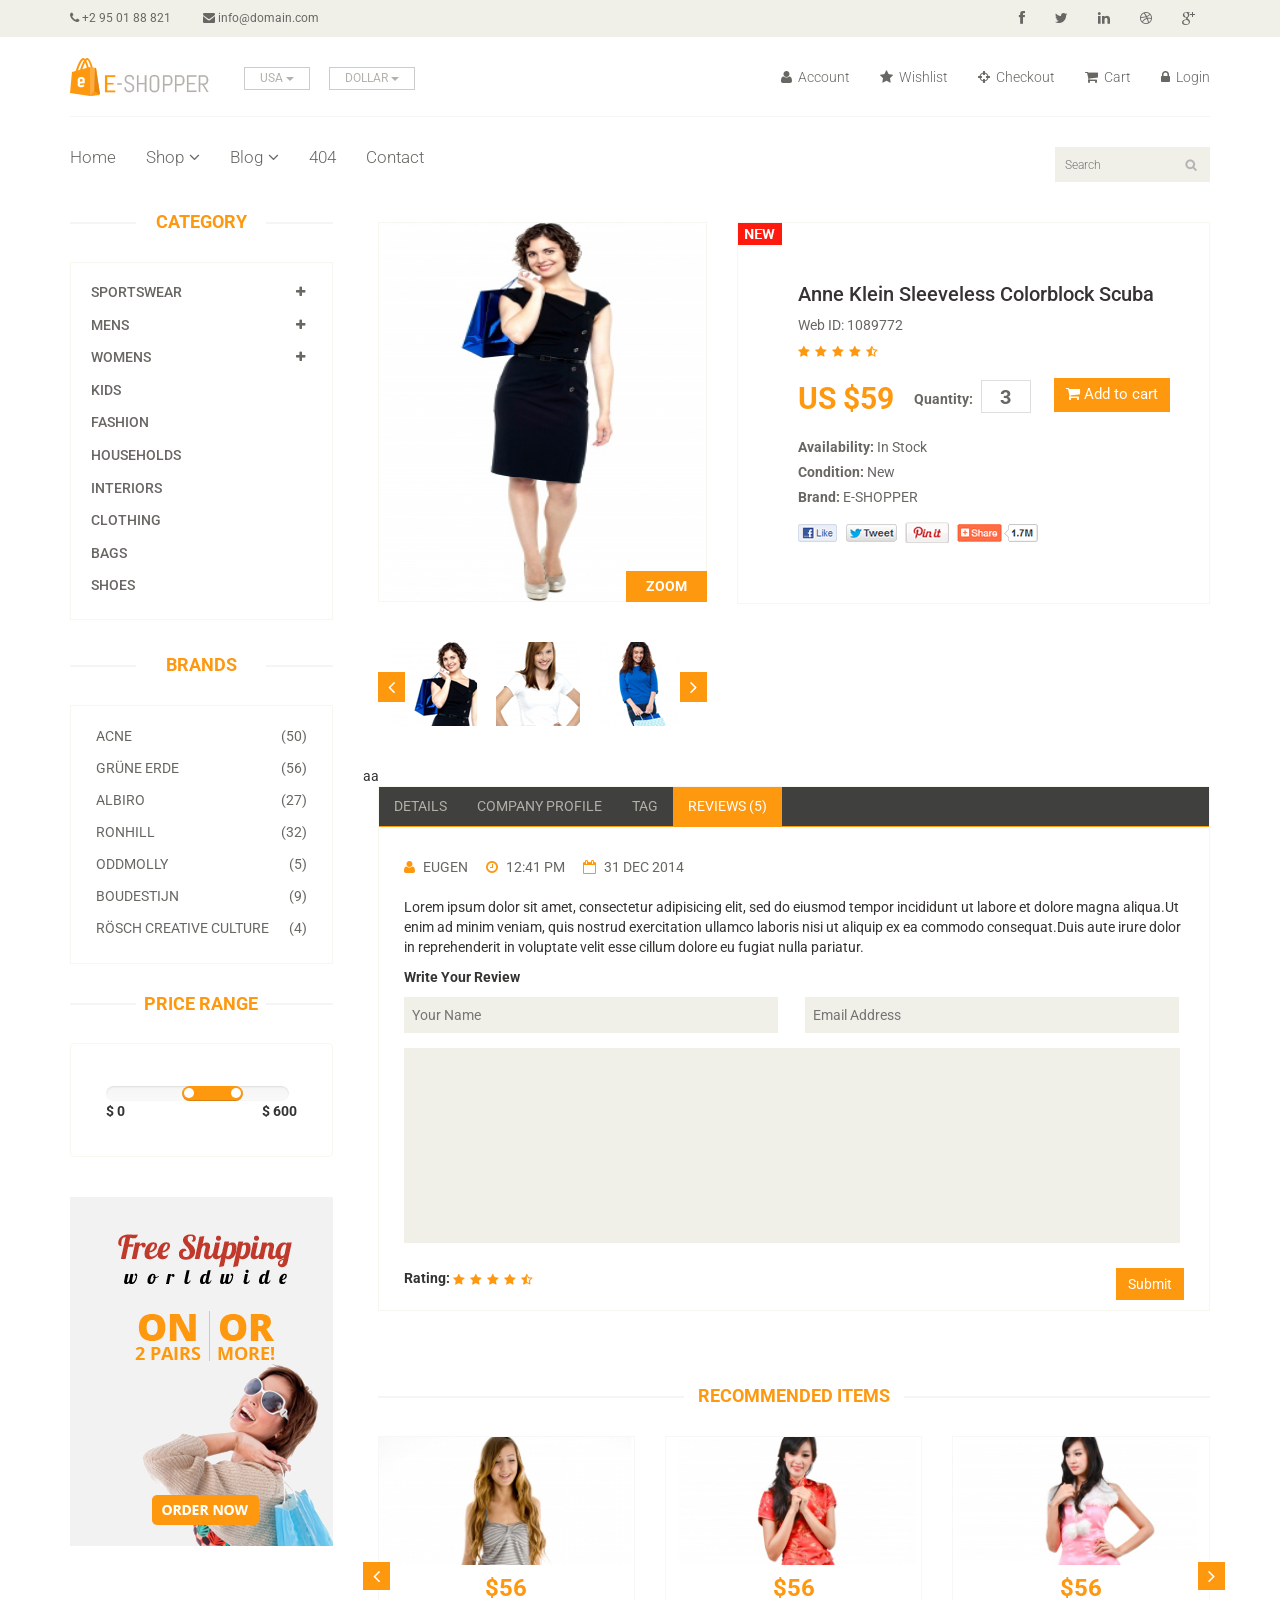
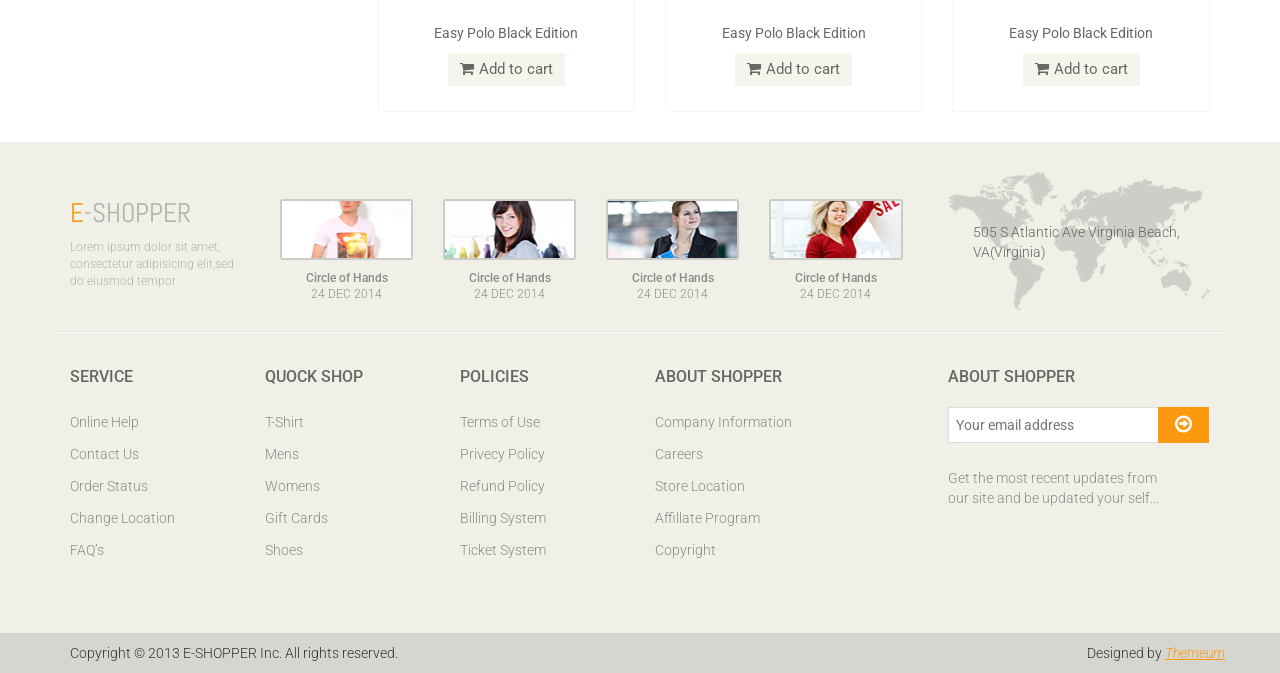
<file: laravel/Eshopper/product-details.html>
<!DOCTYPE html>
<html lang="en">
<head>
    <meta charset="utf-8">
    <meta name="viewport" content="width=device-width, initial-scale=1.0">
    <meta name="description" content="">
    <meta name="author" content="">
    <title>Product Details | E-Shopper</title>
    <link href="css/bootstrap.min.css" rel="stylesheet">
    <link href="css/font-awesome.min.css" rel="stylesheet">
    <link href="css/prettyPhoto.css" rel="stylesheet">
    <link href="css/price-range.css" rel="stylesheet">
    <link href="css/animate.css" rel="stylesheet">
	<link href="css/main.css" rel="stylesheet">
	<link href="css/responsive.css" rel="stylesheet">
    <!--[if lt IE 9]>
    <script src="js/html5shiv.js"></script>
    <script src="js/respond.min.js"></script>
    <![endif]-->
    <link rel="shortcut icon" href="images/ico/favicon.ico">
    <link rel="apple-touch-icon-precomposed" sizes="144x144" href="images/ico/apple-touch-icon-144-precomposed.png">
    <link rel="apple-touch-icon-precomposed" sizes="114x114" href="images/ico/apple-touch-icon-114-precomposed.png">
    <link rel="apple-touch-icon-precomposed" sizes="72x72" href="images/ico/apple-touch-icon-72-precomposed.png">
    <link rel="apple-touch-icon-precomposed" href="images/ico/apple-touch-icon-57-precomposed.png">
</head><!--/head-->

<body>
	<header id="header"><!--header-->
		<div class="header_top"><!--header_top-->
			<div class="container">
				<div class="row">
					<div class="col-sm-6">
						<div class="contactinfo">
							<ul class="nav nav-pills">
								<li><a href=""><i class="fa fa-phone"></i> +2 95 01 88 821</a></li>
								<li><a href=""><i class="fa fa-envelope"></i> info@domain.com</a></li>
							</ul>
						</div>
					</div>
					<div class="col-sm-6">
						<div class="social-icons pull-right">
							<ul class="nav navbar-nav">
								<li><a href=""><i class="fa fa-facebook"></i></a></li>
								<li><a href=""><i class="fa fa-twitter"></i></a></li>
								<li><a href=""><i class="fa fa-linkedin"></i></a></li>
								<li><a href=""><i class="fa fa-dribbble"></i></a></li>
								<li><a href=""><i class="fa fa-google-plus"></i></a></li>
							</ul>
						</div>
					</div>
				</div>
			</div>
		</div><!--/header_top-->

		<div class="header-middle"><!--header-middle-->
			<div class="container">
				<div class="row">
					<div class="col-sm-4">
						<div class="logo pull-left">
							<a href="index.html"><img src="images/home/logo.png" alt="" /></a>
						</div>
						<div class="btn-group pull-right">
							<div class="btn-group">
								<button type="button" class="btn btn-default dropdown-toggle usa" data-toggle="dropdown">
									USA
									<span class="caret"></span>
								</button>
								<ul class="dropdown-menu">
									<li><a href="">Canada</a></li>
									<li><a href="">UK</a></li>
								</ul>
							</div>

							<div class="btn-group">
								<button type="button" class="btn btn-default dropdown-toggle usa" data-toggle="dropdown">
									DOLLAR
									<span class="caret"></span>
								</button>
								<ul class="dropdown-menu">
									<li><a href="">Canadian Dollar</a></li>
									<li><a href="">Pound</a></li>
								</ul>
							</div>
						</div>
					</div>
					<div class="col-sm-8">
						<div class="shop-menu pull-right">
							<ul class="nav navbar-nav">
								<li><a href=""><i class="fa fa-user"></i> Account</a></li>
								<li><a href=""><i class="fa fa-star"></i> Wishlist</a></li>
								<li><a href="checkout.html"><i class="fa fa-crosshairs"></i> Checkout</a></li>
								<li><a href="cart.html"><i class="fa fa-shopping-cart"></i> Cart</a></li>
								<li><a href="login.html"><i class="fa fa-lock"></i> Login</a></li>
							</ul>
						</div>
					</div>
				</div>
			</div>
		</div><!--/header-middle-->

		<div class="header-bottom"><!--header-bottom-->
			<div class="container">
				<div class="row">
					<div class="col-sm-9">
						<div class="navbar-header">
							<button type="button" class="navbar-toggle" data-toggle="collapse" data-target=".navbar-collapse">
								<span class="sr-only">Toggle navigation</span>
								<span class="icon-bar"></span>
								<span class="icon-bar"></span>
								<span class="icon-bar"></span>
							</button>
						</div>
						<div class="mainmenu pull-left">
							<ul class="nav navbar-nav collapse navbar-collapse">
								<li><a href="index.html">Home</a></li>
								<li class="dropdown"><a href="#">Shop<i class="fa fa-angle-down"></i></a>
                                    <ul role="menu" class="sub-menu">
                                        <li><a href="shop.html">Products</a></li>
										<li><a href="product-details.html" class="active">Product Details</a></li>
										<li><a href="checkout.html">Checkout</a></li>
										<li><a href="cart.html">Cart</a></li>
										<li><a href="login.html">Login</a></li>
                                    </ul>
                                </li>
								<li class="dropdown"><a href="#">Blog<i class="fa fa-angle-down"></i></a>
                                    <ul role="menu" class="sub-menu">
                                        <li><a href="blog.html">Blog List</a></li>
										<li><a href="blog-single.html">Blog Single</a></li>
                                    </ul>
                                </li>
								<li><a href="404.html">404</a></li>
								<li><a href="contact-us.html">Contact</a></li>
							</ul>
						</div>
					</div>
					<div class="col-sm-3">
						<div class="search_box pull-right">
							<input type="text" placeholder="Search"/>
						</div>
					</div>
				</div>
			</div>
		</div><!--/header-bottom-->
	</header><!--/header-->

	<section>
		<div class="container">
			<div class="row">
				<div class="col-sm-3">
					<div class="left-sidebar">
						<h2>Category</h2>
						<div class="panel-group category-products" id="accordian"><!--category-productsr-->
							<div class="panel panel-default">
								<div class="panel-heading">
									<h4 class="panel-title">
										<a data-toggle="collapse" data-parent="#accordian" href="#sportswear">
											<span class="badge pull-right"><i class="fa fa-plus"></i></span>
											Sportswear
										</a>
									</h4>
								</div>
								<div id="sportswear" class="panel-collapse collapse">
									<div class="panel-body">
										<ul>
											<li><a href="">Nike </a></li>
											<li><a href="">Under Armour </a></li>
											<li><a href="">Adidas </a></li>
											<li><a href="">Puma</a></li>
											<li><a href="">ASICS </a></li>
										</ul>
									</div>
								</div>
							</div>
							<div class="panel panel-default">
								<div class="panel-heading">
									<h4 class="panel-title">
										<a data-toggle="collapse" data-parent="#accordian" href="#mens">
											<span class="badge pull-right"><i class="fa fa-plus"></i></span>
											Mens
										</a>
									</h4>
								</div>
								<div id="mens" class="panel-collapse collapse">
									<div class="panel-body">
										<ul>
											<li><a href="">Fendi</a></li>
											<li><a href="">Guess</a></li>
											<li><a href="">Valentino</a></li>
											<li><a href="">Dior</a></li>
											<li><a href="">Versace</a></li>
											<li><a href="">Armani</a></li>
											<li><a href="">Prada</a></li>
											<li><a href="">Dolce and Gabbana</a></li>
											<li><a href="">Chanel</a></li>
											<li><a href="">Gucci</a></li>
										</ul>
									</div>
								</div>
							</div>

							<div class="panel panel-default">
								<div class="panel-heading">
									<h4 class="panel-title">
										<a data-toggle="collapse" data-parent="#accordian" href="#womens">
											<span class="badge pull-right"><i class="fa fa-plus"></i></span>
											Womens
										</a>
									</h4>
								</div>
								<div id="womens" class="panel-collapse collapse">
									<div class="panel-body">
										<ul>
											<li><a href="">Fendi</a></li>
											<li><a href="">Guess</a></li>
											<li><a href="">Valentino</a></li>
											<li><a href="">Dior</a></li>
											<li><a href="">Versace</a></li>
										</ul>
									</div>
								</div>
							</div>
							<div class="panel panel-default">
								<div class="panel-heading">
									<h4 class="panel-title"><a href="#">Kids</a></h4>
								</div>
							</div>
							<div class="panel panel-default">
								<div class="panel-heading">
									<h4 class="panel-title"><a href="#">Fashion</a></h4>
								</div>
							</div>
							<div class="panel panel-default">
								<div class="panel-heading">
									<h4 class="panel-title"><a href="#">Households</a></h4>
								</div>
							</div>
							<div class="panel panel-default">
								<div class="panel-heading">
									<h4 class="panel-title"><a href="#">Interiors</a></h4>
								</div>
							</div>
							<div class="panel panel-default">
								<div class="panel-heading">
									<h4 class="panel-title"><a href="#">Clothing</a></h4>
								</div>
							</div>
							<div class="panel panel-default">
								<div class="panel-heading">
									<h4 class="panel-title"><a href="#">Bags</a></h4>
								</div>
							</div>
							<div class="panel panel-default">
								<div class="panel-heading">
									<h4 class="panel-title"><a href="#">Shoes</a></h4>
								</div>
							</div>
						</div><!--/category-products-->

						<div class="brands_products"><!--brands_products-->
							<h2>Brands</h2>
							<div class="brands-name">
								<ul class="nav nav-pills nav-stacked">
									<li><a href=""> <span class="pull-right">(50)</span>Acne</a></li>
									<li><a href=""> <span class="pull-right">(56)</span>Grüne Erde</a></li>
									<li><a href=""> <span class="pull-right">(27)</span>Albiro</a></li>
									<li><a href=""> <span class="pull-right">(32)</span>Ronhill</a></li>
									<li><a href=""> <span class="pull-right">(5)</span>Oddmolly</a></li>
									<li><a href=""> <span class="pull-right">(9)</span>Boudestijn</a></li>
									<li><a href=""> <span class="pull-right">(4)</span>Rösch creative culture</a></li>
								</ul>
							</div>
						</div><!--/brands_products-->

						<div class="price-range"><!--price-range-->
							<h2>Price Range</h2>
							<div class="well">
								 <input type="text" class="span2" value="" data-slider-min="0" data-slider-max="600" data-slider-step="5" data-slider-value="[250,450]" id="sl2" ><br />
								 <b>$ 0</b> <b class="pull-right">$ 600</b>
							</div>
						</div><!--/price-range-->

						<div class="shipping text-center"><!--shipping-->
							<img src="images/home/shipping.jpg" alt="" />
						</div><!--/shipping-->

					</div>
				</div>

				<div class="col-sm-9 padding-right">
					<div class="product-details"><!--product-details-->
						<div class="col-sm-5">
							<div class="view-product">
								<img src="images/product-details/1.jpg" alt="" />
								<h3>ZOOM</h3>
							</div>
							<div id="similar-product" class="carousel slide" data-ride="carousel">

								  <!-- Wrapper for slides -->
								    <div class="carousel-inner">
										<div class="item active">
										  <a href=""><img src="images/product-details/similar1.jpg" alt=""></a>
										  <a href=""><img src="images/product-details/similar2.jpg" alt=""></a>
										  <a href=""><img src="images/product-details/similar3.jpg" alt=""></a>
										</div>
										<div class="item">
										  <a href=""><img src="images/product-details/similar1.jpg" alt=""></a>
										  <a href=""><img src="images/product-details/similar2.jpg" alt=""></a>
										  <a href=""><img src="images/product-details/similar3.jpg" alt=""></a>
										</div>
										<div class="item">
										  <a href=""><img src="images/product-details/similar1.jpg" alt=""></a>
										  <a href=""><img src="images/product-details/similar2.jpg" alt=""></a>
										  <a href=""><img src="images/product-details/similar3.jpg" alt=""></a>
										</div>

									</div>

								  <!-- Controls -->
								  <a class="left item-control" href="#similar-product" data-slide="prev">
									<i class="fa fa-angle-left"></i>
								  </a>
								  <a class="right item-control" href="#similar-product" data-slide="next">
									<i class="fa fa-angle-right"></i>
								  </a>
							</div>

						</div>
						<div class="col-sm-7">
							<div class="product-information"><!--/product-information-->
								<img src="images/product-details/new.jpg" class="newarrival" alt="" />
								<h2>Anne Klein Sleeveless Colorblock Scuba</h2>
								<p>Web ID: 1089772</p>
								<img src="images/product-details/rating.png" alt="" />
								<span>
									<span>US $59</span>
									<label>Quantity:</label>
									<input type="text" value="3" />
									<button type="button" class="btn btn-fefault cart">
										<i class="fa fa-shopping-cart"></i>
										Add to cart
									</button>
								</span>
								<p><b>Availability:</b> In Stock</p>
								<p><b>Condition:</b> New</p>
								<p><b>Brand:</b> E-SHOPPER</p>
								<a href=""><img src="images/product-details/share.png" class="share img-responsive"  alt="" /></a>
							</div><!--/product-information-->
						</div>
					</div><!--/product-details-->
	aa



					<div class="category-tab shop-details-tab"><!--category-tab-->
						<div class="col-sm-12">
							<ul class="nav nav-tabs">
								<li><a href="#details" data-toggle="tab">Details</a></li>
								<li><a href="#companyprofile" data-toggle="tab">Company Profile</a></li>
								<li><a href="#tag" data-toggle="tab">Tag</a></li>
								<li class="active"><a href="#reviews" data-toggle="tab">Reviews (5)</a></li>
							</ul>
						</div>
						<div class="tab-content">
							<div class="tab-pane fade" id="details" >
								<div class="col-sm-3">
									<div class="product-image-wrapper">
										<div class="single-products">
											<div class="productinfo text-center">
												<img src="images/home/gallery1.jpg" alt="" />
												<h2>$56</h2>
												<p>Easy Polo Black Edition</p>
												<button type="button" class="btn btn-default add-to-cart"><i class="fa fa-shopping-cart"></i>Add to cart</button>
											</div>
										</div>
									</div>
								</div>
								<div class="col-sm-3">
									<div class="product-image-wrapper">
										<div class="single-products">
											<div class="productinfo text-center">
												<img src="images/home/gallery2.jpg" alt="" />
												<h2>$56</h2>
												<p>Easy Polo Black Edition</p>
												<button type="button" class="btn btn-default add-to-cart"><i class="fa fa-shopping-cart"></i>Add to cart</button>
											</div>
										</div>
									</div>
								</div>
								<div class="col-sm-3">
									<div class="product-image-wrapper">
										<div class="single-products">
											<div class="productinfo text-center">
												<img src="images/home/gallery3.jpg" alt="" />
												<h2>$56</h2>
												<p>Easy Polo Black Edition</p>
												<button type="button" class="btn btn-default add-to-cart"><i class="fa fa-shopping-cart"></i>Add to cart</button>
											</div>
										</div>
									</div>
								</div>
								<div class="col-sm-3">
									<div class="product-image-wrapper">
										<div class="single-products">
											<div class="productinfo text-center">
												<img src="images/home/gallery4.jpg" alt="" />
												<h2>$56</h2>
												<p>Easy Polo Black Edition</p>
												<button type="button" class="btn btn-default add-to-cart"><i class="fa fa-shopping-cart"></i>Add to cart</button>
											</div>
										</div>
									</div>
								</div>
							</div>

							<div class="tab-pane fade" id="companyprofile" >
								<div class="col-sm-3">
									<div class="product-image-wrapper">
										<div class="single-products">
											<div class="productinfo text-center">
												<img src="images/home/gallery1.jpg" alt="" />
												<h2>$56</h2>
												<p>Easy Polo Black Edition</p>
												<button type="button" class="btn btn-default add-to-cart"><i class="fa fa-shopping-cart"></i>Add to cart</button>
											</div>
										</div>
									</div>
								</div>
								<div class="col-sm-3">
									<div class="product-image-wrapper">
										<div class="single-products">
											<div class="productinfo text-center">
												<img src="images/home/gallery3.jpg" alt="" />
												<h2>$56</h2>
												<p>Easy Polo Black Edition</p>
												<button type="button" class="btn btn-default add-to-cart"><i class="fa fa-shopping-cart"></i>Add to cart</button>
											</div>
										</div>
									</div>
								</div>
								<div class="col-sm-3">
									<div class="product-image-wrapper">
										<div class="single-products">
											<div class="productinfo text-center">
												<img src="images/home/gallery2.jpg" alt="" />
												<h2>$56</h2>
												<p>Easy Polo Black Edition</p>
												<button type="button" class="btn btn-default add-to-cart"><i class="fa fa-shopping-cart"></i>Add to cart</button>
											</div>
										</div>
									</div>
								</div>
								<div class="col-sm-3">
									<div class="product-image-wrapper">
										<div class="single-products">
											<div class="productinfo text-center">
												<img src="images/home/gallery4.jpg" alt="" />
												<h2>$56</h2>
												<p>Easy Polo Black Edition</p>
												<button type="button" class="btn btn-default add-to-cart"><i class="fa fa-shopping-cart"></i>Add to cart</button>
											</div>
										</div>
									</div>
								</div>
							</div>

							<div class="tab-pane fade" id="tag" >
								<div class="col-sm-3">
									<div class="product-image-wrapper">
										<div class="single-products">
											<div class="productinfo text-center">
												<img src="images/home/gallery1.jpg" alt="" />
												<h2>$56</h2>
												<p>Easy Polo Black Edition</p>
												<button type="button" class="btn btn-default add-to-cart"><i class="fa fa-shopping-cart"></i>Add to cart</button>
											</div>
										</div>
									</div>
								</div>
								<div class="col-sm-3">
									<div class="product-image-wrapper">
										<div class="single-products">
											<div class="productinfo text-center">
												<img src="images/home/gallery2.jpg" alt="" />
												<h2>$56</h2>
												<p>Easy Polo Black Edition</p>
												<button type="button" class="btn btn-default add-to-cart"><i class="fa fa-shopping-cart"></i>Add to cart</button>
											</div>
										</div>
									</div>
								</div>
								<div class="col-sm-3">
									<div class="product-image-wrapper">
										<div class="single-products">
											<div class="productinfo text-center">
												<img src="images/home/gallery3.jpg" alt="" />
												<h2>$56</h2>
												<p>Easy Polo Black Edition</p>
												<button type="button" class="btn btn-default add-to-cart"><i class="fa fa-shopping-cart"></i>Add to cart</button>
											</div>
										</div>
									</div>
								</div>
								<div class="col-sm-3">
									<div class="product-image-wrapper">
										<div class="single-products">
											<div class="productinfo text-center">
												<img src="images/home/gallery4.jpg" alt="" />
												<h2>$56</h2>
												<p>Easy Polo Black Edition</p>
												<button type="button" class="btn btn-default add-to-cart"><i class="fa fa-shopping-cart"></i>Add to cart</button>
											</div>
										</div>
									</div>
								</div>
							</div>

							<div class="tab-pane fade active in" id="reviews" >
								<div class="col-sm-12">
									<ul>
										<li><a href=""><i class="fa fa-user"></i>EUGEN</a></li>
										<li><a href=""><i class="fa fa-clock-o"></i>12:41 PM</a></li>
										<li><a href=""><i class="fa fa-calendar-o"></i>31 DEC 2014</a></li>
									</ul>
									<p>Lorem ipsum dolor sit amet, consectetur adipisicing elit, sed do eiusmod tempor incididunt ut labore et dolore magna aliqua.Ut enim ad minim veniam, quis nostrud exercitation ullamco laboris nisi ut aliquip ex ea commodo consequat.Duis aute irure dolor in reprehenderit in voluptate velit esse cillum dolore eu fugiat nulla pariatur.</p>
									<p><b>Write Your Review</b></p>

									<form action="#">
										<span>
											<input type="text" placeholder="Your Name"/>
											<input type="email" placeholder="Email Address"/>
										</span>
										<textarea name="" ></textarea>
										<b>Rating: </b> <img src="images/product-details/rating.png" alt="" />
										<button type="button" class="btn btn-default pull-right">
											Submit
										</button>
									</form>
								</div>
							</div>

						</div>
					</div><!--/category-tab-->




					<div class="recommended_items"><!--recommended_items-->
						<h2 class="title text-center">recommended items</h2>

						<div id="recommended-item-carousel" class="carousel slide" data-ride="carousel">
							<div class="carousel-inner">
								<div class="item active">
									<div class="col-sm-4">
										<div class="product-image-wrapper">
											<div class="single-products">
												<div class="productinfo text-center">
													<img src="images/home/recommend1.jpg" alt="" />
													<h2>$56</h2>
													<p>Easy Polo Black Edition</p>
													<button type="button" class="btn btn-default add-to-cart"><i class="fa fa-shopping-cart"></i>Add to cart</button>
												</div>
											</div>
										</div>
									</div>
									<div class="col-sm-4">
										<div class="product-image-wrapper">
											<div class="single-products">
												<div class="productinfo text-center">
													<img src="images/home/recommend2.jpg" alt="" />
													<h2>$56</h2>
													<p>Easy Polo Black Edition</p>
													<button type="button" class="btn btn-default add-to-cart"><i class="fa fa-shopping-cart"></i>Add to cart</button>
												</div>
											</div>
										</div>
									</div>
									<div class="col-sm-4">
										<div class="product-image-wrapper">
											<div class="single-products">
												<div class="productinfo text-center">
													<img src="images/home/recommend3.jpg" alt="" />
													<h2>$56</h2>
													<p>Easy Polo Black Edition</p>
													<button type="button" class="btn btn-default add-to-cart"><i class="fa fa-shopping-cart"></i>Add to cart</button>
												</div>
											</div>
										</div>
									</div>
								</div>
								<div class="item">
									<div class="col-sm-4">
										<div class="product-image-wrapper">
											<div class="single-products">
												<div class="productinfo text-center">
													<img src="images/home/recommend1.jpg" alt="" />
													<h2>$56</h2>
													<p>Easy Polo Black Edition</p>
													<button type="button" class="btn btn-default add-to-cart"><i class="fa fa-shopping-cart"></i>Add to cart</button>
												</div>
											</div>
										</div>
									</div>
									<div class="col-sm-4">
										<div class="product-image-wrapper">
											<div class="single-products">
												<div class="productinfo text-center">
													<img src="images/home/recommend2.jpg" alt="" />
													<h2>$56</h2>
													<p>Easy Polo Black Edition</p>
													<button type="button" class="btn btn-default add-to-cart"><i class="fa fa-shopping-cart"></i>Add to cart</button>
												</div>
											</div>
										</div>
									</div>
									<div class="col-sm-4">
										<div class="product-image-wrapper">
											<div class="single-products">
												<div class="productinfo text-center">
													<img src="images/home/recommend3.jpg" alt="" />
													<h2>$56</h2>
													<p>Easy Polo Black Edition</p>
													<button type="button" class="btn btn-default add-to-cart"><i class="fa fa-shopping-cart"></i>Add to cart</button>
												</div>
											</div>
										</div>
									</div>
								</div>
							</div>
							 <a class="left recommended-item-control" href="#recommended-item-carousel" data-slide="prev">
								<i class="fa fa-angle-left"></i>
							  </a>
							  <a class="right recommended-item-control" href="#recommended-item-carousel" data-slide="next">
								<i class="fa fa-angle-right"></i>
							  </a>
						</div>
					</div><!--/recommended_items-->

				</div>
			</div>
		</div>
	</section>

	<footer id="footer"><!--Footer-->
		<div class="footer-top">
			<div class="container">
				<div class="row">
					<div class="col-sm-2">
						<div class="companyinfo">
							<h2><span>e</span>-shopper</h2>
							<p>Lorem ipsum dolor sit amet, consectetur adipisicing elit,sed do eiusmod tempor</p>
						</div>
					</div>
					<div class="col-sm-7">
						<div class="col-sm-3">
							<div class="video-gallery text-center">
								<a href="#">
									<div class="iframe-img">
										<img src="images/home/iframe1.png" alt="" />
									</div>
									<div class="overlay-icon">
										<i class="fa fa-play-circle-o"></i>
									</div>
								</a>
								<p>Circle of Hands</p>
								<h2>24 DEC 2014</h2>
							</div>
						</div>

						<div class="col-sm-3">
							<div class="video-gallery text-center">
								<a href="#">
									<div class="iframe-img">
										<img src="images/home/iframe2.png" alt="" />
									</div>
									<div class="overlay-icon">
										<i class="fa fa-play-circle-o"></i>
									</div>
								</a>
								<p>Circle of Hands</p>
								<h2>24 DEC 2014</h2>
							</div>
						</div>

						<div class="col-sm-3">
							<div class="video-gallery text-center">
								<a href="#">
									<div class="iframe-img">
										<img src="images/home/iframe3.png" alt="" />
									</div>
									<div class="overlay-icon">
										<i class="fa fa-play-circle-o"></i>
									</div>
								</a>
								<p>Circle of Hands</p>
								<h2>24 DEC 2014</h2>
							</div>
						</div>

						<div class="col-sm-3">
							<div class="video-gallery text-center">
								<a href="#">
									<div class="iframe-img">
										<img src="images/home/iframe4.png" alt="" />
									</div>
									<div class="overlay-icon">
										<i class="fa fa-play-circle-o"></i>
									</div>
								</a>
								<p>Circle of Hands</p>
								<h2>24 DEC 2014</h2>
							</div>
						</div>
					</div>
					<div class="col-sm-3">
						<div class="address">
							<img src="images/home/map.png" alt="" />
							<p>505 S Atlantic Ave Virginia Beach, VA(Virginia)</p>
						</div>
					</div>
				</div>
			</div>
		</div>

		<div class="footer-widget">
			<div class="container">
				<div class="row">
					<div class="col-sm-2">
						<div class="single-widget">
							<h2>Service</h2>
							<ul class="nav nav-pills nav-stacked">
								<li><a href="">Online Help</a></li>
								<li><a href="">Contact Us</a></li>
								<li><a href="">Order Status</a></li>
								<li><a href="">Change Location</a></li>
								<li><a href="">FAQ’s</a></li>
							</ul>
						</div>
					</div>
					<div class="col-sm-2">
						<div class="single-widget">
							<h2>Quock Shop</h2>
							<ul class="nav nav-pills nav-stacked">
								<li><a href="">T-Shirt</a></li>
								<li><a href="">Mens</a></li>
								<li><a href="">Womens</a></li>
								<li><a href="">Gift Cards</a></li>
								<li><a href="">Shoes</a></li>
							</ul>
						</div>
					</div>
					<div class="col-sm-2">
						<div class="single-widget">
							<h2>Policies</h2>
							<ul class="nav nav-pills nav-stacked">
								<li><a href="">Terms of Use</a></li>
								<li><a href="">Privecy Policy</a></li>
								<li><a href="">Refund Policy</a></li>
								<li><a href="">Billing System</a></li>
								<li><a href="">Ticket System</a></li>
							</ul>
						</div>
					</div>
					<div class="col-sm-2">
						<div class="single-widget">
							<h2>About Shopper</h2>
							<ul class="nav nav-pills nav-stacked">
								<li><a href="">Company Information</a></li>
								<li><a href="">Careers</a></li>
								<li><a href="">Store Location</a></li>
								<li><a href="">Affillate Program</a></li>
								<li><a href="">Copyright</a></li>
							</ul>
						</div>
					</div>
					<div class="col-sm-3 col-sm-offset-1">
						<div class="single-widget">
							<h2>About Shopper</h2>
							<form action="#" class="searchform">
								<input type="text" placeholder="Your email address" />
								<button type="submit" class="btn btn-default"><i class="fa fa-arrow-circle-o-right"></i></button>
								<p>Get the most recent updates from <br />our site and be updated your self...</p>
							</form>
						</div>
					</div>

				</div>
			</div>
		</div>

		<div class="footer-bottom">
			<div class="container">
				<div class="row">
					<p class="pull-left">Copyright © 2013 E-SHOPPER Inc. All rights reserved.</p>
					<p class="pull-right">Designed by <span><a target="_blank" href="http://www.themeum.com">Themeum</a></span></p>
				</div>
			</div>
		</div>

	</footer><!--/Footer-->



    <script src="js/jquery.js"></script>
	<script src="js/price-range.js"></script>
    <script src="js/jquery.scrollUp.min.js"></script>
	<script src="js/bootstrap.min.js"></script>
    <script src="js/jquery.prettyPhoto.js"></script>
    <script src="js/main.js"></script>
</body>
</html>
</file>
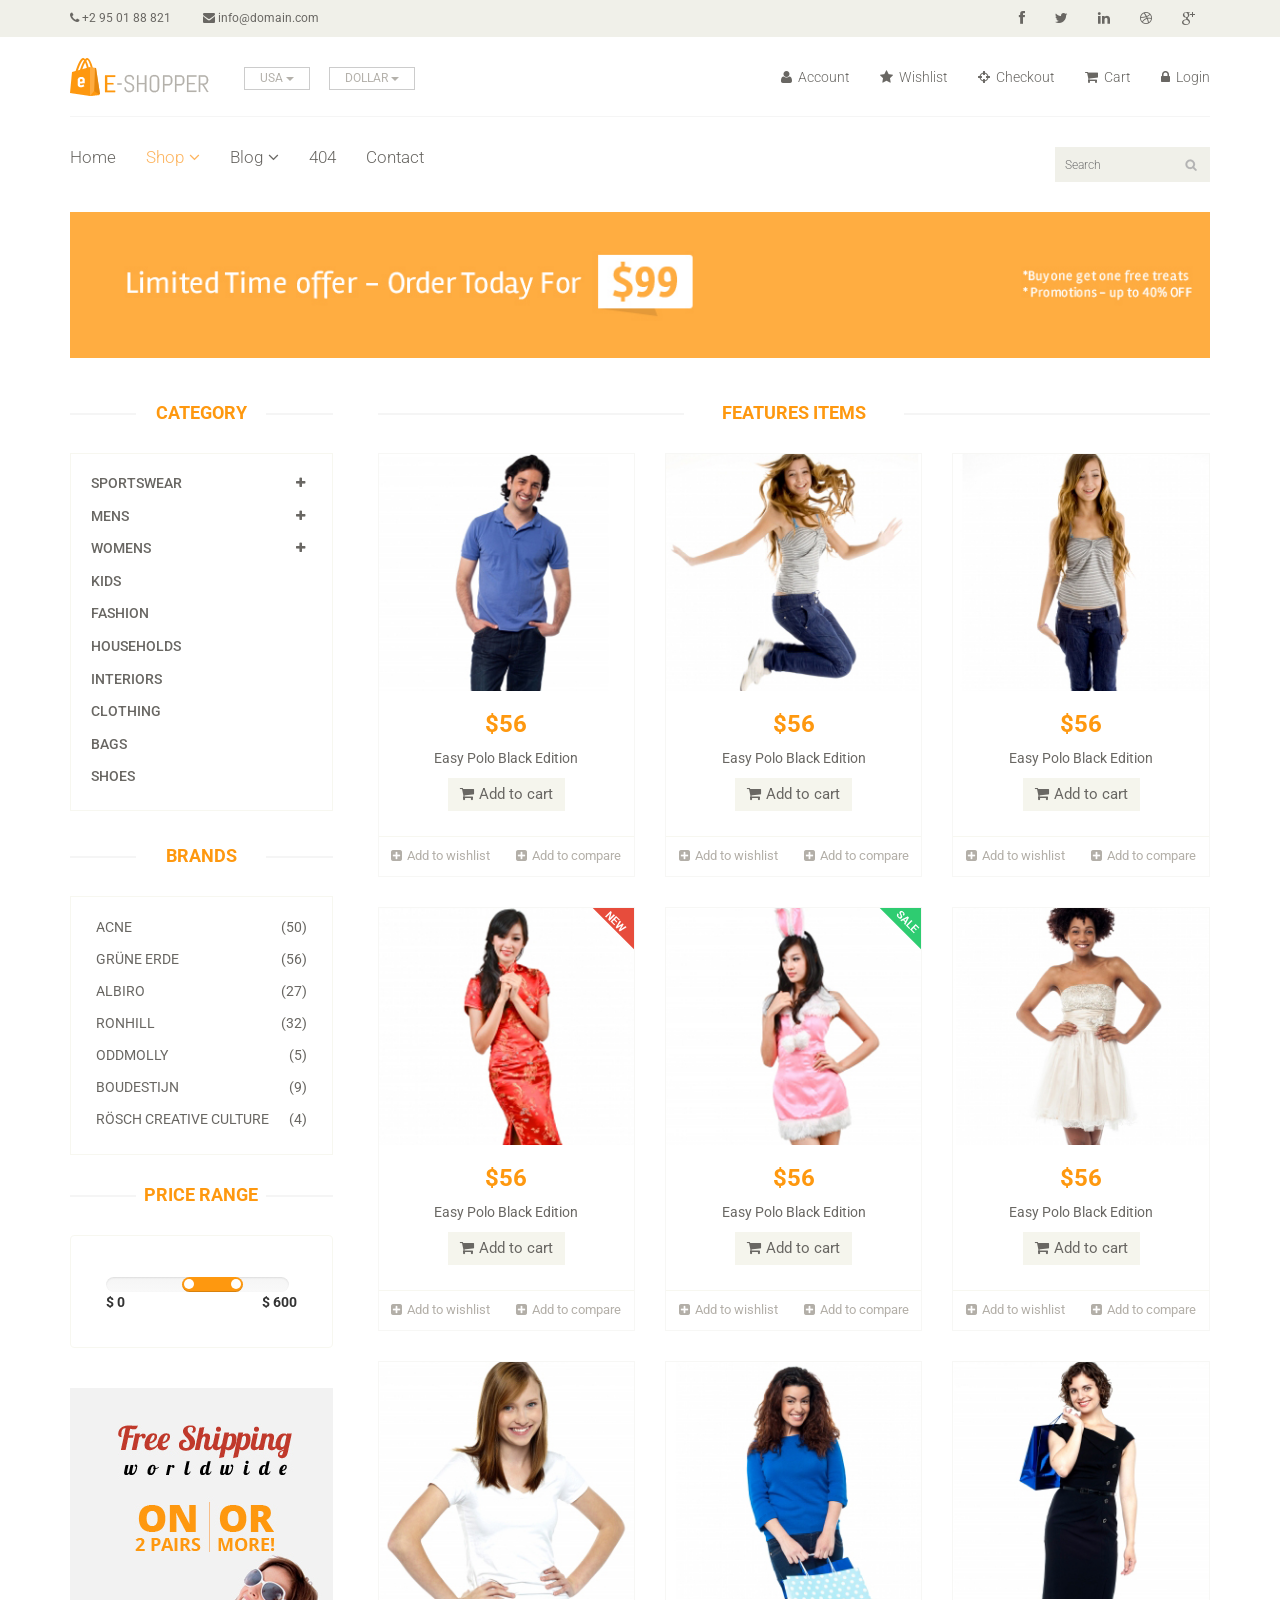
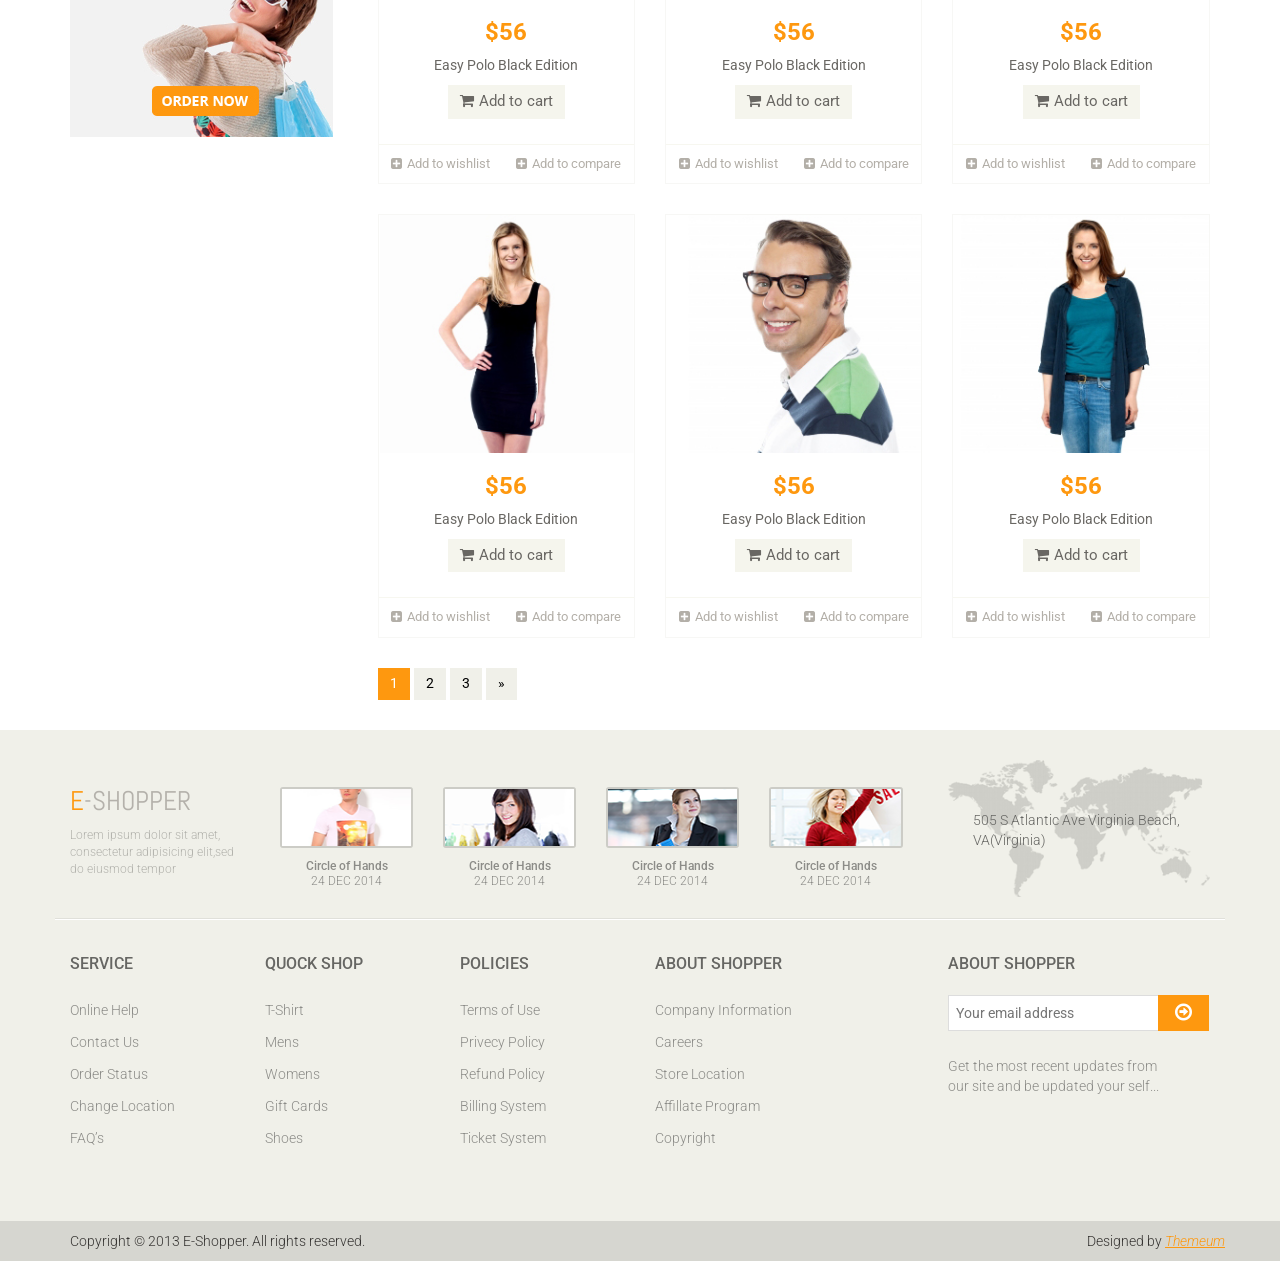
<file: laravel/Eshopper/shop.html>
<!DOCTYPE html>
<html lang="en">
<head>
    <meta charset="utf-8">
    <meta name="viewport" content="width=device-width, initial-scale=1.0">
    <meta name="description" content="">
    <meta name="author" content="">
    <title>Shop | E-Shopper</title>
    <link href="css/bootstrap.min.css" rel="stylesheet">
    <link href="css/font-awesome.min.css" rel="stylesheet">
    <link href="css/prettyPhoto.css" rel="stylesheet">
    <link href="css/price-range.css" rel="stylesheet">
    <link href="css/animate.css" rel="stylesheet">
	<link href="css/main.css" rel="stylesheet">
	<link href="css/responsive.css" rel="stylesheet">
    <!--[if lt IE 9]>
    <script src="js/html5shiv.js"></script>
    <script src="js/respond.min.js"></script>
    <![endif]-->       
    <link rel="shortcut icon" href="images/ico/favicon.ico">
    <link rel="apple-touch-icon-precomposed" sizes="144x144" href="images/ico/apple-touch-icon-144-precomposed.png">
    <link rel="apple-touch-icon-precomposed" sizes="114x114" href="images/ico/apple-touch-icon-114-precomposed.png">
    <link rel="apple-touch-icon-precomposed" sizes="72x72" href="images/ico/apple-touch-icon-72-precomposed.png">
    <link rel="apple-touch-icon-precomposed" href="images/ico/apple-touch-icon-57-precomposed.png">
</head><!--/head-->

<body>
	<header id="header"><!--header-->
		<div class="header_top"><!--header_top-->
			<div class="container">
				<div class="row">
					<div class="col-sm-6 ">
						<div class="contactinfo">
							<ul class="nav nav-pills">
								<li><a href=""><i class="fa fa-phone"></i> +2 95 01 88 821</a></li>
								<li><a href=""><i class="fa fa-envelope"></i> info@domain.com</a></li>
							</ul>
						</div>
					</div>
					<div class="col-sm-6">
						<div class="social-icons pull-right">
							<ul class="nav navbar-nav">
								<li><a href=""><i class="fa fa-facebook"></i></a></li>
								<li><a href=""><i class="fa fa-twitter"></i></a></li>
								<li><a href=""><i class="fa fa-linkedin"></i></a></li>
								<li><a href=""><i class="fa fa-dribbble"></i></a></li>
								<li><a href=""><i class="fa fa-google-plus"></i></a></li>
							</ul>
						</div>
					</div>
				</div>
			</div>
		</div><!--/header_top-->
		
		<div class="header-middle"><!--header-middle-->
			<div class="container">
				<div class="row">
					<div class="col-sm-4">
						<div class="logo pull-left">
							<a href="index.html"><img src="images/home/logo.png" alt="" /></a>
						</div>
						<div class="btn-group pull-right">
							<div class="btn-group">
								<button type="button" class="btn btn-default dropdown-toggle usa" data-toggle="dropdown">
									USA
									<span class="caret"></span>
								</button>
								<ul class="dropdown-menu">
									<li><a href="">Canada</a></li>
									<li><a href="">UK</a></li>
								</ul>
							</div>
							
							<div class="btn-group">
								<button type="button" class="btn btn-default dropdown-toggle usa" data-toggle="dropdown">
									DOLLAR
									<span class="caret"></span>
								</button>
								<ul class="dropdown-menu">
									<li><a href="">Canadian Dollar</a></li>
									<li><a href="">Pound</a></li>
								</ul>
							</div>
						</div>
					</div>
					<div class="col-sm-8">
						<div class="shop-menu pull-right">
							<ul class="nav navbar-nav">
								<li><a href=""><i class="fa fa-user"></i> Account</a></li>
								<li><a href=""><i class="fa fa-star"></i> Wishlist</a></li>
								<li><a href="checkout.html"><i class="fa fa-crosshairs"></i> Checkout</a></li>
								<li><a href="cart.html"><i class="fa fa-shopping-cart"></i> Cart</a></li>
								<li><a href="login.html"><i class="fa fa-lock"></i> Login</a></li>
							</ul>
						</div>
					</div>
				</div>
			</div>
		</div><!--/header-middle-->
	
		<div class="header-bottom"><!--header-bottom-->
			<div class="container">
				<div class="row">
					<div class="col-sm-9">
						<div class="navbar-header">
							<button type="button" class="navbar-toggle" data-toggle="collapse" data-target=".navbar-collapse">
								<span class="sr-only">Toggle navigation</span>
								<span class="icon-bar"></span>
								<span class="icon-bar"></span>
								<span class="icon-bar"></span>
							</button>
						</div>
						<div class="mainmenu pull-left">
							<ul class="nav navbar-nav collapse navbar-collapse">
								<li><a href="index.html">Home</a></li>
								<li class="dropdown"><a href="#" class="active">Shop<i class="fa fa-angle-down"></i></a>
                                    <ul role="menu" class="sub-menu">
                                        <li><a href="shop.html" class="active">Products</a></li>
										<li><a href="product-details.html">Product Details</a></li> 
										<li><a href="checkout.html">Checkout</a></li> 
										<li><a href="cart.html">Cart</a></li> 
										<li><a href="login.html">Login</a></li> 
                                    </ul>
                                </li> 
								<li class="dropdown"><a href="#">Blog<i class="fa fa-angle-down"></i></a>
                                    <ul role="menu" class="sub-menu">
                                        <li><a href="blog.html">Blog List</a></li>
										<li><a href="blog-single.html">Blog Single</a></li>
                                    </ul>
                                </li> 
								<li><a href="404.html">404</a></li>
								<li><a href="contact-us.html">Contact</a></li>
							</ul>
						</div>
					</div>
					<div class="col-sm-3">
						<div class="search_box pull-right">
							<input type="text" placeholder="Search"/>
						</div>
					</div>
				</div>
				</div>
			</div>
	</header>
	
	<section id="advertisement">
		<div class="container">
			<img src="images/shop/advertisement.jpg" alt="" />
		</div>
	</section>
	
	<section>
		<div class="container">
			<div class="row">
				<div class="col-sm-3">
					<div class="left-sidebar">
						<h2>Category</h2>
						<div class="panel-group category-products" id="accordian"><!--category-productsr-->
							<div class="panel panel-default">
								<div class="panel-heading">
									<h4 class="panel-title">
										<a data-toggle="collapse" data-parent="#accordian" href="#sportswear">
											<span class="badge pull-right"><i class="fa fa-plus"></i></span>
											Sportswear
										</a>
									</h4>
								</div>
								<div id="sportswear" class="panel-collapse collapse">
									<div class="panel-body">
										<ul>
											<li><a href="">Nike </a></li>
											<li><a href="">Under Armour </a></li>
											<li><a href="">Adidas </a></li>
											<li><a href="">Puma</a></li>
											<li><a href="">ASICS </a></li>
										</ul>
									</div>
								</div>
							</div>
							<div class="panel panel-default">
								<div class="panel-heading">
									<h4 class="panel-title">
										<a data-toggle="collapse" data-parent="#accordian" href="#mens">
											<span class="badge pull-right"><i class="fa fa-plus"></i></span>
											Mens
										</a>
									</h4>
								</div>
								<div id="mens" class="panel-collapse collapse">
									<div class="panel-body">
										<ul>
											<li><a href="">Fendi</a></li>
											<li><a href="">Guess</a></li>
											<li><a href="">Valentino</a></li>
											<li><a href="">Dior</a></li>
											<li><a href="">Versace</a></li>
											<li><a href="">Armani</a></li>
											<li><a href="">Prada</a></li>
											<li><a href="">Dolce and Gabbana</a></li>
											<li><a href="">Chanel</a></li>
											<li><a href="">Gucci</a></li>
										</ul>
									</div>
								</div>
							</div>
							
							<div class="panel panel-default">
								<div class="panel-heading">
									<h4 class="panel-title">
										<a data-toggle="collapse" data-parent="#accordian" href="#womens">
											<span class="badge pull-right"><i class="fa fa-plus"></i></span>
											Womens
										</a>
									</h4>
								</div>
								<div id="womens" class="panel-collapse collapse">
									<div class="panel-body">
										<ul>
											<li><a href="">Fendi</a></li>
											<li><a href="">Guess</a></li>
											<li><a href="">Valentino</a></li>
											<li><a href="">Dior</a></li>
											<li><a href="">Versace</a></li>
										</ul>
									</div>
								</div>
							</div>
							<div class="panel panel-default">
								<div class="panel-heading">
									<h4 class="panel-title"><a href="#">Kids</a></h4>
								</div>
							</div>
							<div class="panel panel-default">
								<div class="panel-heading">
									<h4 class="panel-title"><a href="#">Fashion</a></h4>
								</div>
							</div>
							<div class="panel panel-default">
								<div class="panel-heading">
									<h4 class="panel-title"><a href="#">Households</a></h4>
								</div>
							</div>
							<div class="panel panel-default">
								<div class="panel-heading">
									<h4 class="panel-title"><a href="#">Interiors</a></h4>
								</div>
							</div>
							<div class="panel panel-default">
								<div class="panel-heading">
									<h4 class="panel-title"><a href="#">Clothing</a></h4>
								</div>
							</div>
							<div class="panel panel-default">
								<div class="panel-heading">
									<h4 class="panel-title"><a href="#">Bags</a></h4>
								</div>
							</div>
							<div class="panel panel-default">
								<div class="panel-heading">
									<h4 class="panel-title"><a href="#">Shoes</a></h4>
								</div>
							</div>
						</div><!--/category-productsr-->
					
						<div class="brands_products"><!--brands_products-->
							<h2>Brands</h2>
							<div class="brands-name">
								<ul class="nav nav-pills nav-stacked">
									<li><a href=""> <span class="pull-right">(50)</span>Acne</a></li>
									<li><a href=""> <span class="pull-right">(56)</span>Grüne Erde</a></li>
									<li><a href=""> <span class="pull-right">(27)</span>Albiro</a></li>
									<li><a href=""> <span class="pull-right">(32)</span>Ronhill</a></li>
									<li><a href=""> <span class="pull-right">(5)</span>Oddmolly</a></li>
									<li><a href=""> <span class="pull-right">(9)</span>Boudestijn</a></li>
									<li><a href=""> <span class="pull-right">(4)</span>Rösch creative culture</a></li>
								</ul>
							</div>
						</div><!--/brands_products-->
						
						<div class="price-range"><!--price-range-->
							<h2>Price Range</h2>
							<div class="well">
								 <input type="text" class="span2" value="" data-slider-min="0" data-slider-max="600" data-slider-step="5" data-slider-value="[250,450]" id="sl2" ><br />
								 <b>$ 0</b> <b class="pull-right">$ 600</b>
							</div>
						</div><!--/price-range-->
						
						<div class="shipping text-center"><!--shipping-->
							<img src="images/home/shipping.jpg" alt="" />
						</div><!--/shipping-->
						
					</div>
				</div>
				
				<div class="col-sm-9 padding-right">
					<div class="features_items"><!--features_items-->
						<h2 class="title text-center">Features Items</h2>
						<div class="col-sm-4">
							<div class="product-image-wrapper">
								<div class="single-products">
									<div class="productinfo text-center">
										<img src="images/shop/product12.jpg" alt="" />
										<h2>$56</h2>
										<p>Easy Polo Black Edition</p>
										<a href="#" class="btn btn-default add-to-cart"><i class="fa fa-shopping-cart"></i>Add to cart</a>
									</div>
									<div class="product-overlay">
										<div class="overlay-content">
											<h2>$56</h2>
											<p>Easy Polo Black Edition</p>
											<a href="#" class="btn btn-default add-to-cart"><i class="fa fa-shopping-cart"></i>Add to cart</a>
										</div>
									</div>
								</div>
								<div class="choose">
									<ul class="nav nav-pills nav-justified">
										<li><a href=""><i class="fa fa-plus-square"></i>Add to wishlist</a></li>
										<li><a href=""><i class="fa fa-plus-square"></i>Add to compare</a></li>
									</ul>
								</div>
							</div>
						</div>
						<div class="col-sm-4">
							<div class="product-image-wrapper">
								<div class="single-products">
									<div class="productinfo text-center">
										<img src="images/shop/product11.jpg" alt="" />
										<h2>$56</h2>
										<p>Easy Polo Black Edition</p>
										<a href="#" class="btn btn-default add-to-cart"><i class="fa fa-shopping-cart"></i>Add to cart</a>
									</div>
									<div class="product-overlay">
										<div class="overlay-content">
											<h2>$56</h2>
											<p>Easy Polo Black Edition</p>
											<a href="#" class="btn btn-default add-to-cart"><i class="fa fa-shopping-cart"></i>Add to cart</a>
										</div>
									</div>
								</div>
								<div class="choose">
									<ul class="nav nav-pills nav-justified">
										<li><a href=""><i class="fa fa-plus-square"></i>Add to wishlist</a></li>
										<li><a href=""><i class="fa fa-plus-square"></i>Add to compare</a></li>
									</ul>
								</div>
							</div>
						</div>
						<div class="col-sm-4">
							<div class="product-image-wrapper">
								<div class="single-products">
									<div class="productinfo text-center">
										<img src="images/shop/product10.jpg" alt="" />
										<h2>$56</h2>
										<p>Easy Polo Black Edition</p>
										<a href="#" class="btn btn-default add-to-cart"><i class="fa fa-shopping-cart"></i>Add to cart</a>
									</div>
									<div class="product-overlay">
										<div class="overlay-content">
											<h2>$56</h2>
											<p>Easy Polo Black Edition</p>
											<a href="#" class="btn btn-default add-to-cart"><i class="fa fa-shopping-cart"></i>Add to cart</a>
										</div>
									</div>
								</div>
								<div class="choose">
									<ul class="nav nav-pills nav-justified">
										<li><a href=""><i class="fa fa-plus-square"></i>Add to wishlist</a></li>
										<li><a href=""><i class="fa fa-plus-square"></i>Add to compare</a></li>
									</ul>
								</div>
							</div>
						</div>
						<div class="col-sm-4">
							<div class="product-image-wrapper">
								<div class="single-products">
									<div class="productinfo text-center">
										<img src="images/shop/product9.jpg" alt="" />
										<h2>$56</h2>
										<p>Easy Polo Black Edition</p>
										<a href="#" class="btn btn-default add-to-cart"><i class="fa fa-shopping-cart"></i>Add to cart</a>
									</div>
									<div class="product-overlay">
										<div class="overlay-content">
											<h2>$56</h2>
											<p>Easy Polo Black Edition</p>
											<a href="#" class="btn btn-default add-to-cart"><i class="fa fa-shopping-cart"></i>Add to cart</a>
										</div>
									</div>
									<img src="images/home/new.png" class="new" alt="" />
								</div>
								<div class="choose">
									<ul class="nav nav-pills nav-justified">
										<li><a href=""><i class="fa fa-plus-square"></i>Add to wishlist</a></li>
										<li><a href=""><i class="fa fa-plus-square"></i>Add to compare</a></li>
									</ul>
								</div>
							</div>
						</div>
						<div class="col-sm-4">
							<div class="product-image-wrapper">
								<div class="single-products">
									<div class="productinfo text-center">
										<img src="images/shop/product8.jpg" alt="" />
										<h2>$56</h2>
										<p>Easy Polo Black Edition</p>
										<a href="#" class="btn btn-default add-to-cart"><i class="fa fa-shopping-cart"></i>Add to cart</a>
									</div>
									<div class="product-overlay">
										<div class="overlay-content">
											<h2>$56</h2>
											<p>Easy Polo Black Edition</p>
											<a href="#" class="btn btn-default add-to-cart"><i class="fa fa-shopping-cart"></i>Add to cart</a>
										</div>
									</div>
									<img src="images/home/sale.png" class="new" alt="" />
								</div>
								<div class="choose">
									<ul class="nav nav-pills nav-justified">
										<li><a href=""><i class="fa fa-plus-square"></i>Add to wishlist</a></li>
										<li><a href=""><i class="fa fa-plus-square"></i>Add to compare</a></li>
									</ul>
								</div>
							</div>
						</div>
						<div class="col-sm-4">
							<div class="product-image-wrapper">
								<div class="single-products">
									<div class="productinfo text-center">
										<img src="images/shop/product7.jpg" alt="" />
										<h2>$56</h2>
										<p>Easy Polo Black Edition</p>
										<a href="#" class="btn btn-default add-to-cart"><i class="fa fa-shopping-cart"></i>Add to cart</a>
									</div>
									<div class="product-overlay">
										<div class="overlay-content">
											<h2>$56</h2>
											<p>Easy Polo Black Edition</p>
											<a href="#" class="btn btn-default add-to-cart"><i class="fa fa-shopping-cart"></i>Add to cart</a>
										</div>
									</div>
								</div>
								<div class="choose">
									<ul class="nav nav-pills nav-justified">
										<li><a href=""><i class="fa fa-plus-square"></i>Add to wishlist</a></li>
										<li><a href=""><i class="fa fa-plus-square"></i>Add to compare</a></li>
									</ul>
								</div>
							</div>
						</div>
						
						<div class="col-sm-4">
							<div class="product-image-wrapper">
								<div class="single-products">
									<div class="productinfo text-center">
										<img src="images/home/product6.jpg" alt="" />
										<h2>$56</h2>
										<p>Easy Polo Black Edition</p>
										<a href="#" class="btn btn-default add-to-cart"><i class="fa fa-shopping-cart"></i>Add to cart</a>
									</div>
									<div class="product-overlay">
										<div class="overlay-content">
											<h2>$56</h2>
											<p>Easy Polo Black Edition</p>
											<a href="#" class="btn btn-default add-to-cart"><i class="fa fa-shopping-cart"></i>Add to cart</a>
										</div>
									</div>
								</div>
								<div class="choose">
									<ul class="nav nav-pills nav-justified">
										<li><a href=""><i class="fa fa-plus-square"></i>Add to wishlist</a></li>
										<li><a href=""><i class="fa fa-plus-square"></i>Add to compare</a></li>
									</ul>
								</div>
							</div>
						</div>
						
						<div class="col-sm-4">
							<div class="product-image-wrapper">
								<div class="single-products">
									<div class="productinfo text-center">
										<img src="images/home/product5.jpg" alt="" />
										<h2>$56</h2>
										<p>Easy Polo Black Edition</p>
										<a href="#" class="btn btn-default add-to-cart"><i class="fa fa-shopping-cart"></i>Add to cart</a>
									</div>
									<div class="product-overlay">
										<div class="overlay-content">
											<h2>$56</h2>
											<p>Easy Polo Black Edition</p>
											<a href="#" class="btn btn-default add-to-cart"><i class="fa fa-shopping-cart"></i>Add to cart</a>
										</div>
									</div>
								</div>
								<div class="choose">
									<ul class="nav nav-pills nav-justified">
										<li><a href=""><i class="fa fa-plus-square"></i>Add to wishlist</a></li>
										<li><a href=""><i class="fa fa-plus-square"></i>Add to compare</a></li>
									</ul>
								</div>
							</div>
						</div>
						
						<div class="col-sm-4">
							<div class="product-image-wrapper">
								<div class="single-products">
									<div class="productinfo text-center">
										<img src="images/home/product4.jpg" alt="" />
										<h2>$56</h2>
										<p>Easy Polo Black Edition</p>
										<a href="#" class="btn btn-default add-to-cart"><i class="fa fa-shopping-cart"></i>Add to cart</a>
									</div>
									<div class="product-overlay">
										<div class="overlay-content">
											<h2>$56</h2>
											<p>Easy Polo Black Edition</p>
											<a href="#" class="btn btn-default add-to-cart"><i class="fa fa-shopping-cart"></i>Add to cart</a>
										</div>
									</div>
								</div>
								<div class="choose">
									<ul class="nav nav-pills nav-justified">
										<li><a href=""><i class="fa fa-plus-square"></i>Add to wishlist</a></li>
										<li><a href=""><i class="fa fa-plus-square"></i>Add to compare</a></li>
									</ul>
								</div>
							</div>
						</div>
						
						<div class="col-sm-4">
							<div class="product-image-wrapper">
								<div class="single-products">
									<div class="productinfo text-center">
										<img src="images/home/product3.jpg" alt="" />
										<h2>$56</h2>
										<p>Easy Polo Black Edition</p>
										<a href="#" class="btn btn-default add-to-cart"><i class="fa fa-shopping-cart"></i>Add to cart</a>
									</div>
									<div class="product-overlay">
										<div class="overlay-content">
											<h2>$56</h2>
											<p>Easy Polo Black Edition</p>
											<a href="#" class="btn btn-default add-to-cart"><i class="fa fa-shopping-cart"></i>Add to cart</a>
										</div>
									</div>
								</div>
								<div class="choose">
									<ul class="nav nav-pills nav-justified">
										<li><a href=""><i class="fa fa-plus-square"></i>Add to wishlist</a></li>
										<li><a href=""><i class="fa fa-plus-square"></i>Add to compare</a></li>
									</ul>
								</div>
							</div>
						</div>
						
						
						<div class="col-sm-4">
							<div class="product-image-wrapper">
								<div class="single-products">
									<div class="productinfo text-center">
										<img src="images/home/product2.jpg" alt="" />
										<h2>$56</h2>
										<p>Easy Polo Black Edition</p>
										<a href="#" class="btn btn-default add-to-cart"><i class="fa fa-shopping-cart"></i>Add to cart</a>
									</div>
									<div class="product-overlay">
										<div class="overlay-content">
											<h2>$56</h2>
											<p>Easy Polo Black Edition</p>
											<a href="#" class="btn btn-default add-to-cart"><i class="fa fa-shopping-cart"></i>Add to cart</a>
										</div>
									</div>
								</div>
								<div class="choose">
									<ul class="nav nav-pills nav-justified">
										<li><a href=""><i class="fa fa-plus-square"></i>Add to wishlist</a></li>
										<li><a href=""><i class="fa fa-plus-square"></i>Add to compare</a></li>
									</ul>
								</div>
							</div>
						</div>
						
						<div class="col-sm-4">
							<div class="product-image-wrapper">
								<div class="single-products">
									<div class="productinfo text-center">
										<img src="images/home/product1.jpg" alt="" />
										<h2>$56</h2>
										<p>Easy Polo Black Edition</p>
										<a href="#" class="btn btn-default add-to-cart"><i class="fa fa-shopping-cart"></i>Add to cart</a>
									</div>
									<div class="product-overlay">
										<div class="overlay-content">
											<h2>$56</h2>
											<p>Easy Polo Black Edition</p>
											<a href="#" class="btn btn-default add-to-cart"><i class="fa fa-shopping-cart"></i>Add to cart</a>
										</div>
									</div>
								</div>
								<div class="choose">
									<ul class="nav nav-pills nav-justified">
										<li><a href=""><i class="fa fa-plus-square"></i>Add to wishlist</a></li>
										<li><a href=""><i class="fa fa-plus-square"></i>Add to compare</a></li>
									</ul>
								</div>
							</div>
						</div>
						
						<ul class="pagination">
							<li class="active"><a href="">1</a></li>
							<li><a href="">2</a></li>
							<li><a href="">3</a></li>
							<li><a href="">&raquo;</a></li>
						</ul>
					</div><!--features_items-->
				</div>
			</div>
		</div>
	</section>
	
	<footer id="footer"><!--Footer-->
		<div class="footer-top">
			<div class="container">
				<div class="row">
					<div class="col-sm-2">
						<div class="companyinfo">
							<h2><span>e</span>-shopper</h2>
							<p>Lorem ipsum dolor sit amet, consectetur adipisicing elit,sed do eiusmod tempor</p>
						</div>
					</div>
					<div class="col-sm-7">
						<div class="col-sm-3">
							<div class="video-gallery text-center">
								<a href="#">
									<div class="iframe-img">
										<img src="images/home/iframe1.png" alt="" />
									</div>
									<div class="overlay-icon">
										<i class="fa fa-play-circle-o"></i>
									</div>
								</a>
								<p>Circle of Hands</p>
								<h2>24 DEC 2014</h2>
							</div>
						</div>
						
						<div class="col-sm-3">
							<div class="video-gallery text-center">
								<a href="#">
									<div class="iframe-img">
										<img src="images/home/iframe2.png" alt="" />
									</div>
									<div class="overlay-icon">
										<i class="fa fa-play-circle-o"></i>
									</div>
								</a>
								<p>Circle of Hands</p>
								<h2>24 DEC 2014</h2>
							</div>
						</div>
						
						<div class="col-sm-3">
							<div class="video-gallery text-center">
								<a href="#">
									<div class="iframe-img">
										<img src="images/home/iframe3.png" alt="" />
									</div>
									<div class="overlay-icon">
										<i class="fa fa-play-circle-o"></i>
									</div>
								</a>
								<p>Circle of Hands</p>
								<h2>24 DEC 2014</h2>
							</div>
						</div>
						
						<div class="col-sm-3">
							<div class="video-gallery text-center">
								<a href="#">
									<div class="iframe-img">
										<img src="images/home/iframe4.png" alt="" />
									</div>
									<div class="overlay-icon">
										<i class="fa fa-play-circle-o"></i>
									</div>
								</a>
								<p>Circle of Hands</p>
								<h2>24 DEC 2014</h2>
							</div>
						</div>
					</div>
					<div class="col-sm-3">
						<div class="address">
							<img src="images/home/map.png" alt="" />
							<p>505 S Atlantic Ave Virginia Beach, VA(Virginia)</p>
						</div>
					</div>
				</div>
			</div>
		</div>
		
		<div class="footer-widget">
			<div class="container">
				<div class="row">
					<div class="col-sm-2">
						<div class="single-widget">
							<h2>Service</h2>
							<ul class="nav nav-pills nav-stacked">
								<li><a href="">Online Help</a></li>
								<li><a href="">Contact Us</a></li>
								<li><a href="">Order Status</a></li>
								<li><a href="">Change Location</a></li>
								<li><a href="">FAQ’s</a></li>
							</ul>
						</div>
					</div>
					<div class="col-sm-2">
						<div class="single-widget">
							<h2>Quock Shop</h2>
							<ul class="nav nav-pills nav-stacked">
								<li><a href="">T-Shirt</a></li>
								<li><a href="">Mens</a></li>
								<li><a href="">Womens</a></li>
								<li><a href="">Gift Cards</a></li>
								<li><a href="">Shoes</a></li>
							</ul>
						</div>
					</div>
					<div class="col-sm-2">
						<div class="single-widget">
							<h2>Policies</h2>
							<ul class="nav nav-pills nav-stacked">
								<li><a href="">Terms of Use</a></li>
								<li><a href="">Privecy Policy</a></li>
								<li><a href="">Refund Policy</a></li>
								<li><a href="">Billing System</a></li>
								<li><a href="">Ticket System</a></li>
							</ul>
						</div>
					</div>
					<div class="col-sm-2">
						<div class="single-widget">
							<h2>About Shopper</h2>
							<ul class="nav nav-pills nav-stacked">
								<li><a href="">Company Information</a></li>
								<li><a href="">Careers</a></li>
								<li><a href="">Store Location</a></li>
								<li><a href="">Affillate Program</a></li>
								<li><a href="">Copyright</a></li>
							</ul>
						</div>
					</div>
					<div class="col-sm-3 col-sm-offset-1">
						<div class="single-widget">
							<h2>About Shopper</h2>
							<form action="#" class="searchform">
								<input type="text" placeholder="Your email address" />
								<button type="submit" class="btn btn-default"><i class="fa fa-arrow-circle-o-right"></i></button>
								<p>Get the most recent updates from <br />our site and be updated your self...</p>
							</form>
						</div>
					</div>
					
				</div>
			</div>
		</div>
		
		<div class="footer-bottom">
			<div class="container">
				<div class="row">
					<p class="pull-left">Copyright © 2013 E-Shopper. All rights reserved.</p>
					<p class="pull-right">Designed by <span><a target="_blank" href="http://www.themeum.com">Themeum</a></span></p>
				</div>
			</div>
		</div>
		
	</footer><!--/Footer-->
	

  
    <script src="js/jquery.js"></script>
	<script src="js/price-range.js"></script>
    <script src="js/jquery.scrollUp.min.js"></script>
	<script src="js/bootstrap.min.js"></script>
    <script src="js/jquery.prettyPhoto.js"></script>
    <script src="js/main.js"></script>
</body>
</html>
</file>
<file: laravel/Eshopper/css/prettyPhoto.css>
div.pp_default .pp_top,div.pp_default .pp_top .pp_middle,div.pp_default .pp_top .pp_left,div.pp_default .pp_top .pp_right,div.pp_default .pp_bottom,div.pp_default .pp_bottom .pp_left,div.pp_default .pp_bottom .pp_middle,div.pp_default .pp_bottom .pp_right{height:13px}
div.pp_default .pp_top .pp_left{background:url(../images/prettyPhoto/default/sprite.png) -78px -93px no-repeat}
div.pp_default .pp_top .pp_middle{background:url(../images/prettyPhoto/default/sprite_x.png) top left repeat-x}
div.pp_default .pp_top .pp_right{background:url(../images/prettyPhoto/default/sprite.png) -112px -93px no-repeat}
div.pp_default .pp_content .ppt{color:#f8f8f8}
div.pp_default .pp_content_container .pp_left{background:url(../images/prettyPhoto/default/sprite_y.png) -7px 0 repeat-y;padding-left:13px}
div.pp_default .pp_content_container .pp_right{background:url(../images/prettyPhoto/default/sprite_y.png) top right repeat-y;padding-right:13px}
div.pp_default .pp_next:hover{background:url(../images/prettyPhoto/default/sprite_next.png) center right no-repeat;cursor:pointer}
div.pp_default .pp_previous:hover{background:url(../images/prettyPhoto/default/sprite_prev.png) center left no-repeat;cursor:pointer}
div.pp_default .pp_expand{background:url(../images/prettyPhoto/default/sprite.png) 0 -29px no-repeat;cursor:pointer;width:28px;height:28px}
div.pp_default .pp_expand:hover{background:url(../images/prettyPhoto/default/sprite.png) 0 -56px no-repeat;cursor:pointer}
div.pp_default .pp_contract{background:url(../images/prettyPhoto/default/sprite.png) 0 -84px no-repeat;cursor:pointer;width:28px;height:28px}
div.pp_default .pp_contract:hover{background:url(../images/prettyPhoto/default/sprite.png) 0 -113px no-repeat;cursor:pointer}
div.pp_default .pp_close{width:30px;height:30px;background:url(../images/prettyPhoto/default/sprite.png) 2px 1px no-repeat;cursor:pointer}
div.pp_default .pp_gallery ul li a{background:url(../images/prettyPhoto/default/default_thumb.png) center center #f8f8f8;border:1px solid #aaa}
div.pp_default .pp_social{margin-top:7px}
div.pp_default .pp_gallery a.pp_arrow_previous,div.pp_default .pp_gallery a.pp_arrow_next{position:static;left:auto}
div.pp_default .pp_nav .pp_play,div.pp_default .pp_nav .pp_pause{background:url(../images/prettyPhoto/default/sprite.png) -51px 1px no-repeat;height:30px;width:30px}
div.pp_default .pp_nav .pp_pause{background-position:-51px -29px}
div.pp_default a.pp_arrow_previous,div.pp_default a.pp_arrow_next{background:url(../images/prettyPhoto/default/sprite.png) -31px -3px no-repeat;height:20px;width:20px;margin:4px 0 0}
div.pp_default a.pp_arrow_next{left:52px;background-position:-82px -3px}
div.pp_default .pp_content_container .pp_details{margin-top:5px}
div.pp_default .pp_nav{clear:none;height:30px;width:110px;position:relative}
div.pp_default .pp_nav .currentTextHolder{font-family:Georgia;font-style:italic;color:#999;font-size:11px;left:75px;line-height:25px;position:absolute;top:2px;margin:0;padding:0 0 0 10px}
div.pp_default .pp_close:hover,div.pp_default .pp_nav .pp_play:hover,div.pp_default .pp_nav .pp_pause:hover,div.pp_default .pp_arrow_next:hover,div.pp_default .pp_arrow_previous:hover{opacity:0.7}
div.pp_default .pp_description{font-size:11px;font-weight:700;line-height:14px;margin:5px 50px 5px 0}
div.pp_default .pp_bottom .pp_left{background:url(../images/prettyPhoto/default/sprite.png) -78px -127px no-repeat}
div.pp_default .pp_bottom .pp_middle{background:url(../images/prettyPhoto/default/sprite_x.png) bottom left repeat-x}
div.pp_default .pp_bottom .pp_right{background:url(../images/prettyPhoto/default/sprite.png) -112px -127px no-repeat}
div.pp_default .pp_loaderIcon{background:url(../images/prettyPhoto/default/loader.gif) center center no-repeat}
div.light_rounded .pp_top .pp_left{background:url(../images/prettyPhoto/light_rounded/sprite.png) -88px -53px no-repeat}
div.light_rounded .pp_top .pp_right{background:url(../images/prettyPhoto/light_rounded/sprite.png) -110px -53px no-repeat}
div.light_rounded .pp_next:hover{background:url(../images/prettyPhoto/light_rounded/btnNext.png) center right no-repeat;cursor:pointer}
div.light_rounded .pp_previous:hover{background:url(../images/prettyPhoto/light_rounded/btnPrevious.png) center left no-repeat;cursor:pointer}
div.light_rounded .pp_expand{background:url(../images/prettyPhoto/light_rounded/sprite.png) -31px -26px no-repeat;cursor:pointer}
div.light_rounded .pp_expand:hover{background:url(../images/prettyPhoto/light_rounded/sprite.png) -31px -47px no-repeat;cursor:pointer}
div.light_rounded .pp_contract{background:url(../images/prettyPhoto/light_rounded/sprite.png) 0 -26px no-repeat;cursor:pointer}
div.light_rounded .pp_contract:hover{background:url(../images/prettyPhoto/light_rounded/sprite.png) 0 -47px no-repeat;cursor:pointer}
div.light_rounded .pp_close{width:75px;height:22px;background:url(../images/prettyPhoto/light_rounded/sprite.png) -1px -1px no-repeat;cursor:pointer}
div.light_rounded .pp_nav .pp_play{background:url(../images/prettyPhoto/light_rounded/sprite.png) -1px -100px no-repeat;height:15px;width:14px}
div.light_rounded .pp_nav .pp_pause{background:url(../images/prettyPhoto/light_rounded/sprite.png) -24px -100px no-repeat;height:15px;width:14px}
div.light_rounded .pp_arrow_previous{background:url(../images/prettyPhoto/light_rounded/sprite.png) 0 -71px no-repeat}
div.light_rounded .pp_arrow_next{background:url(../images/prettyPhoto/light_rounded/sprite.png) -22px -71px no-repeat}
div.light_rounded .pp_bottom .pp_left{background:url(../images/prettyPhoto/light_rounded/sprite.png) -88px -80px no-repeat}
div.light_rounded .pp_bottom .pp_right{background:url(../images/prettyPhoto/light_rounded/sprite.png) -110px -80px no-repeat}
div.dark_rounded .pp_top .pp_left{background:url(../images/prettyPhoto/dark_rounded/sprite.png) -88px -53px no-repeat}
div.dark_rounded .pp_top .pp_right{background:url(../images/prettyPhoto/dark_rounded/sprite.png) -110px -53px no-repeat}
div.dark_rounded .pp_content_container .pp_left{background:url(../images/prettyPhoto/dark_rounded/contentPattern.png) top left repeat-y}
div.dark_rounded .pp_content_container .pp_right{background:url(../images/prettyPhoto/dark_rounded/contentPattern.png) top right repeat-y}
div.dark_rounded .pp_next:hover{background:url(../images/prettyPhoto/dark_rounded/btnNext.png) center right no-repeat;cursor:pointer}
div.dark_rounded .pp_previous:hover{background:url(../images/prettyPhoto/dark_rounded/btnPrevious.png) center left no-repeat;cursor:pointer}
div.dark_rounded .pp_expand{background:url(../images/prettyPhoto/dark_rounded/sprite.png) -31px -26px no-repeat;cursor:pointer}
div.dark_rounded .pp_expand:hover{background:url(../images/prettyPhoto/dark_rounded/sprite.png) -31px -47px no-repeat;cursor:pointer}
div.dark_rounded .pp_contract{background:url(../images/prettyPhoto/dark_rounded/sprite.png) 0 -26px no-repeat;cursor:pointer}
div.dark_rounded .pp_contract:hover{background:url(../images/prettyPhoto/dark_rounded/sprite.png) 0 -47px no-repeat;cursor:pointer}
div.dark_rounded .pp_close{width:75px;height:22px;background:url(../images/prettyPhoto/dark_rounded/sprite.png) -1px -1px no-repeat;cursor:pointer}
div.dark_rounded .pp_description{margin-right:85px;color:#fff}
div.dark_rounded .pp_nav .pp_play{background:url(../images/prettyPhoto/dark_rounded/sprite.png) -1px -100px no-repeat;height:15px;width:14px}
div.dark_rounded .pp_nav .pp_pause{background:url(../images/prettyPhoto/dark_rounded/sprite.png) -24px -100px no-repeat;height:15px;width:14px}
div.dark_rounded .pp_arrow_previous{background:url(../images/prettyPhoto/dark_rounded/sprite.png) 0 -71px no-repeat}
div.dark_rounded .pp_arrow_next{background:url(../images/prettyPhoto/dark_rounded/sprite.png) -22px -71px no-repeat}
div.dark_rounded .pp_bottom .pp_left{background:url(../images/prettyPhoto/dark_rounded/sprite.png) -88px -80px no-repeat}
div.dark_rounded .pp_bottom .pp_right{background:url(../images/prettyPhoto/dark_rounded/sprite.png) -110px -80px no-repeat}
div.dark_rounded .pp_loaderIcon{background:url(../images/prettyPhoto/dark_rounded/loader.gif) center center no-repeat}
div.dark_square .pp_left,div.dark_square .pp_middle,div.dark_square .pp_right,div.dark_square .pp_content{background:#000}
div.dark_square .pp_description{color:#fff;margin:0 85px 0 0}
div.dark_square .pp_loaderIcon{background:url(../images/prettyPhoto/dark_square/loader.gif) center center no-repeat}
div.dark_square .pp_expand{background:url(../images/prettyPhoto/dark_square/sprite.png) -31px -26px no-repeat;cursor:pointer}
div.dark_square .pp_expand:hover{background:url(../images/prettyPhoto/dark_square/sprite.png) -31px -47px no-repeat;cursor:pointer}
div.dark_square .pp_contract{background:url(../images/prettyPhoto/dark_square/sprite.png) 0 -26px no-repeat;cursor:pointer}
div.dark_square .pp_contract:hover{background:url(../images/prettyPhoto/dark_square/sprite.png) 0 -47px no-repeat;cursor:pointer}
div.dark_square .pp_close{width:75px;height:22px;background:url(../images/prettyPhoto/dark_square/sprite.png) -1px -1px no-repeat;cursor:pointer}
div.dark_square .pp_nav{clear:none}
div.dark_square .pp_nav .pp_play{background:url(../images/prettyPhoto/dark_square/sprite.png) -1px -100px no-repeat;height:15px;width:14px}
div.dark_square .pp_nav .pp_pause{background:url(../images/prettyPhoto/dark_square/sprite.png) -24px -100px no-repeat;height:15px;width:14px}
div.dark_square .pp_arrow_previous{background:url(../images/prettyPhoto/dark_square/sprite.png) 0 -71px no-repeat}
div.dark_square .pp_arrow_next{background:url(../images/prettyPhoto/dark_square/sprite.png) -22px -71px no-repeat}
div.dark_square .pp_next:hover{background:url(../images/prettyPhoto/dark_square/btnNext.png) center right no-repeat;cursor:pointer}
div.dark_square .pp_previous:hover{background:url(../images/prettyPhoto/dark_square/btnPrevious.png) center left no-repeat;cursor:pointer}
div.light_square .pp_expand{background:url(../images/prettyPhoto/light_square/sprite.png) -31px -26px no-repeat;cursor:pointer}
div.light_square .pp_expand:hover{background:url(../images/prettyPhoto/light_square/sprite.png) -31px -47px no-repeat;cursor:pointer}
div.light_square .pp_contract{background:url(../images/prettyPhoto/light_square/sprite.png) 0 -26px no-repeat;cursor:pointer}
div.light_square .pp_contract:hover{background:url(../images/prettyPhoto/light_square/sprite.png) 0 -47px no-repeat;cursor:pointer}
div.light_square .pp_close{width:75px;height:22px;background:url(../images/prettyPhoto/light_square/sprite.png) -1px -1px no-repeat;cursor:pointer}
div.light_square .pp_nav .pp_play{background:url(../images/prettyPhoto/light_square/sprite.png) -1px -100px no-repeat;height:15px;width:14px}
div.light_square .pp_nav .pp_pause{background:url(../images/prettyPhoto/light_square/sprite.png) -24px -100px no-repeat;height:15px;width:14px}
div.light_square .pp_arrow_previous{background:url(../images/prettyPhoto/light_square/sprite.png) 0 -71px no-repeat}
div.light_square .pp_arrow_next{background:url(../images/prettyPhoto/light_square/sprite.png) -22px -71px no-repeat}
div.light_square .pp_next:hover{background:url(../images/prettyPhoto/light_square/btnNext.png) center right no-repeat;cursor:pointer}
div.light_square .pp_previous:hover{background:url(../images/prettyPhoto/light_square/btnPrevious.png) center left no-repeat;cursor:pointer}
div.facebook .pp_top .pp_left{background:url(../images/prettyPhoto/facebook/sprite.png) -88px -53px no-repeat}
div.facebook .pp_top .pp_middle{background:url(../images/prettyPhoto/facebook/contentPatternTop.png) top left repeat-x}
div.facebook .pp_top .pp_right{background:url(../images/prettyPhoto/facebook/sprite.png) -110px -53px no-repeat}
div.facebook .pp_content_container .pp_left{background:url(../images/prettyPhoto/facebook/contentPatternLeft.png) top left repeat-y}
div.facebook .pp_content_container .pp_right{background:url(../images/prettyPhoto/facebook/contentPatternRight.png) top right repeat-y}
div.facebook .pp_expand{background:url(../images/prettyPhoto/facebook/sprite.png) -31px -26px no-repeat;cursor:pointer}
div.facebook .pp_expand:hover{background:url(../images/prettyPhoto/facebook/sprite.png) -31px -47px no-repeat;cursor:pointer}
div.facebook .pp_contract{background:url(../images/prettyPhoto/facebook/sprite.png) 0 -26px no-repeat;cursor:pointer}
div.facebook .pp_contract:hover{background:url(../images/prettyPhoto/facebook/sprite.png) 0 -47px no-repeat;cursor:pointer}
div.facebook .pp_close{width:22px;height:22px;background:url(../images/prettyPhoto/facebook/sprite.png) -1px -1px no-repeat;cursor:pointer}
div.facebook .pp_description{margin:0 37px 0 0}
div.facebook .pp_loaderIcon{background:url(../images/prettyPhoto/facebook/loader.gif) center center no-repeat}
div.facebook .pp_arrow_previous{background:url(../images/prettyPhoto/facebook/sprite.png) 0 -71px no-repeat;height:22px;margin-top:0;width:22px}
div.facebook .pp_arrow_previous.disabled{background-position:0 -96px;cursor:default}
div.facebook .pp_arrow_next{background:url(../images/prettyPhoto/facebook/sprite.png) -32px -71px no-repeat;height:22px;margin-top:0;width:22px}
div.facebook .pp_arrow_next.disabled{background-position:-32px -96px;cursor:default}
div.facebook .pp_nav{margin-top:0}
div.facebook .pp_nav p{font-size:15px;padding:0 3px 0 4px}
div.facebook .pp_nav .pp_play{background:url(../images/prettyPhoto/facebook/sprite.png) -1px -123px no-repeat;height:22px;width:22px}
div.facebook .pp_nav .pp_pause{background:url(../images/prettyPhoto/facebook/sprite.png) -32px -123px no-repeat;height:22px;width:22px}
div.facebook .pp_next:hover{background:url(../images/prettyPhoto/facebook/btnNext.png) center right no-repeat;cursor:pointer}
div.facebook .pp_previous:hover{background:url(../images/prettyPhoto/facebook/btnPrevious.png) center left no-repeat;cursor:pointer}
div.facebook .pp_bottom .pp_left{background:url(../images/prettyPhoto/facebook/sprite.png) -88px -80px no-repeat}
div.facebook .pp_bottom .pp_middle{background:url(../images/prettyPhoto/facebook/contentPatternBottom.png) top left repeat-x}
div.facebook .pp_bottom .pp_right{background:url(../images/prettyPhoto/facebook/sprite.png) -110px -80px no-repeat}
div.pp_pic_holder a:focus{outline:none}
div.pp_overlay{background:#000;display:none;left:0;position:absolute;top:0;width:100%;z-index:9500}
div.pp_pic_holder{display:none;position:absolute;width:100px;z-index:10000}
.pp_content{height:40px;min-width:40px}
* html .pp_content{width:40px}
.pp_content_container{position:relative;text-align:left;width:100%}
.pp_content_container .pp_left{padding-left:20px}
.pp_content_container .pp_right{padding-right:20px}
.pp_content_container .pp_details{float:left;margin:10px 0 2px}
.pp_description{display:none;margin:0}
.pp_social{float:left;margin:0}
.pp_social .facebook{float:left;margin-left:5px;width:55px;overflow:hidden}
.pp_social .twitter{float:left}
.pp_nav{clear:right;float:left;margin:3px 10px 0 0}
.pp_nav p{float:left;white-space:nowrap;margin:2px 4px}
.pp_nav .pp_play,.pp_nav .pp_pause{float:left;margin-right:4px;text-indent:-10000px}
a.pp_arrow_previous,a.pp_arrow_next{display:block;float:left;height:15px;margin-top:3px;overflow:hidden;text-indent:-10000px;width:14px}
.pp_hoverContainer{position:absolute;top:0;width:100%;z-index:2000}
.pp_gallery{display:none;left:50%;margin-top:-50px;position:absolute;z-index:10000}
.pp_gallery div{float:left;overflow:hidden;position:relative}
.pp_gallery ul{float:left;height:35px;position:relative;white-space:nowrap;margin:0 0 0 5px;padding:0}
.pp_gallery ul a{border:1px rgba(0,0,0,0.5) solid;display:block;float:left;height:33px;overflow:hidden}
.pp_gallery ul a img{border:0}
.pp_gallery li{display:block;float:left;margin:0 5px 0 0;padding:0}
.pp_gallery li.default a{background:url(../images/prettyPhoto/facebook/default_thumbnail.gif) 0 0 no-repeat;display:block;height:33px;width:50px}
.pp_gallery .pp_arrow_previous,.pp_gallery .pp_arrow_next{margin-top:7px!important}
a.pp_next{background:url(../images/prettyPhoto/light_rounded/btnNext.png) 10000px 10000px no-repeat;display:block;float:right;height:100%;text-indent:-10000px;width:49%}
a.pp_previous{background:url(../images/prettyPhoto/light_rounded/btnNext.png) 10000px 10000px no-repeat;display:block;float:left;height:100%;text-indent:-10000px;width:49%}
a.pp_expand,a.pp_contract{cursor:pointer;display:none;height:20px;position:absolute;right:30px;text-indent:-10000px;top:10px;width:20px;z-index:20000}
a.pp_close{position:absolute;right:0;top:0;display:block;line-height:22px;text-indent:-10000px}
.pp_loaderIcon{display:block;height:24px;left:50%;position:absolute;top:50%;width:24px;margin:-12px 0 0 -12px}
#pp_full_res{line-height:1!important}
#pp_full_res .pp_inline{text-align:left}
#pp_full_res .pp_inline p{margin:0 0 15px}
div.ppt{color:#fff;display:none;font-size:17px;z-index:9999;margin:0 0 5px 15px}
div.pp_default .pp_content,div.light_rounded .pp_content{background-color:#fff}
div.pp_default #pp_full_res .pp_inline,div.light_rounded .pp_content .ppt,div.light_rounded #pp_full_res .pp_inline,div.light_square .pp_content .ppt,div.light_square #pp_full_res .pp_inline,div.facebook .pp_content .ppt,div.facebook #pp_full_res .pp_inline{color:#000}
div.pp_default .pp_gallery ul li a:hover,div.pp_default .pp_gallery ul li.selected a,.pp_gallery ul a:hover,.pp_gallery li.selected a{border-color:#fff}
div.pp_default .pp_details,div.light_rounded .pp_details,div.dark_rounded .pp_details,div.dark_square .pp_details,div.light_square .pp_details,div.facebook .pp_details{position:relative}
div.light_rounded .pp_top .pp_middle,div.light_rounded .pp_content_container .pp_left,div.light_rounded .pp_content_container .pp_right,div.light_rounded .pp_bottom .pp_middle,div.light_square .pp_left,div.light_square .pp_middle,div.light_square .pp_right,div.light_square .pp_content,div.facebook .pp_content{background:#fff}
div.light_rounded .pp_description,div.light_square .pp_description{margin-right:85px}
div.light_rounded .pp_gallery a.pp_arrow_previous,div.light_rounded .pp_gallery a.pp_arrow_next,div.dark_rounded .pp_gallery a.pp_arrow_previous,div.dark_rounded .pp_gallery a.pp_arrow_next,div.dark_square .pp_gallery a.pp_arrow_previous,div.dark_square .pp_gallery a.pp_arrow_next,div.light_square .pp_gallery a.pp_arrow_previous,div.light_square .pp_gallery a.pp_arrow_next{margin-top:12px!important}
div.light_rounded .pp_arrow_previous.disabled,div.dark_rounded .pp_arrow_previous.disabled,div.dark_square .pp_arrow_previous.disabled,div.light_square .pp_arrow_previous.disabled{background-position:0 -87px;cursor:default}
div.light_rounded .pp_arrow_next.disabled,div.dark_rounded .pp_arrow_next.disabled,div.dark_square .pp_arrow_next.disabled,div.light_square .pp_arrow_next.disabled{background-position:-22px -87px;cursor:default}
div.light_rounded .pp_loaderIcon,div.light_square .pp_loaderIcon{background:url(../images/prettyPhoto/light_rounded/loader.gif) center center no-repeat}
div.dark_rounded .pp_top .pp_middle,div.dark_rounded .pp_content,div.dark_rounded .pp_bottom .pp_middle{background:url(../images/prettyPhoto/dark_rounded/contentPattern.png) top left repeat}
div.dark_rounded .currentTextHolder,div.dark_square .currentTextHolder{color:#c4c4c4}
div.dark_rounded #pp_full_res .pp_inline,div.dark_square #pp_full_res .pp_inline{color:#fff}
.pp_top,.pp_bottom{height:20px;position:relative}
* html .pp_top,* html .pp_bottom{padding:0 20px}
.pp_top .pp_left,.pp_bottom .pp_left{height:20px;left:0;position:absolute;width:20px}
.pp_top .pp_middle,.pp_bottom .pp_middle{height:20px;left:20px;position:absolute;right:20px}
* html .pp_top .pp_middle,* html .pp_bottom .pp_middle{left:0;position:static}
.pp_top .pp_right,.pp_bottom .pp_right{height:20px;left:auto;position:absolute;right:0;top:0;width:20px}
.pp_fade,.pp_gallery li.default a img{display:none}
</file>
<file: laravel/Eshopper/css/main.css>
﻿
/*************************
*******Typography******
**************************/
@import url(http://fonts.googleapis.com/css?family=Roboto:400,300,400italic,500,700,100);
@import url(http://fonts.googleapis.com/css?family=Open+Sans:400,800,300,600,700);
@import url(http://fonts.googleapis.com/css?family=Abel);

body {
  font-family: 'Roboto', sans-serif;
  background:;
  position: relative;
  font-weight:400px;
}

ul li {
  list-style: none;
}

a:hover {
outline: none;
text-decoration:none;
}

a:focus {
  outline:none;
  outline-offset: 0;
}

a {
  -webkit-transition: 300ms;
  -moz-transition: 300ms;
    -o-transition: 300ms;
    transition: 300ms;
}

h1, h2, h3, h4, h5, h6 {
  font-family: 'Roboto', sans-serif;
}

.btn:hover, 
.btn:focus{
  outline: none;
  box-shadow: none;
}

.navbar-toggle {
  background-color: #000;
}

a#scrollUp {
  bottom: 0px;
  right: 10px;
  padding: 5px 10px;
  background: #FE980F;
  color: #FFF;
  -webkit-animation: bounce 2s ease infinite;
  animation: bounce 2s ease infinite;
}

a#scrollUp i{
  font-size: 30px;
}


/*************************
*******Header CSS******
**************************/

.header_top {
  background: none repeat scroll 0 0 #F0F0E9;
}

.contactinfo ul li:first-child{
    margin-left: -15px;
}

.contactinfo ul li a{
  font-size: 12px;
  color: #696763;
  font-family: 'Roboto', sans-serif;
}


.contactinfo ul li a:hover{
	background:inherit;
}


.social-icons ul li a {
  border: 0 none;
  border-radius: 0;
  color: #696763;
  padding:0px;
}


.social-icons ul li{
	display:inline-block;
}

.social-icons ul li a i {
  padding: 11px 15px;
   transition: all 0.9s ease 0s;
  -moz-transition: all 0.9s ease 0s;
  -webkit-transition: all 0.9s ease 0s;
  -o-transition: all 0.9s ease 0s;
}

.social-icons ul li a i:hover{
  color: #fff;
   transition: all 0.9s ease 0s;
  -moz-transition: all 0.9s ease 0s;
  -webkit-transition: all 0.9s ease 0s;
  -o-transition: all 0.9s ease 0s;
}


.fa-facebook:hover {
  background: #0083C9;
}

.fa-twitter:hover  {
	background:#5BBCEC;
}

.fa-linkedin:hover  {
	background:#FF4518;
}

.fa-dribbble:hover  {
	background:#90C9DC;
}

.fa-google-plus:hover  {
	background:#CE3C2D;
}

.header-middle .container .row {
  border-bottom: 1px solid #f5f5f5;
  margin-left: 0;
  margin-right: 0;
  padding-bottom: 20px;
  padding-top: 20px;
}

.header-middle .container .row .col-sm-4{
  padding-left: 0;
}

.header-middle .container .row .col-sm-8 {
	padding-right:0;
}

.usa {
  border-radius: 0;
  color: #B4B1AB;
  font-size: 12px;
  margin-right: 20px;
  padding: 2px 15px;
  margin-top: 10px;
}

.usa:hover {
	background:#FE980F;
	color:#fff;
	border-color:#FE980F;
}

.usa:active, .usa.active {
  background: none repeat scroll 0 0 #FE980F;
  box-shadow: inherit;
  outline: 0 none;
}

.btn-group.open .dropdown-toggle {
  background: rgba(0, 0, 0, 0);
  box-shadow: none;
}

.dropdown-menu  li  a:hover, .dropdown-menu  li  a:focus {
  background-color: #FE980F;
  color: #FFFFFF;
  font-family: 'Roboto', sans-serif;
  text-decoration: none;
}


.shop-menu ul li {
	display:inline-block;
  padding-left: 15px;
  padding-right: 15px;
}

.shop-menu ul li:last-child {
  padding-right: 0;
}


.shop-menu ul li a {
  background: #FFFFFF;
  color: #696763;
  font-family: 'Roboto', sans-serif;
  font-size: 14px;
  font-weight: 300;
  padding:0;
  padding-right: 0;
  margin-top: 10px;
}


.shop-menu ul li a i{
	margin-right:3px;
}


.shop-menu ul li a:hover {
	color:#fe980f;
	background:#fff;
}


.header-bottom {
  padding-bottom: 30px;
  padding-top: 30px;
}

.navbar-collapse.collapse{
  padding-left: 0;
}

.mainmenu ul li{
  padding-right: 15px;
  padding-left: 15px;
}

.mainmenu ul li:first-child{
  padding-left: 0px;
}

.mainmenu ul li a {
	color: #696763;
	font-family: 'Roboto', sans-serif;
	font-size: 17px;
	font-weight: 300;
	padding: 0;
	padding-bottom: 10px;
}

.mainmenu ul li a:hover, .mainmenu ul li a.active,  .shop-menu ul li a.active{
	background:none;
	color:#fdb45e;
}

.search_box input {
  background: #F0F0E9;
  border: medium none;
  color: #B2B2B2;
  font-family: 'roboto';
  font-size: 12px;
  font-weight: 300;
  height: 35px;
  outline: medium none;
  padding-left: 10px;
  width: 155px;
  background-image: url(../images/home/searchicon.png);
  background-repeat: no-repeat;
  background-position: 130px;
}


/*  Dropdown menu*/

.navbar-header 
.navbar-toggle .icon-bar {
    background-color: #fff;
}


.nav.navbar-nav > li:hover > ul.sub-menu{
  display: block;
  -webkit-animation: fadeInUp 400ms;
  -moz-animation: fadeInUp 400ms;
  -ms-animation: fadeInUp 400ms;
  -o-animation: fadeInUp 400ms;
  animation: fadeInUp 400ms;
}

ul.sub-menu {
	position: absolute;
	top: 30px;
	left: 0;
	background: rgba(0, 0, 0, 0.6);
	list-style: none;
	padding: 0;
	margin: 0;
	width: 220px;
	-webkit-box-shadow: 0 3px 3px rgba(0, 0, 0, 0.1);
	box-shadow: 0 3px 3px rgba(0, 0, 0, 0.1);
	display: none;
	z-index: 999;
}

.dropdown ul.sub-menu li .active{
  color: #FDB45E;
  padding-left: 0;
}


.navbar-nav li ul.sub-menu li{
  padding: 10px 20px 0 ;
}

.navbar-nav li ul.sub-menu li:last-child{
  padding-bottom: 20px;
}

.navbar-nav li ul.sub-menu li a{
  color: #fff;
}

.navbar-nav li ul.sub-menu li a:hover{
    color: #FDB45E;
}

.fa-angle-down{
  padding-left: 5px; 
}

@-webkit-keyframes fadeInUp {
  0% {
    opacity: 0;
    -webkit-transform: translateY(20px);
    transform: translateY(20px);
  }

  100% {
    opacity: 1;
    -webkit-transform: translateY(0);
    transform: translateY(0);
  }
}
  
/*************************
*******Footer CSS******
**************************/

#footer {
  background: #F0F0E9;
}


.footer-top .container {
  border-bottom: 1px solid #E0E0DA;
  padding-bottom: 20px;
}

.companyinfo {
  margin-top: 57px;
}

.companyinfo h2 {
  color: #B4B1AB;
  font-family: abel;
  font-size: 27px;
  text-transform: uppercase;
}

.companyinfo h2  span{
  color:#FE980F;
}

.companyinfo p {
  color: #B3B3AD;
  font-family: 'Roboto', sans-serif;
  font-size: 12px;
  font-weight: 300;
}

.footer-top .col-sm-3{
  overflow: hidden;
}

.video-gallery {
  margin-top: 57px;
  position: inherit;
}

.video-gallery a img {
  height: 100%;
  width: 100%;
}

.iframe-img {
  position: relative;
  display: block;
  height: 61px;
  margin-bottom: 10px;
  border: 2px solid #CCCCC6;
  border-radius: 3px;
}

.overlay-icon {
  position: absolute;
  top: 0;
  width: 100%;
  height: 61px;
  background: #FE980F;
  border-radius: 3px;
  color: #FFF;
  font-size: 20px;
  line-height: 0;
  display: block;
  opacity: 0;
   -webkit-transition: 300ms;
  -moz-transition: 300ms;
    -o-transition: 300ms;
    transition: 300ms;
}

.overlay-icon i {
  position: relative;
  top: 50%;
  margin-top: -20px;
}

.video-gallery a:hover .overlay-icon{
  opacity: 1;
}

.video-gallery p {
  color: #8C8C88;
  font-family: 'Roboto', sans-serif;
  font-size: 12px;
  font-weight: 500;
  margin-bottom:0px;
}

.video-gallery  h2 {
  color: #8c8c88;
  font-family: 'Roboto', sans-serif;
  font-size: 12px;
  font-weight: 300;
  text-transform:uppercase;
  margin-top:0px;
}


.address {
  margin-top: 30px;
  position: relative;
  overflow: hidden;
}
.address  img {
	width:100%;
}

.address p {
  color: #666663;
  font-family: 'Roboto', sans-serif;
  font-size: 14px;
  font-weight: 300;
  left: 25px;
  position: absolute;
  top: 50px;
}

.footer-widget {
  margin-bottom: 68px;
}

.footer-widget .container {
  border-top: 1px solid #FFFFFF;
  padding-top: 15px;
}

.single-widget h2 {
  color: #666663;
  font-family: 'Roboto', sans-serif;
  font-size: 16px;
  font-weight: 500;
  margin-bottom: 22px;
  text-transform: uppercase;
}

.single-widget h2 i{
	margin-right:15px;
}

.single-widget ul li a{
	color: #8C8C88;
	font-family: 'Roboto', sans-serif;
	font-size: 14px;
	font-weight: 300;
	padding: 5px 0;
}

.single-widget ul li a i {
  margin-right: 18px;
}

.single-widget ul li a:hover{
	background:none;
	color:#FE980F;
}


.searchform input {
  border: 1px solid #DDDDDD;
  color: #CCCCC6;
  font-family: 'Roboto', sans-serif;
  font-size: 14px;
  margin-top: 0;
  outline: medium none;
  padding: 7px;
  width: 212px;
}


.searchform button {
  background: #FE980F;
  border: medium none;
  border-radius: 0;
  margin-left: -5px;
  margin-top: -3px;
  padding: 7px 17px;
}

.searchform button i {
  color: #FFFFFF;
  font-size: 20px;
}

.searchform  button:hover, 
.searchform  button:focus{
	background-color:#FE980F;
}

.searchform p {
  color: #8C8C88;
  font-family: 'Roboto', sans-serif;
  font-size: 14px;
  font-weight: 300;
  margin-top: 25px;
}

.footer-bottom {
  background: #D6D6D0;
  padding-top: 10px;
}

.footer-bottom p {
  color: #363432;
  font-family: 'Roboto', sans-serif;
  font-weight: 300;
  margin-left: 15px;
}

.footer-bottom p span a {
  color: #FE980F;
  font-style: italic;
  text-decoration: underline;
}


/*************************
******* Home ******
**************************/


#slider {
  padding-bottom: 45px;
}

.carousel-indicators li {
  background: #C4C4BE;
}

.carousel-indicators li.active {
	  background: #FE980F;
}

.item {
  padding-left: 100px;
}


.pricing {
  position: absolute;
  right: 40%;
  top: 52%;
}

.girl {
  margin-left: 0;
}

.item h1 {
  color: #B4B1AB;
  font-family: abel;
  font-size: 48px;
  margin-top: 115px;
}

.item h1 span {
	color:#FE980F;
}

.item h2 {
  color: #363432;
  font-family: 'Roboto', sans-serif;
  font-size: 28px;
  font-weight: 700;
  margin-bottom: 22px;
  margin-top: 10px;
}

.item  p {
	color:#363432;
	font-size:16px;
	font-weight:300;
	font-family: 'Roboto', sans-serif;
}

.get {
  background: #FE980F;
  border: 0 none;
  border-radius: 0;
  color: #FFFFFF;
  font-family: 'Roboto', sans-serif;
  font-size: 16px;
  font-weight: 300;
  margin-top: 23px;
}


.item button:hover {
  background: #FE980F;
}

.control-carousel {
  position: absolute;
  top: 50%;
  font-size: 60px;
  color: #C2C2C1;
}

.control-carousel:hover{
  color: #FE980F ;
}

.right {
  right: 0;
}

.category-products {
  border: 1px solid #F7F7F0;
  margin-bottom: 35px;
  padding-bottom: 20px;
  padding-top: 15px;
}
.left-sidebar h2, .brands_products h2 {
  color: #FE980F;
  font-family: 'Roboto', sans-serif;
  font-size: 18px;
  font-weight: 700;
  margin: 0 auto 30px;
  text-align: center;
  text-transform: uppercase;
  position: relative;
  z-index:3;
}

.left-sidebar h2:after, h2.title:after{
	content: " ";
	position: absolute;
	border: 1px solid #f5f5f5;
	bottom:8px;
	left: 0;
	width: 100%;
	height: 0;
	z-index: -2;
}

.left-sidebar h2:before{
	content: " ";
	position: absolute;
	background: #fff;
	bottom: -6px;
	width: 130px;
	height: 30px;
	z-index: -1;
	left: 50%;
	margin-left: -65px;
}

h2.title:before{
	content: " ";
	position: absolute;
	background: #fff;
	bottom: -6px;
	width: 220px;
	height: 30px;
	z-index: -1;
	left: 50%;
	margin-left: -110px;
}

.category-products .panel {
	background-color: #FFFFFF;
	border: 0px;
	border-radius: 0px;
	box-shadow:none;
	margin-bottom: 0px;
}

.category-products .panel-default .panel-heading {
  background-color: #FFFFFF;
  border: 0 none;
  color: #FFFFFF;
  padding: 5px 20px;
}

.category-products .panel-default .panel-heading .panel-title a {
  color: #696763;
  font-family: 'Roboto', sans-serif;
  font-size: 14px;
  text-decoration: none;
  text-transform: uppercase;
}

.panel-group .panel-heading + .panel-collapse .panel-body {
  border-top: 0 none;
}

.category-products .badge {
  background:none;
  border-radius: 10px;
  color: #696763;
  display: inline-block;
  font-size: 12px;
  font-weight: bold;
  line-height: 1;
  min-width: 10px;
  padding: 3px 7px;
  text-align: center;
  vertical-align: baseline;
  white-space: nowrap;
}

.panel-body ul{
  padding-left: 20px;
}


.panel-body ul li a {
  color: #696763;
  font-family: 'Roboto', sans-serif;
  font-size: 12px;
  text-transform: uppercase;
}

.brands-name {
  border: 1px solid #F7F7F0;
  padding-bottom: 20px;
  padding-top: 15px;
}


.brands-name .nav-stacked li a {
  background-color: #FFFFFF;
  color: #696763;
  font-family: 'Roboto', sans-serif;
  font-size: 14px;
  padding: 5px 25px;
  text-decoration: none;
  text-transform: uppercase;
}

.brands-name .nav-stacked li a:hover{
  background-color: #fff;
  color: #696763;
}

.shipping {
  background-color: #F2F2F2;
  margin-top: 40px;
  overflow: hidden;
  padding-top: 20px;
  position: relative;
}


.price-range{
  margin-top:30px;
}

.well {
  background-color: #FFFFFF;
  border: 1px solid #F7F7F0;
  border-radius: 4px;
  box-shadow: none;
  margin-bottom: 20px;
  min-height: 20px;
  padding: 35px;
}


.tooltip-inner {
  background-color: #FE980F;
  border-radius: 4px;
  color: #FFFFFF;
  max-width: 200px;
  padding: 3px 8px;
  text-align: center;
  text-decoration: none;
}

.tooltip.top .tooltip-arrow {
  border-top-color: #FE980F;
  border-width: 5px 5px 0;
  bottom: 0;
  left: 50%;
  margin-left: -5px;
}


.padding-right {
  padding-right: 0;
}

.features_items{
	overflow:hidden;
}


h2.title {
  color: #FE980F;
  font-family: 'Roboto', sans-serif;
  font-size: 18px;
  font-weight: 700;
  margin: 0 15px;
  text-transform: uppercase;
  margin-bottom: 30px;
  position: relative;
}

.product-image-wrapper{
	border:1px solid #F7F7F5;
	overflow: hidden;
	margin-bottom:30px;
}

.single-products {
  position: relative;
}

.new, .sale {
  position: absolute;
  top: 0;
  right: 0;
}

.productinfo h2{
	color: #FE980F;
	font-family: 'Roboto', sans-serif;
	font-size: 24px;
	font-weight: 700;
}
.product-overlay h2{
	color: #fff;
	font-family: 'Roboto', sans-serif;
	font-size: 24px;
	font-weight: 700;
}


.productinfo p{
  font-family: 'Roboto', sans-serif;
  font-size: 14px;
  font-weight: 400;
  color: #696763;
}

.productinfo img{
  width: 100%;
}

.productinfo{
 position:relative;
}

.product-overlay {
  background:#FE980F;
  top: 0;
  display: none;
  height: 0;
  position: absolute;
  transition: height 500ms ease 0s;
  width: 100%;
  display: block;
  opacity:;
}

.single-products:hover .product-overlay {
  display:block;
  height:100%;
}


.product-overlay .overlay-content {
  bottom: 0;
  position: absolute;
  bottom: 0;
  text-align: center;
  width: 100%;
}

.product-overlay .add-to-cart {
  background:#fff;
  border: 0 none;
  border-radius: 0;
  color: #FE980F;
  font-family: 'Roboto', sans-serif;
  font-size: 15px;
  margin-bottom: 25px;
}

.product-overlay .add-to-cart:hover {
  background:#fff;
  color: #FE980F;
}


.product-overlay p{
  font-family: 'Roboto', sans-serif;
  font-size: 14px;
  font-weight: 400;
  color: #fff;
}



.add-to-cart {
  background:#F5F5ED;
  border: 0 none;
  border-radius: 0;
  color: #696763;
  font-family: 'Roboto', sans-serif;
  font-size: 15px;
  margin-bottom: 25px;
}

.add-to-cart:hover {
  background: #FE980F;
  border: 0 none;
  border-radius: 0;
  color: #FFFFFF;
}

.add-to{
  margin-bottom: 10px;
}

.add-to-cart i{
	margin-right:5px;
}

.add-to-cart:hover {
  background: #FE980F;
  color: #FFFFFF;
}

.choose {
  border-top: 1px solid #F7F7F0;
}

.choose ul li a {
  color: #B3AFA8;
  font-family: 'Roboto', sans-serif;
  font-size: 13px;
  padding-left: 0;
  padding-right: 0;
}

.choose ul li a i{
	margin-right:5px;
}

.choose ul li a:hover{
	background:none;
	color:#FE980F;
}

.category-tab {
  overflow: hidden;
}

.category-tab ul {
  background: #40403E;
  border-bottom: 1px solid #FE980F;
  list-style: none outside none;
  margin: 0 0 30px;
  padding: 0;
  width: 100%;
}

.category-tab ul li a {
  border: 0 none;
  border-radius: 0;
  color: #B3AFA8;
  display: block;
  font-family: 'Roboto', sans-serif;
  font-size: 14px;
  text-transform: uppercase;
}

.category-tab ul  li  a:hover{
	background:#FE980F;
	color:#fff;
}

.nav-tabs  li.active  a, .nav-tabs  li.active  a:hover, .nav-tabs  li.active  a:focus {
  -moz-border-bottom-colors: none;
  -moz-border-left-colors: none;
  -moz-border-right-colors: none;
  -moz-border-top-colors: none;
  background-color: #FE980F;
  border:0px;
  color: #FFFFFF;
  cursor: default;
  margin-right:0;
  margin-left:0;
}

.nav-tabs  li  a {
  border: 1px solid rgba(0, 0, 0, 0);
  border-radius: 4px 4px 0 0;
  line-height: 1.42857;
  margin-right:0;
}

.recommended_items {
  overflow: hidden;
}

#recommended-item-carousel .carousel-inner .item {
  padding-left: 0;
}

.recommended-item-control {
  position: absolute;
  top: 41%;
}

.recommended-item-control i {
  background: none repeat scroll 0 0 #FE980F;
  color: #FFFFFF;
  font-size: 20px;
  padding: 4px 10px;
}

.recommended-item-control i:hover {
  background: #ccccc6;
}

.recommended_items  h2 {
}

.our_partners{
  overflow:hidden;
}

.our_partners ul {
  background: #F7F7F0;
  margin-bottom: 50px;
}


.our_partners ul li a:hover{
	background:none;
}

/*************************
*******Shop CSS******
**************************/


#advertisement {
  padding-bottom: 45px;
}

#advertisement img {
  width: 100%;
}

.pagination {
  display: inline-block;
  margin-bottom: 25px;
  margin-top: 0;
  padding-left: 15px;
}

.pagination  li:first-child  a, .pagination  li:first-child  span {
  border-bottom-left-radius: 0;
  border-top-left-radius: 0;
  margin-left: 0;
}

.pagination  li:last-child  a, .pagination  li:last-child  span {
  border-bottom-right-radius: 0;
  border-top-right-radius: 0;
}

.pagination  .active  a, .pagination  .active  span, .pagination  .active  a:hover, .pagination  .active  span:hover, .pagination  .active  a:focus, .pagination  .active  span:focus {
  background-color: #FE980F;
  border-color: #FE980F;
  color: #FFFFFF;
  cursor: default;
  z-index: 2;
}

.pagination  li  a, .pagination  li  span {
  background-color: #f0f0e9;
  border: 0;
  float: left;
  line-height: 1.42857;
  margin-left: -1px;
  padding: 6px 12px;
  position: relative;
  text-decoration: none;
  margin-right: 5px;
  color:#000;
}

.pagination  li  a:hover{
	background:#FE980F;
	color:#fff;
}



/*************************
*******Product Details CSS******
**************************/

.product-details{
	overflow:hidden;
}


#similar-product {
  margin-top: 40px;
}


#reviews {
  padding-left: 25px;
  padding-right: 25px;
}

.product-details {
  margin-bottom: 40px;
  overflow: hidden;
  margin-top: 10px;
}



.view-product {
  position: relative;
}

.view-product img {
  border: 1px solid #F7F7F0;
  height: 380px;
  width: 100%;
}

.view-product h3 {
  background: #FE980F;
  bottom: 0;
  color: #FFFFFF;
  font-family: 'Roboto', sans-serif;
  font-size: 14px;
  font-weight: 700;
  margin-bottom: 0;
  padding: 8px 20px;
  position: absolute;
  right: 0;
}

#similar-product .carousel-inner .item{
	padding-left:0px;
}

#similar-product .carousel-inner .item img {
  display: inline-block;
  margin-left: 15px;
}

.item-control {
  position: absolute;
  top: 35%;
}
.item-control i {
  background: #FE980F;
  color: #FFFFFF;
  font-size: 20px;
  padding: 5px 10px;
}

.item-control i:hover{
	background:#ccccc6;
}

.product-information {
  border: 1px solid #F7F7F0;
  overflow: hidden;
  padding-bottom: 60px;
  padding-left: 60px;
  padding-top: 60px;
  position: relative;
}

.newarrival{
	position:absolute;
	top:0;
	left:0
}

.product-information h2 {
  color: #363432;
  font-family: 'Roboto', sans-serif;
  font-size: 20px;
  margin-top: 0;
}

.product-information p {
  color: #696763;
  font-family: 'Roboto', sans-serif;
  margin-bottom: 5px;
}

.product-information span {
  display: inline-block;
  margin-bottom: 8px;
  margin-top: 18px;
}

.product-information span span {
  color: #FE980F;
  float: left;
  font-family: 'Roboto', sans-serif;
  font-size: 30px;
  font-weight: 700;
  margin-right: 20px;
  margin-top: 0px;
}
.product-information span input {
  border: 1px solid #DEDEDC;
  color: #696763;
  font-family: 'Roboto', sans-serif;
  font-size: 20px;
  font-weight: 700;
  height: 33px;
  outline: medium none;
  text-align: center;
  width: 50px;
}

.product-information span label {
  color: #696763;
  font-family: 'Roboto', sans-serif;
  font-weight: 700;
  margin-right: 5px;
}

.share {
  margin-top: 15px;
}


.cart {
  background: #FE980F;
  border: 0 none;
  border-radius: 0;
  color: #FFFFFF;
  font-family: 'Roboto', sans-serif;
  font-size: 15px;
  margin-bottom: 10px;
  margin-left: 20px;
}


.shop-details-tab {
  border: 1px solid #F7F7F0;
  margin-bottom: 75px;
  margin-left: 15px;
  margin-right: 15px;
  padding-bottom: 10px;
}
.shop-details-tab .col-sm-12 {
	padding-left: 0;
	padding-right: 0;
}


#reviews ul {
  background: #FFFFFF;
  border: 0 none;
  list-style: none outside none;
  margin: 0 0 20px;
  padding: 0;
}

#reviews  ul  li {
	display:inline-block;
}

#reviews ul li a {
  color: #696763;
  display: block;
  font-family: 'Roboto', sans-serif;
  font-size: 14px;
  padding-right: 15px;
}

#reviews ul li a i{
	color:#FE980F;
	padding-right:8px;
}

#reviews ul li a:hover{
	background:#fff;
	color:#FE980F;
}

#reviews p{
	color:#363432;
}

#reviews  form span {
  display: block;
}

#reviews form span input {
  background:#F0F0E9;
  border: 0 none;
  color: #A6A6A1;
  font-family: 'Roboto', sans-serif;
  font-size: 14px;
  outline: medium none;
  padding: 8px;
  width: 48%;
}
#reviews form span input:last-child {
  margin-left: 3%;
}

#reviews textarea {
  background: #F0F0E9;
  border: medium none;
  color: #A6A6A1;
  height: 195px;
  margin-bottom: 25px;
  margin-top: 15px;
  outline: medium none;
  padding-left: 10px;
  padding-top: 15px;
  resize: none;
  width: 99.5%;
}

#reviews button {
  background: #FE980F;
  border: 0 none;
  border-radius: 0;
  color: #FFFFFF;
  font-family: 'Roboto', sans-serif;
  font-size: 14px;
}


/*************************
*******404 CSS******
**************************/

.logo-404 {
  margin-top: 60px;
}

.content-404 h1 {
  color: #363432;
  font-family: 'Roboto', sans-serif;
  font-size: 41px;
  font-weight: 300;
}

.content-404 img {
 margin:0 auto;
}

.content-404 p {
  color: #363432;
  font-family: 'Roboto', sans-serif;
  font-size: 18px;
}

.content-404  h2 {
  margin-top:50px;
}

.content-404 h2 a {
  background: #FE980F;
  color: #FFFFFF;
  font-family: 'Roboto', sans-serif;
  font-size: 44px;
  font-weight: 300;
  padding: 8px 40px;
}


/*************************
*******login page CSS******
**************************/

#form {
  display: block;
  margin-bottom: 185px;
  margin-top: 185px;
  overflow: hidden;
}

.login-form {

}

.signup-form {

}

.login-form h2, .signup-form h2 {
  color: #696763;
  font-family: 'Roboto', sans-serif;
  font-size: 20px;
  font-weight: 300;
  margin-bottom: 30px;
}


.login-form form input, .signup-form form input {
  background: #F0F0E9;
  border: medium none;
  color: #696763;
  display: block;
  font-family: 'Roboto', sans-serif;
  font-size: 14px;
  font-weight: 300;
  height: 40px;
  margin-bottom: 10px;
  outline: medium none;
  padding-left: 10px;
  width: 100%;
}

.login-form form span{
  line-height: 25px;
}

.login-form form span input {
  width: 15px;
  float: left;
  height: 15px;
  margin-right: 5px;
}

.login-form form button {
  margin-top: 23px;
}

.login-form form button, .signup-form form button {
  background: #FE980F;
  border: medium none;
  border-radius: 0;
  color: #FFFFFF;
  display: block;
  font-family: 'Roboto', sans-serif;
  padding: 6px 25px;
}

.login-form label{

}


.login-form label input {
  border: medium none;
  display: inline-block;
  height: 0;
  margin-bottom: 0;
  outline: medium none;
  padding-left: 0;
}


.or{
	background: #FE980F;
	border-radius: 40px;
	color: #FFFFFF;
	font-family: 'Roboto', sans-serif;
	font-size: 16px;
	height: 50px;
	line-height: 50px;
	margin-top: 75px;
	text-align: center;
	width: 50px;
}


/*************************
*******Cart CSS******
**************************/

#do_action {
  margin-bottom: 50px;
}

.breadcrumbs {
  position: relative;
}

.breadcrumbs .breadcrumb {
  background:transparent;
  margin-bottom: 75px;
  padding-left: 0;
}

.breadcrumbs .breadcrumb li a {
  background:#FE980F;
  color: #FFFFFF;
  padding: 3px 7px;
}

.breadcrumbs .breadcrumb li a:after {
  content:"";
  height:auto;
  width: auto;
  border-width: 8px;
  border-style: solid;
  border-color:transparent transparent transparent #FE980F;
  position: absolute;
  top: 11px;
  left:48px;

}

.breadcrumbs .breadcrumb > li + li:before {
  content: " ";
}

#cart_items .cart_info {
  border: 1px solid #E6E4DF;
  margin-bottom: 50px
}


#cart_items .cart_info .cart_menu {
  background: #FE980F;
  color: #fff;
  font-size: 16px;
  font-family: 'Roboto', sans-serif;
  font-weight: normal;
}

#cart_items .cart_info .table.table-condensed thead tr {
  height: 51px;
}


#cart_items .cart_info .table.table-condensed tr {
  border-bottom: 1px solid#F7F7F0
}

#cart_items .cart_info .table.table-condensed tr:last-child {
  border-bottom: 0
}

.cart_info table tr td {
  border-top: 0 none;
  vertical-align: inherit;
}


#cart_items .cart_info .image {
  padding-left: 30px;
}


#cart_items .cart_info .cart_description h4 {
  margin-bottom: 0
}

#cart_items .cart_info .cart_description h4 a {
  color: #363432;
  font-family: 'Roboto',sans-serif;
  font-size: 20px;
  font-weight: normal;

}

#cart_items .cart_info .cart_description p {
  color:#696763
}


#cart_items .cart_info .cart_price p {
  color:#696763;
  font-size: 18px
}


#cart_items .cart_info .cart_total_price {
  color: #FE980F;
  font-size: 24px;
}

.cart_product {
  display: block;
  margin: 15px -70px 10px 25px;
}

.cart_quantity_button a {
  background:#F0F0E9;
  color: #696763;
  display: inline-block;
  font-size: 16px;
  height: 28px;
  overflow: hidden;
  text-align: center;
  width: 35px;
  float: left;
}


.cart_quantity_input {
  color: #696763;
  float: left;
  font-size: 16px;
  text-align: center;
  font-family: 'Roboto',sans-serif;
  
}


.cart_delete  {
  display: block;
  margin-right: -12px;
  overflow: hidden;
}


.cart_delete a {
  background:#F0F0E9;
  color: #FFFFFF;
  padding: 5px 7px;
  font-size: 16px
}

.cart_delete a:hover {
  background:#FE980F
}


.bg h2.title {
  margin-right:0;
  margin-left:0;
  margin-top: 0;
}

.heading h3 {
  color: #363432;
  font-size: 20px;
  font-family: 'Roboto', sans-serif;
}

.heading p {
  color: #434343;
  font-size: 16px;
  font-weight: 300;
}


#do_action .total_area {
  padding-bottom: 18px !important;
}

#do_action .total_area, #do_action .chose_area {
  border: 1px solid #E6E4DF;
  color: #696763;
  padding: 30px 25px 30px 0;
  margin-bottom: 80px;
}

.total_area span {
  float: right;
}

.total_area ul li {
  background:#E6E4DF;
  color: #696763;
  margin-top: 10px;
  padding: 7px 20px;
}


.user_option label {
  color: #696763;
  font-weight: normal;
  margin-left: 10px;
}


.user_info {
  display: block;
  margin-bottom: 15px;
  margin-top: 20px;
  overflow: hidden;
}

.user_info label {
  color: #696763;
  display: block;
  font-size: 15px;
  font-weight: normal;

}

.user_info .single_field {
  width: 31%
}

.user_info .single_field.zip-field input {
  background: transparent;
  border: 1px solid#F0F0E9
}

.user_info > li {
  float: left;
  margin-right: 10px
}

.user_info > li > span {
}

.user_info input, select, textarea {
  background: #F0F0E9;
  border:0;
  color: #696763;
  padding: 5px;
  width: 100%;
  border-radius: 0;
  resize: none
}

.user_info select:focus {
  border: 0
}


.chose_area .update {
  margin-left: 40px;
}

.update, .check_out {
  background: #FE980F;
  border-radius: 0;
  color: #FFFFFF;
  margin-top: 18px;
  border: none;
  padding: 5px 15px;
}
.update{
    margin-left: 40px;
}

.check_out {
  margin-left: 20px
}



/*************************
*******checkout CSS******
**************************/

.step-one {
  margin-bottom: -10px
}

.register-req, .step-one .heading {
  background: none repeat scroll 0 0 #F0F0E9;
  color: #363432;
  font-size: 20px;
  margin-bottom: 35px;
  padding: 10px 25px;
  font-family: 'Roboto', sans-serif;
}

.checkout-options {
  padding-left: 20px
}


.checkout-options h3 {
  color: #363432;
  font-size: 20px;
  margin-bottom: 0;
  font-weight: normal;
  font-family: 'Roboto', sans-serif;
}

.checkout-options p {
  color: #434343;
  font-weight: 300;
  margin-bottom: 25px;
}

.checkout-options .nav li {
  float: left;
  margin-right: 45px;
  color: #696763;
  font-size: 18px;
  font-family: 'Roboto', sans-serif;
  font-weight: normal;
}

.checkout-options .nav label {
  font-weight: normal;
}

.checkout-options .nav li a {
  color: #FE980F;
  font-size: 18px;
  font-weight: normal;
  padding: 0
}

.checkout-options .nav li a:hover {
  background: inherit;
}

.checkout-options .nav i {
  margin-right: 10px;
  border-radius: 50%;
  padding: 5px;
  background: #FE980F;
  color:#fff;
  font-size: 14px;
  padding: 2px 3px;
}


.register-req  {
  font-size: 14px;
  font-weight: 300;
  padding: 15px 20px;
  margin-top: 35px;

}

.register-req p {
  margin-bottom: 0
}



.shopper-info p, 
.bill-to p, 
.order-message p {
  color: #696763;
  font-size: 20px;
  font-weight: 300
}


.shopper-info .btn-primary {
  background: #FE980F;
  border: 0 none;
  border-radius: 0;
  margin-right: 15px;
  margin-top: 20px;
}


.form-two, .form-one {
  float: left;
  width: 47%
}


.shopper-info > form > input, 
.form-two > form > select, 
.form-two > form > input, 
.form-one > form > input {
  background:#F0F0E9;
  border: 0 none;
  margin-bottom:10px;
  padding: 10px;
  width: 100%;
  font-weight: 300
}

.form-two > form > select {
  padding:10px 5px
}

.form-two {
  margin-left: 5%
}


.order-message textarea {
  font-size: 12px;
  height: 335px;
  margin-bottom: 20px;
  padding: 15px 20px;
}

.order-message label {
  font-weight:300;
  color: #696763;
  font-family: 'Roboto', sans-serif;
  margin-left: 10px;
  font-size: 14px
}


.review-payment h2 {
  color: #696763;
  font-size: 20px;
  font-weight: 300;
  margin-top: 45px;
  margin-bottom: 20px
}

.payment-options {
  margin-bottom:125px;
  margin-top: -25px
}

.payment-options span label {
  color: #696763;
  font-size: 14px;
  font-weight: 300;
  margin-right: 30px;
}

#cart_items .cart_info 
.table.table-condensed.total-result {
  margin-bottom: 10px;
  margin-top: 35px;
  color: #696763
}

#cart_items .cart_info 
.table.table-condensed.total-result tr {
  border-bottom: 0
}

#cart_items .cart_info 
.table.table-condensed.total-result span {
  color: #FE980F;
  font-weight: 700;
  font-size: 16px
}

#cart_items .cart_info 
.table.table-condensed.total-result 
.shipping-cost {
  border-bottom: 1px solid #F7F7F0;
}




/*************************
*******Blog CSS******
**************************/



.blog-post-area 
.single-blog-post h3 {
  color: #696763;
  font-size: 16px;
  font-family: 'Roboto',sans-serif;
  text-transform: uppercase;
  font-weight: 500;
  margin-bottom: 17px;
}

.single-blog-post > a {
}

.blog-post-area 
.single-blog-post a img {
  border: 1px solid #F7F7F0;
  width: 100%;
  margin-bottom: 30px
}

.blog-post-area  
.single-blog-post p {
  color: #363432
}

.blog-post-area 
.post-meta {
  display: block;
  margin-bottom: 25px;
  overflow: hidden;
}

.blog-post-area 
.post-meta ul {
  padding:0;
  display: inline;
}

.blog-post-area 
.post-meta ul li {
  background:#F0F0E9;
  float: left;
  margin-right: 10px;
  padding: 0 5px;
  font-size: 11px;
  color: #393b3b;
  position: relative;
}

.blog-post-area 
.post-meta ul li i {
  background:#FE980F;
  color: #FFFFFF;
  margin-left: -4px;
  margin-right: 7px;
  padding: 4px 7px;
}

.sinlge-post-meta li i:after,
.blog-post-area 
.post-meta ul li i:after {
  content: "";
  position: absolute;
  width: auto;
  height: auto;
  border-color:transparent transparent transparent #FE980F;
  border-width:4px;
  border-style: solid;
  top:6px;
  left:24px
}

.blog-post-area 
.post-meta ul span {
  float: right;
  color: #FE980F
}

.post-meta span{
    float: right;
}

.post-meta span i{
  color: #FE980F
}


.blog-post-area  
.single-blog-post 
.btn-primary {
  background:#FE980F;
  border: medium none;
  border-radius: 0;
  color: #FFFFFF;
  margin-top: 17px;
}


.pagination-area {
  margin-bottom:45px;
  margin-top:45px
}

.pagination-area 
.pagination li a {
  background:#F0F0E9;
  border: 0 none;
  border-radius: 0;
  color: #696763;
  margin-right: 5px;
  padding: 4px 12px;
}

.pagination-area 
.pagination li a:hover,
.pagination-area 
.pagination li .active {
  background:#FE980F;
  color: #fff
}



/*************************
*******Blog Single CSS******
**************************/

.pager-area {
  overflow: hidden;
}

.pager-area .pager li a {
  background:#F0F0E9;
  border: 0 none;
  border-radius: 0;
  color: #696763;
  font-size: 12px;
  font-weight: 700;
  padding: 4px;
  text-transform: uppercase;
  width: 57px;
}

.pager-area 
.pager li a:hover {
  background: #FE980F;
  color: #fff
}

.rating-area {
  border: 1px solid #F7F7F0;
  direction: block;
  overflow: hidden;
}

.rating-area ul li {
  float: left;
  padding: 5px;
  font-size: 12px
}

.rating-area .ratings {
  float: left;
  padding-left: 0;
  margin-bottom: 0
}


.rating-area 
.ratings li i {
  color:#CCCCCC
}

.rating-area .rate-this {
  color: #363432;
  font-size: 12px;
  font-weight: 700;
  text-transform: uppercase;
}

.rating-area 
.ratings .color, 
.rating-area .color {
  color: #FE980F
}


.rating-area .tag {
  float: right;
  margin-bottom: 0;
  margin-right: 10px;
}

.rating-area .tag li {
  padding: 5px 2px;
}
.rating-area .tag li span {
  color: #363432;
}


.socials-share {
  margin-bottom: 30px;
  margin-top: 18px;
}


.commnets 
.media-object {
  margin-right: 15px;
  width: 100%;
}

.commnets {
  border: 1px solid #F7F7F0;
  padding: 18px 18px 18px 0;
  margin-bottom: 50px
}

.commnets .pull-left {
  margin-right: 22px
}

.commnets p, 
.response-area p, 
.replay-box p {
  font-size: 12px
}

.media-heading {
  color: #363432;
  font-size: 14px;
  font-weight: 700;
  font-family: 'Roboto', sans-serif;
  margin-bottom: 15px
}

.blog-socials {
  margin-bottom: -9px;
  margin-top: 14px;
}

.blog-socials ul {
  padding-left: 0;
  overflow: hidden;
  float: left;
}

.blog-socials .btn.btn-primary{
  margin-top: 0;
}

.blog-socials ul li {
  
  float: left;
  height: 17px;
  margin-right: 5px;
  text-align: center;
  width: 17px;
}


.blog-socials ul li a {
  color: #393B3B;
  display: block;
  font-size: 10px;
  padding: 1px;
  background:#F0F0E9;
}

.blog-socials ul li a:hover {
  color: #fff;
  background:#FE980F
}


.media-list .btn-primary, 
.commnets .btn-primary {
  background:#FC9A11;
  border: 0 none;
  border-radius: 0;
  color: #FFFFFF;
  float: left;
  font-size: 10px;
  padding: 1px 7px;
  text-transform: uppercase;
}

.response-area h2 {
  color: #363432;
  font-size: 20px;
  font-weight: 700;
}

.response-area .media {
  border: 1px solid #F7F7F0;
  padding: 18px 18px 18px 0;
  margin-bottom: 27px
}

.response-area .media img{
  height: 102px;
  width: 100%;
}

.response-area .media .pull-left {
  margin-right: 25px
}

.response-area .second-media {
  margin-left: 5%;
  width: 95%;
}


.sinlge-post-meta {
  overflow: hidden;
  padding-left: 0;
  margin-bottom: 15px
}



.sinlge-post-meta li {
  background:#F0F0E9;
  color: #363432;
  float: left;
  font-size: 10px;
  font-weight: 700;
  margin-right: 10px;
  padding: 0 10px 0 0;
  position: relative;
  text-transform: uppercase;
}

.sinlge-post-meta li i {
  background:#FE980F;
  color: #FFFFFF;
  margin-right: 10px;
  padding: 8px 10px;
}

.sinlge-post-meta li i:after {
  top: 7px;
  border-width: 6px;
  left: 27px;
}


.replay-box {
  margin-bottom: 107px;
  margin-top: 55px;
}

.replay-box h2 {
  font-weight: 700;
  font-size: 20px;
  color: #363432;
  margin-top: 0;
  margin-bottom: 45px
}

.replay-box label {
  background:#FE980F;
  color: #FFFFFF;
  margin-bottom: 15px;
  padding: 3px 15px;
  float: left;
  font-weight: 400;
}

.replay-box span {
  color: #FE980F;
  float: right;
  font-weight: 700;
  margin-top: 21px;
}

.replay-box form input {
  border: 1px solid #F7F7F0;
  color: #ADB2B2;
  font-size: 12px;
  margin-bottom: 22px;
  padding: 8px;
  width: 100%;
}

.replay-box form input:hover, 
.text-area textarea:hover {
  border: 1px solid #FE980F;
}

.text-area {
  margin-top: 66px
}

.text-area textarea {
  background: transparent;
  border: 1px solid#F7F7F0
}

.btn.btn-primary {
  background:#FE980F;
  border: 0 none;
  border-radius: 0;
  margin-top: 16px;
}

.blank-arrow {
  position: relative;
}

.blank-arrow label:after {
  content: "";
  position: absolute;
  width: auto;
  height: auto;
  border-style: solid;
  border-width: 8px;
  border-color:#FE980F transparent transparent transparent;
  top: 25px;
  left: 5px
} 



/*************************
******* Contact CSS ********
**************************/

.contact-map {
  width: 100%;
  height: 385px;
  margin-bottom: 70px
}

.contact-info .heading, 
.contact-form .heading {
  text-transform: capitalize;
}

.contact-form .form-group {
  margin-bottom: 20px;
}

#contact-page 
.form-control::-moz-placeholder {
  color: #8D8D8D;
}

#contact-page .form-control {
  background-color: #fff;
  border: 1px solid #ddd;
  color: #696763;
  height: 46px;
  padding: 6px 12px;
  width: 100%;
  font-size: 16px;
  border-radius: 4px;
  box-shadow:inherit;
}

#contact-page #message {
  height:160px;
  resize:none;
}

#main-contact-form .btn-primary {
  margin-bottom: 15px;
  margin-top: 20px;
}


#contact-page .form-control:focus, 
#contact-page .form-control:hover {
  box-shadow: inherit;
  border-color: #FDB45E;
}

#contact-page .contact-info {
  padding: 0 20px;
}

#contact-page .contact-info address {
  margin-bottom: 40px;
  margin-top: -5px;
}

#contact-page .contact-info p {
  margin-bottom: 0;
  color: #696763;
  font-size: 16px;
  line-height: 25px;
}

.social-networks{
  overflow: hidden;
  text-align: center;
}

.social-networks ul {
  margin-top: -5px;
  padding: 0;
  display: inline-block;
}

.social-networks ul li {
  float: left;
  text-decoration: none;
  list-style: none;
  margin-right: 20px;
}

.social-networks ul li:last-child{
  margin-right: 0;
}

.social-networks ul li a {
  color: #999;
  font-size: 25px;
}

.contact-info .social-networks ul li a i{
  background: none;
}

.contact-info .social-networks ul li a:hover{
  color: #FE980F;
}
</file>
<file: laravel/Eshopper/css/responsive.css>
/* lg */ 
@media (min-width: 1200px) {

}

/* md */
@media (min-width: 992px) and (max-width: 1199px) {
 
 
.usa{
	margin-right: 0;
} 

.shipping img{
	width: 100%;
}

.searchform input{
	width: 160px;
}

.product-information span span{
	width: 100%;
}

#similar-product .carousel-inner .item img{
	width: 65px;
}

#cart_items .cart_info .cart_description h4, 
#cart_items .cart_info .cart_description p{
	text-align: center;
} 

}


/* sm */
@media (min-width: 768px) and (max-width: 991px) {
   
.shop-menu ul li a{
	padding-left: 0;
}

#slider-carousel .item{
	padding-left: 30px;
}

.item h2{
	font-size: 24px;
}

.girl{
	margin-left: 0;
}

.pricing{
	width: 100px;
}


.shipping img{
	width: 100%;
}

.slider.slider-horizontal{
	width: 100% !important;
}

.tab-pane .col-sm-3, .features_items .col-sm-4{
	width: 50%;
}

.footer-widget .col-sm-2{
	width: 33%;
	display: inline-block;
	margin-bottom: 50px;
}

.footer-widget .col-sm-3{
	display: inline-block;
	width: 40%;
}

#similar-product .carousel-inner .item img{
	width: 60px;
	margin-left: 0;
}

.product-information span span{
	display: block;
	width: 100%;
}

.product-information .cart{
	margin-left: 0;
	margin-top: 15px;
}

.item-control i{
	font-size: 12px;
	padding: 5px 6px;
}

#cart_items .cart_info .cart_description h4, #cart_items .cart_info .cart_description p{
	text-align: center;
}

.companyinfo h2{
	font-size: 20px;
}

.address {
	margin-top: 48px;
	margin-left: 20px;
}

.address p {
	font-size: 12px;
	top: 5px;
}

}

/* xs */
@media (max-width: 767px) {

.header_top .col-sm-6:first-child{
	display: inline-block;
	float: left;
}

.header_top .col-sm-6:last-child{
	display: inline-block;
	float: right;
}

.header-middle .col-sm-4 {
	display: inline-block;
	overflow: inherit;
	width: 100%;
}

.social-icons ul li a i {
	padding: 8px 10px;
}

.shop-menu.pull-right{
	float: none !important;
}

.shop-menu .nav.navbar-nav{
	margin-left: -30px;
}

.header-bottom .col-sm-9{
	display: inline-block;
	width: 100%;
}

.mainmenu{
	width: 100%;
}

.mainmenu ul li{
	background: rgba(0, 0, 0, 0.5);
    padding-top: 15px;
	padding-bottom: 0;
}

.mainmenu ul li:last-child{
	padding-bottom: 15px;
}

.mainmenu ul li  a{
	color: #fff;
}

.navbar-collapse.in{
	overflow: inherit;
}

.mainmenu ul li a.active{
	padding-left: 15px;
}

.dropdown .fa-angle-down{
	display: none;
}

ul.sub-menu{
  position: relative;
  width: auto;
  display: block;
  background: transparent;
  box-shadow: none;
  top: 0;
}

.sub-menu li{
	background: transparent;
}

.mainmenu .navbar-nav li ul.sub-menu li{
	background: transparent;
	padding-bottom:0;
}

.nav.navbar-nav > li:hover > ul.sub-menu{
  -webkit-animation: none;
  -moz-animation: none;
  -ms-animation: none;
  -o-animation: none;
  animation: none;
  box-shadow: none;
}

.header-bottom{
	position: relative;
}

.header-bottom .col-sm-3 {
	display: inline-block;
	position: absolute;
	left: 0;
	top: 38px;
}

#slider-carousel .item{
	padding-left: 0;
}

.shipping{
	margin-bottom: 25px;
}

.pricing{
	width: 100px;
}

.footer-top .col-sm-7 .col-sm-3{
	width: 50%;
	float: left;
}

.footer-widget .col-sm-2 {
	width: 28%;
	display: flex;
	margin-bottom: 50px;
	margin-top: 0;
	float: left;
	margin-left: 30px;
}

.companyinfo{
	text-align: center;
}

.footer-widget .col-sm-3{
	display: inline-block;
}

.single-widget{

}

.product-information span {
	display: block;
}

#similar-product {
	margin-bottom: 40px;
}

.well{
	display: inline-block;
}

}

/* XS Portrait */
@media (max-width: 480px) {

.contactinfo{
	text-align: center;
}

.contactinfo ul li a {
	padding-right: 15px;
	padding-left: 0;
}

.social-icons.pull-right{
	float: none !important;
	text-align: center;
}

.btn-group.pull-right, 
.footer-bottom .pull-left, 
.footer-bottom .pull-right, 
.mainmenu.pull-left,
.media.commnets .pull-left,
.media-list .pull-left{
	float: none !important;
}

.header_top .col-sm-6:first-child{
	display: block;
	float: none;
}

.header_top .col-sm-6:last-child{
	display: block;
	float: none;
}

.contactinfo .nav.nav-pills, .social-icons .nav.navbar-nav{
	display: inline-block;
}

.logo{
	text-align: center;
	width: 100%;
}

.shop-menu ul li {
	padding: 0;
}

.header-middle .col-sm-4{
	text-align: center;
	overflow: inherit;
}

.shop-menu .nav.navbar-nav {
	margin-left: 0;
}

.btn-group>.btn-group:last-child>.btn:first-child{
	margin-right: 0;
}

.header-bottom .col-sm-9{
	display: inline-block;
	width: 100%;
}

.mainmenu{
	width: 100%;
}

.mainmenu ul li{
	background: rgba(0, 0, 0, 0.5);
    padding-top: 15px;
	padding-bottom: 0;
}

.mainmenu ul li:last-child{
	padding-bottom: 15px;
}

.mainmenu ul li a {
	color: #FFF;
	padding-bottom: 0;
}

.navbar-collapse.in{
	overflow: inherit;
}

.mainmenu ul li a.active{
	padding-left: 15px;
}

.dropdown .fa-angle-down{
	display: none;
}

ul.sub-menu{
  position: relative;
  width: auto;
  display: block;
  background: transparent;
  box-shadow: none;
  top: 0;
}


.mainmenu .navbar-nav li ul.sub-menu li{
	background: transparent;
	padding-bottom:0;
}

.nav.navbar-nav > li:hover > ul.sub-menu{
  -webkit-animation: none;
  -moz-animation: none;
  -ms-animation: none;
  -o-animation: none;
  animation: none;
  box-shadow: none;
}


.item{
	padding-left: 0;
}

.item h1{
	font-size: 30px;
	margin-top: 0;
}

.item h2{
	font-size: 20px;
}

.pricing{
	width: 70px;
}

.category-tab ul li a{
	font-size: 12px;
}

.companyinfo h2, .companyinfo p{
	text-align: center;
}

.video-gallery{
	margin-top: 30px;
}

.footer-bottom p{
	font-size: 13px;
	text-align: center;
}

.footer-widget .col-sm-2 {
	width: 50%;
	display: flex;
	margin-bottom: 50px;
	margin-top: 0;
	float: left;
	padding-right: 0;
	padding-left: 30px;
	margin-left: 0;
}

.single-widget {
	padding-left: 0;
}

.features_items{
	margin-top: 30px;
}

.category-tab .nav-tabs li{
	float: none;
}

#similar-product .carousel-inner .item img{
	margin-left: 4px;
}

.product-information{
	margin-top: 40px;
}

#reviews p, .blog-post-area .single-blog-post p{
	text-align: justify;
}

#reviews form span input{
	width: 100%;
	margin-bottom: 20px;
}

#reviews form span input:last-child{
	margin-left: 0;
}

.blog-post-area .single-blog-post h3{
	font-size: 14px;
}

.blog-post-area .post-meta ul li{
	margin-right: 7px;
}

.shipping{
	margin-bottom: 20px;
}

.commnets{
	padding: 0;
}

.content-404 h1{
	font-size: 30px;
}

.content-404 h2 a{
	font-size: 20px;
}

.order-message{
	display: inline-block;
}

.response-area .media img{
	width: auto;
}

.sinlge-post-meta li{
	margin-bottom: 10px;
}

.product-information{
	padding-left: 0;
	text-align: center;
}

.product-information span span{
	float: none;
}

}
</file>
<file: laravel/Eshopper/css/price-range.css>
/*!
 * Slider for Bootstrap
 *
 * Copyright 2012 Stefan Petre
 * Licensed under the Apache License v2.0
 * http://www.apache.org/licenses/LICENSE-2.0
 *
 */
.slider {
  display: inline-block;
  vertical-align: middle;
  position: relative;
}
.slider.slider-horizontal {
  width: 210px;
  height: 20px;
}
.slider.slider-horizontal .slider-track {
  height: 15px;
  left: 0;
  margin-top: -5px;
  top: 50%;
  width: 100%;
}
.slider.slider-horizontal .slider-selection {
  height: 100%;
  top: 0;
  bottom: 0;
}
.slider.slider-horizontal .slider-handle {
  margin-left: -12px;
  margin-top: 2px;
}

.left-round{
  margin-left:2px !important;
}

.slider.slider-horizontal .slider-handle.triangle {
  border-width: 0 10px 10px 10px;
  width: 0;
  height: 0;
  border-bottom-color: #0480be;
  margin-top: 0;
}
.slider.slider-vertical {
  height: 210px;
  width: 20px;
}
.slider.slider-vertical .slider-track {
  width: 10px;
  height: 100%;
  margin-left: -5px;
  left: 50%;
  top: 0;
}
.slider.slider-vertical .slider-selection {
  width: 100%;
  left: 0;
  top: 0;
  bottom: 0;
}
.slider.slider-vertical .slider-handle {
  margin-left: -5px;
  margin-top: -10px;
}
.slider.slider-vertical .slider-handle.triangle {
  border-width: 10px 0 10px 10px;
  width: 1px;
  height: 1px;
  border-left-color: #0480be;
  margin-left: 0;
}
.slider input {
  display: none;
}
.slider .tooltip-inner {
  white-space: nowrap;
}
.slider-track {
  position: absolute;
  cursor: pointer;
  background-color: #f7f7f7;
  background-image: -moz-linear-gradient(top, #f5f5f5, #f9f9f9);
  background-image: -webkit-gradient(linear, 0 0, 0 100%, from(#f5f5f5), to(#f9f9f9));
  background-image: -webkit-linear-gradient(top, #f5f5f5, #f9f9f9);
  background-image: -o-linear-gradient(top, #f5f5f5, #f9f9f9);
  background-image: linear-gradient(to bottom, #f5f5f5, #f9f9f9);
  background-repeat: repeat-x;
  filter: progid:DXImageTransform.Microsoft.gradient(startColorstr='#fff5f5f5', endColorstr='#fff9f9f9', GradientType=0);
  -webkit-box-shadow: inset 0 1px 2px rgba(0, 0, 0, 0.1);
  -moz-box-shadow: inset 0 1px 2px rgba(0, 0, 0, 0.1);
  box-shadow: inset 0 1px 2px rgba(0, 0, 0, 0.1);
  -webkit-border-radius: 15px;
  -moz-border-radius: 15px;
  border-radius: 15px;
}

.slider-selection {
  -moz-box-sizing: border-box;
  background: none repeat scroll 0 0 #FE980F;
  border-radius: 15px;
  box-shadow: 0 -1px 0 rgba(0, 0, 0, 0.15) inset;
  position: absolute;
}

.slider-handle {
  background: #fff;
  box-shadow:none;
  height: 10px;
  opacity: 1;
  position: absolute;
  width: 10px;
}

.slider-handle.round {
  -webkit-border-radius: 20px;
  -moz-border-radius: 20px;
  border-radius: 20px;
}
.slider-handle.triangle {
  background: transparent none;
}
</file>
